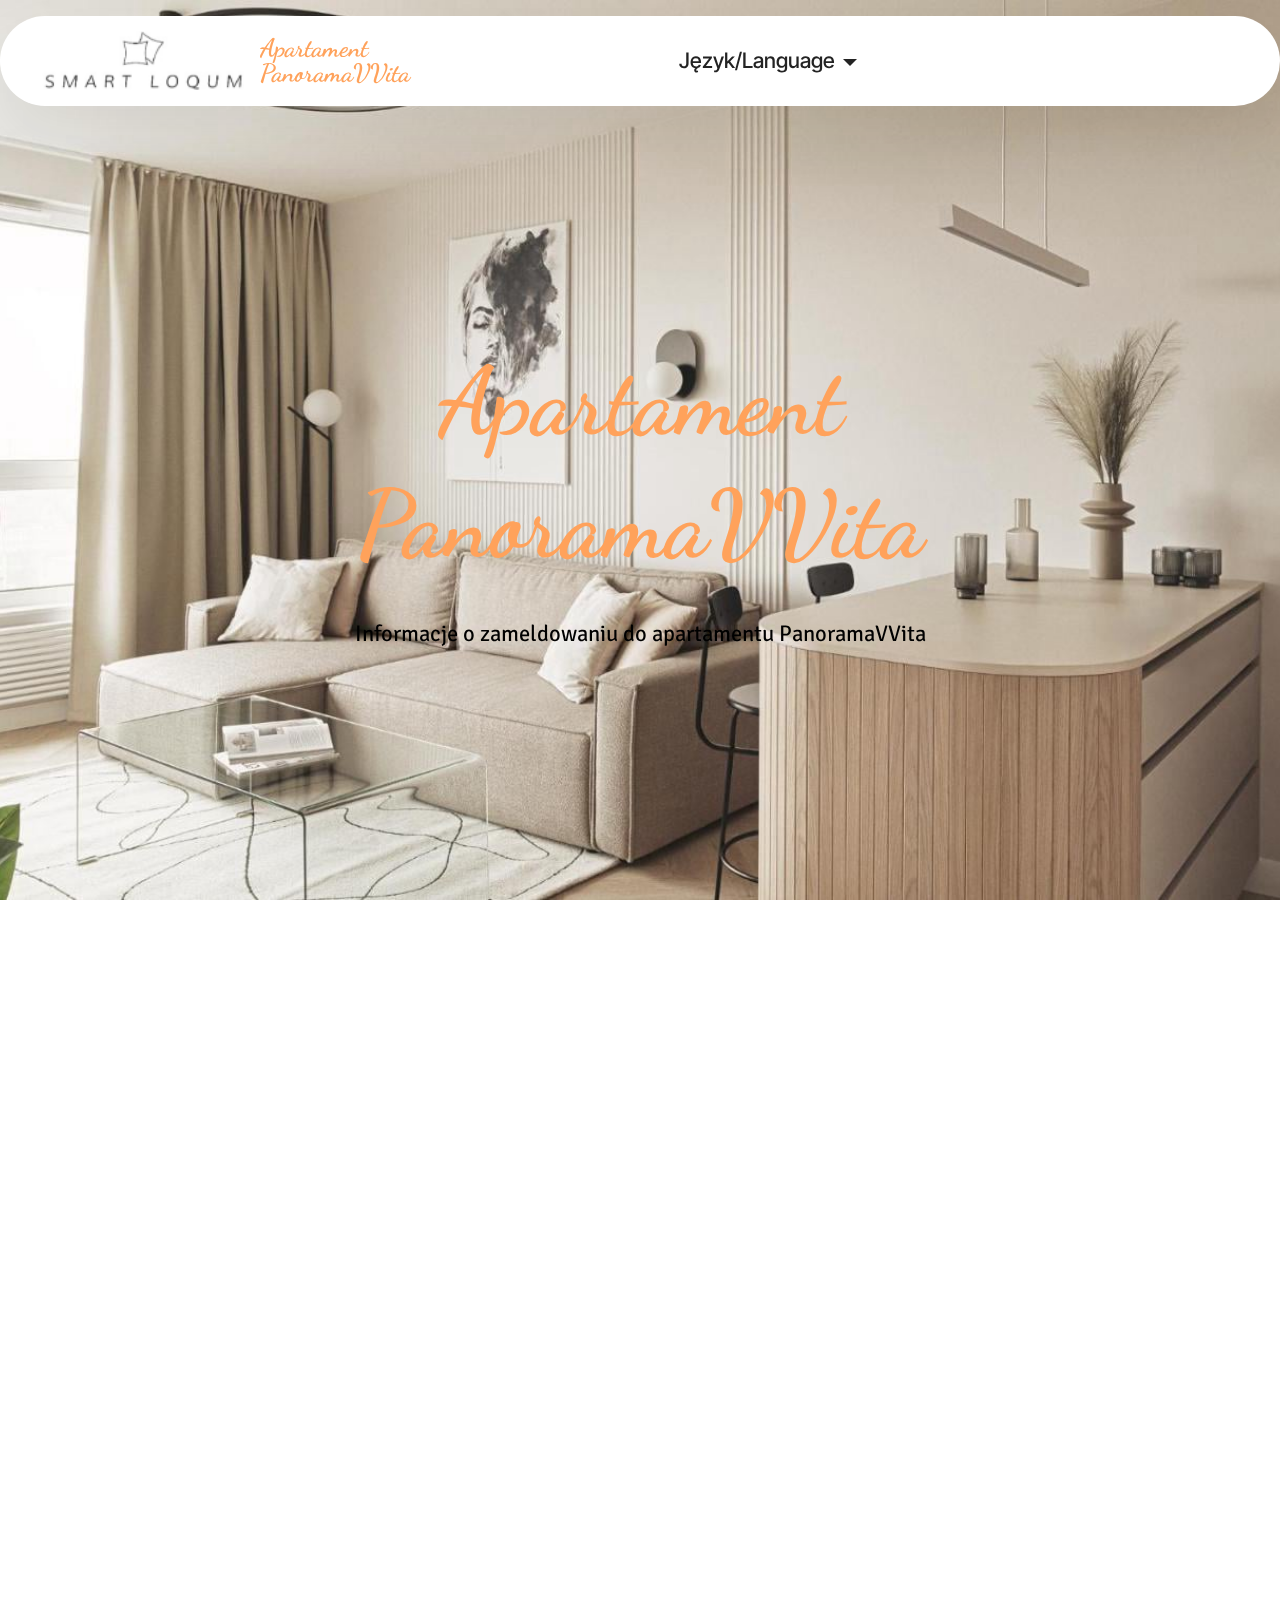
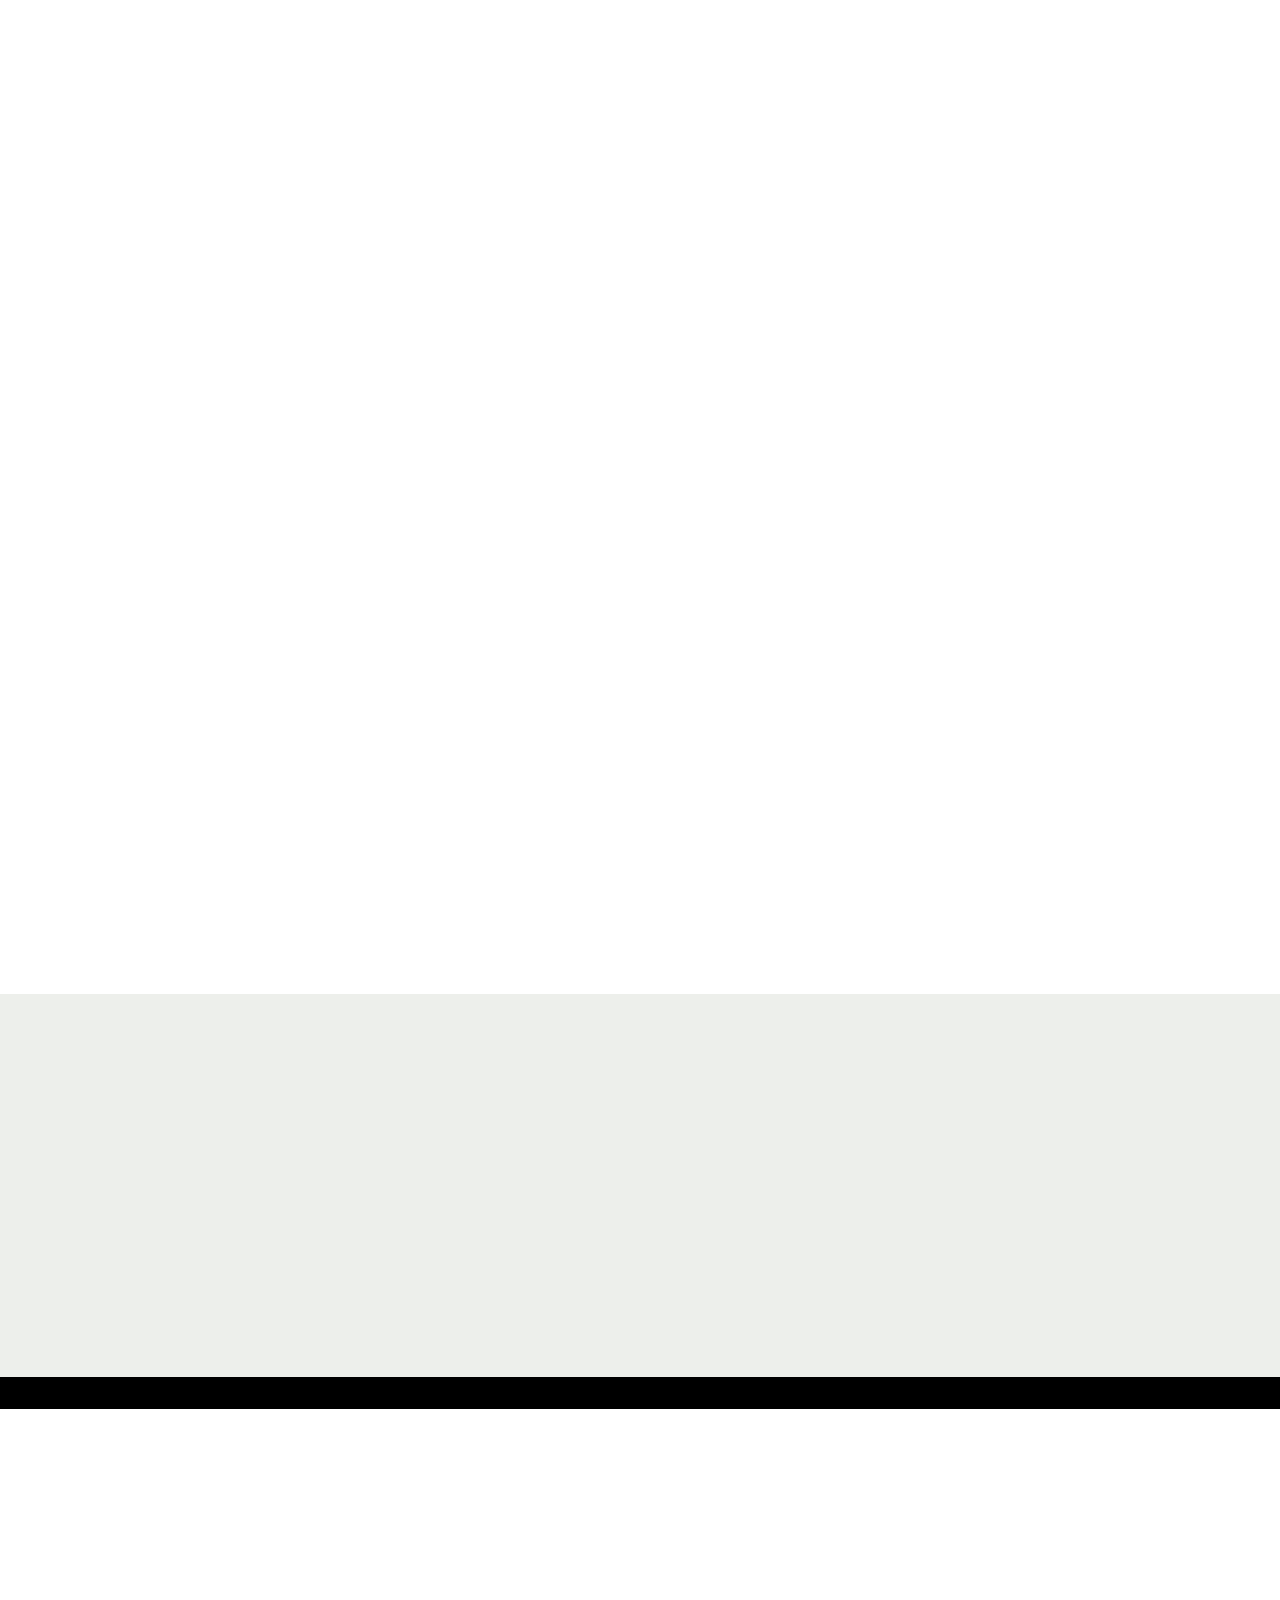
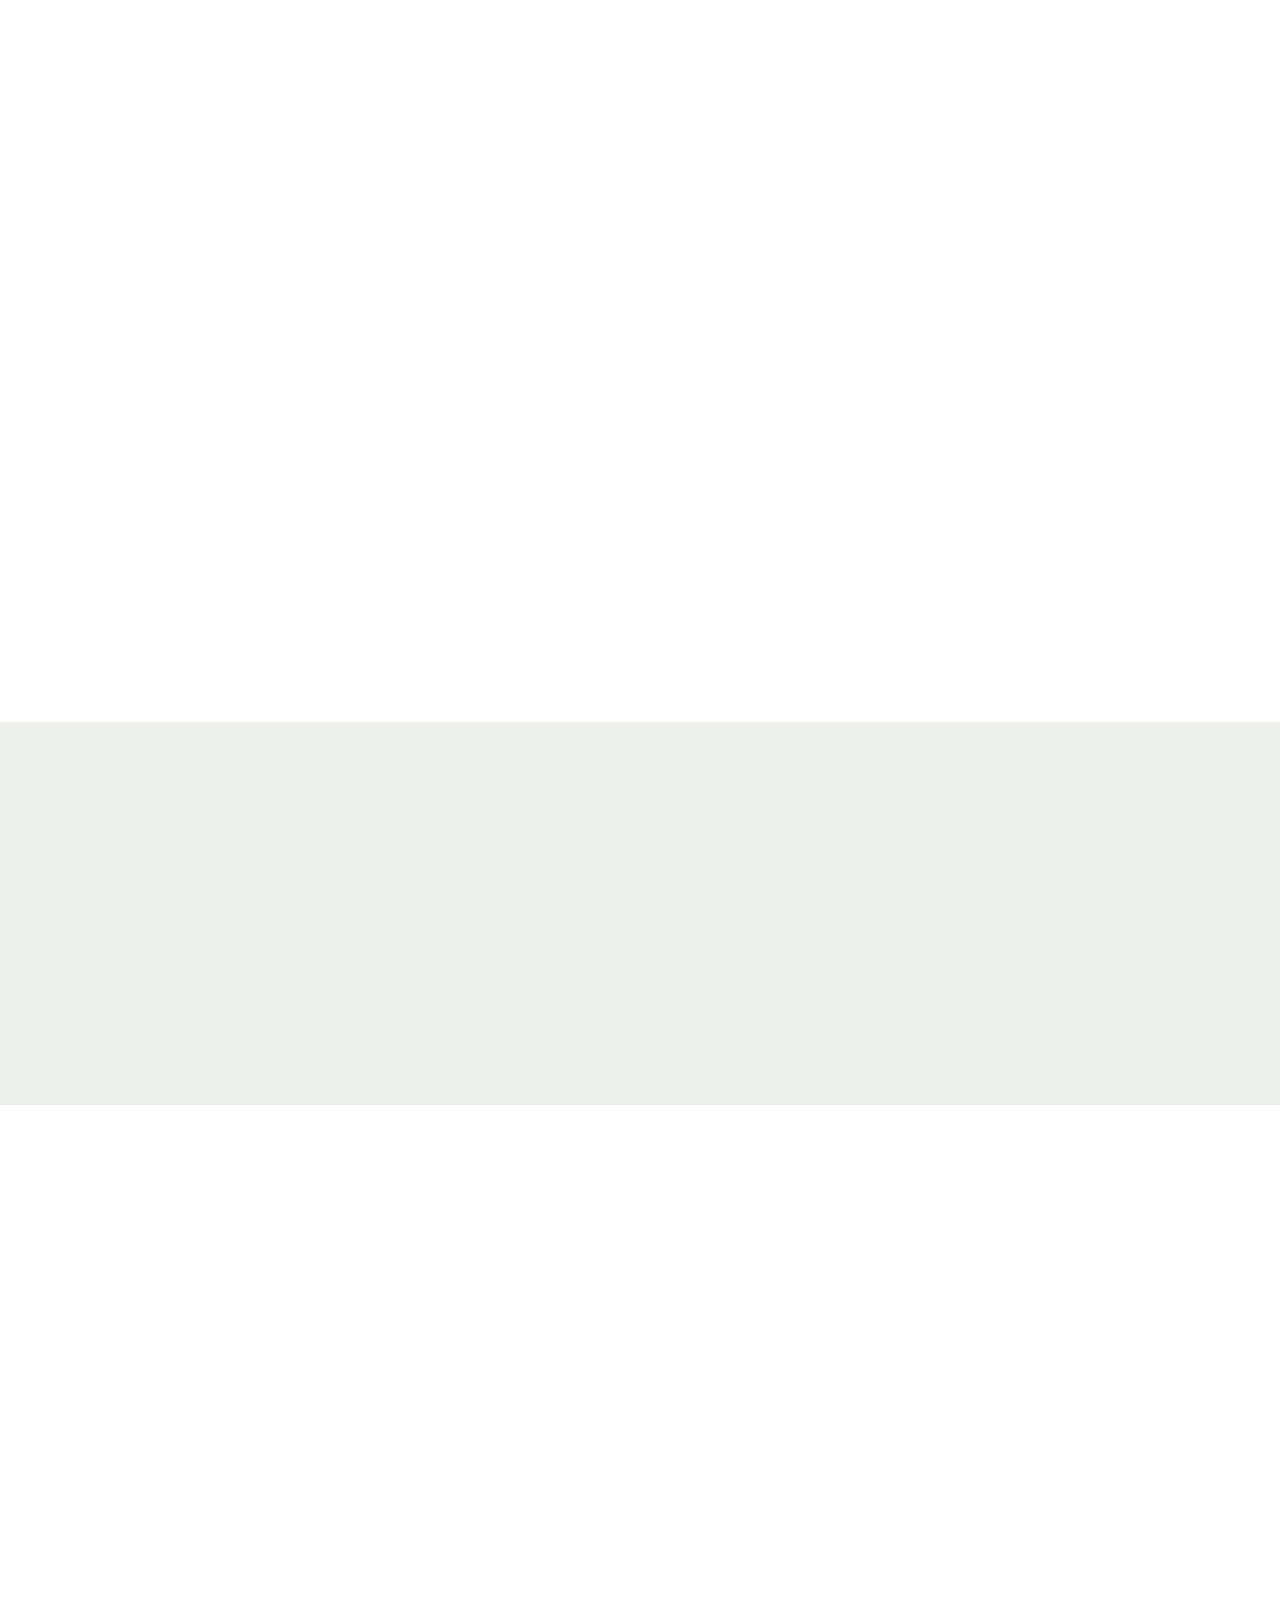
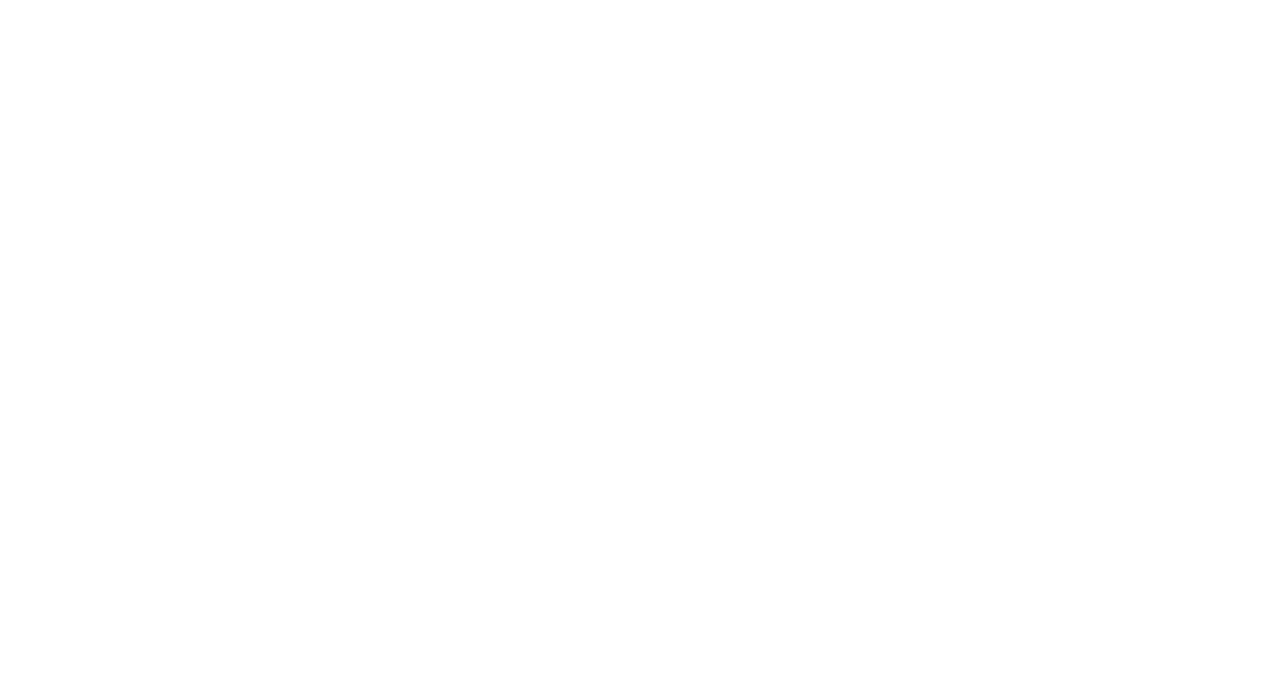
<file: index.html>
<!DOCTYPE html>
<html  >
<head>
  <!-- Site made with Mobirise Website Builder v6.0.1, https://mobirise.com -->
  <meta charset="UTF-8">
  <meta http-equiv="X-UA-Compatible" content="IE=edge">
  <meta name="generator" content="Mobirise v6.0.1, mobirise.com">
  <meta name="viewport" content="width=device-width, initial-scale=1, minimum-scale=1">
  <link rel="shortcut icon" href="assets/images/karta-powitalna-dawna-poczta.png-62x51.png" type="image/x-icon">
  <meta name="description" content="">
  
  
  <title>PanoramaVVita - PL</title>
  <link rel="stylesheet" href="assets/web/assets/mobirise-icons2/mobirise2.css">
  <link rel="stylesheet" href="assets/bootstrap/css/bootstrap.min.css">
  <link rel="stylesheet" href="assets/bootstrap/css/bootstrap-grid.min.css">
  <link rel="stylesheet" href="assets/bootstrap/css/bootstrap-reboot.min.css">
  <link rel="stylesheet" href="assets/parallax/jarallax.css">
  <link rel="stylesheet" href="assets/animatecss/animate.css">
  <link rel="stylesheet" href="assets/dropdown/css/style.css">
  <link rel="stylesheet" href="assets/theme/css/style.css">
  <link rel="preload" href="https://fonts.googleapis.com/css?family=Dancing+Script:400,500,600,700&display=swap" as="style" onload="this.onload=null;this.rel='stylesheet'">
  <noscript><link rel="stylesheet" href="https://fonts.googleapis.com/css?family=Dancing+Script:400,500,600,700&display=swap"></noscript>
  <link rel="preload" href="https://fonts.googleapis.com/css?family=Signika+Negative:300,400,500,600,700&display=swap" as="style" onload="this.onload=null;this.rel='stylesheet'">
  <noscript><link rel="stylesheet" href="https://fonts.googleapis.com/css?family=Signika+Negative:300,400,500,600,700&display=swap"></noscript>
  <link rel="preload" href="https://fonts.googleapis.com/css?family=Inter+Tight:100,200,300,400,500,600,700,800,900,100i,200i,300i,400i,500i,600i,700i,800i,900i&display=swap" as="style" onload="this.onload=null;this.rel='stylesheet'">
  <noscript><link rel="stylesheet" href="https://fonts.googleapis.com/css?family=Inter+Tight:100,200,300,400,500,600,700,800,900,100i,200i,300i,400i,500i,600i,700i,800i,900i&display=swap"></noscript>
  <link rel="preload" as="style" href="assets/mobirise/css/mbr-additional.css?v=6vsNPe"><link rel="stylesheet" href="assets/mobirise/css/mbr-additional.css?v=6vsNPe" type="text/css">

  
  
  
</head>
<body>
  
  <section data-bs-version="5.1" class="menu menu1 cid-uIyO9cqWc0" once="menu" id="menu01-2v">
	

	<nav class="navbar navbar-dropdown navbar-fixed-top navbar-expand-lg">
		<div class="container">
			<div class="navbar-brand">
				<span class="navbar-logo">
					<a href="index.html">
						<img src="assets/images/karta-powitalna-dawna-poczta-153x46.png" alt="Mobirise Website Builder" style="height: 3.8rem;">
					</a>
				</span>
				<span class="navbar-caption-wrap"><a class="navbar-caption text-danger display-1" href="index.html">Apartament<br>PanoramaVVita</a></span>
			</div>
			<button class="navbar-toggler" type="button" data-toggle="collapse" data-bs-toggle="collapse" data-target="#navbarSupportedContent" data-bs-target="#navbarSupportedContent" aria-controls="navbarNavAltMarkup" aria-expanded="false" aria-label="Toggle navigation">
				<div class="hamburger">
					<span></span>
					<span></span>
					<span></span>
					<span></span>
				</div>
			</button>
			<div class="collapse navbar-collapse" id="navbarSupportedContent">
				<ul class="navbar-nav nav-dropdown nav-right" data-app-modern-menu="true"><li class="nav-item dropdown">
						<a class="nav-link link text-black dropdown-toggle display-4" href="https://mobiri.se" data-toggle="dropdown-submenu" data-bs-toggle="dropdown" data-bs-auto-close="outside" aria-expanded="false">Język/Language</a><div class="dropdown-menu" aria-labelledby="dropdown-813"><a class="text-black dropdown-item text-primary display-4" href="index.html">Polski/Polish</a><a class="text-black dropdown-item text-primary display-4" href="page1.html">Angielski/English</a></div>
					</li></ul>
				<div class="icons-menu">
					<a class="iconfont-wrapper" href="https://mobiri.se">
						<span class="p-2 mbr-iconfont mobi-mbri-phone mobi-mbri"></span>
					</a>
					<a class="iconfont-wrapper" href="https://mobiri.se">
						<span class="p-2 mbr-iconfont mobi-mbri-letter mobi-mbri"></span>
					</a>
					<a class="iconfont-wrapper" href="https://mobiri.se">
						<span class="p-2 mbr-iconfont mobi-mbri-map-pin mobi-mbri"></span>
					</a>
					
				</div>
				
			</div>
		</div>
	</nav>
</section>

<section data-bs-version="5.1" class="header16 cid-uHS2tRETBK mbr-fullscreen mbr-parallax-background" id="header17-1o">
  
  
  <div class="container-fluid">
    <div class="row">
      <div class="content-wrap col-12 col-md-12">
        <h1 class="mbr-section-title mbr-fonts-style mbr-white mb-4 display-2">
          <strong><br>Apartament</strong><br><strong>PanoramaVVita</strong></h1>
        
        <p class="mbr-fonts-style mbr-text mbr-white mb-4 display-5">Informacje o zameldowaniu do apartamentu PanoramaVVita</p>
        
      </div>
    </div>
  </div>
</section>

<section data-bs-version="5.1" class="features15 cid-uHS779Rycr" id="features015-1r">
	

	
	
	<div class="container">
		<div class="row justify-content-center">
			<div class="col-12 content-head">
				<div class="mbr-section-head mb-5">
					<h4 class="mbr-section-title mbr-fonts-style align-center mb-0 display-2"><strong>Podstawowe informacje</strong></h4>
					
				</div>
			</div>
		</div>
		<div class="row">
			
			
			
			
			
			

			
			
			<div class="item features-without-image col-12 col-lg-4 active">
				<div class="item-wrapper">
					<div class="img-wrapper">
						<img src="assets/images/logo-adresu.png-192x192.png" alt="Mobirise Website Builder" data-bs-slide-to="1" data-slide-to="1">
					</div>
					<div class="card-box">
						<h4 class="card-title mbr-fonts-style mb-0 display-7">
							<strong>Adres apartamentu</strong></h4>
						<h5 class="card-text mbr-fonts-style mt-3 display-7">Gdańsk, ul. Hynka 18, mieszkanie 116, piętro 14.&nbsp;</h5>
					</div>
				</div>
			</div><div class="item features-without-image col-12 col-lg-4">
				<div class="item-wrapper">
					<div class="img-wrapper">
						<img src="assets/images/logo-zameldowania.jpg-3-192x155.jpeg" alt="Mobirise Website Builder" data-slide-to="1" data-bs-slide-to="1">
					</div>
					<div class="card-box">
						<h4 class="card-title mbr-fonts-style mb-0 display-7">
							<strong>Pory zameldowania/ wymeldowania</strong></h4>
						<h5 class="card-text mbr-fonts-style mt-3 display-7">Zameldowanie jest od godziny 15:00, natomiast wymeldowanie do godziny 11:00.</h5>
					</div>
				</div>
			</div><div class="item features-without-image col-12 col-lg-4">
				<div class="item-wrapper">
					<div class="img-wrapper">
						<img src="assets/images/logo-klatki.jpg-192x192.jpeg" alt="Mobirise Website Builder" data-bs-slide-to="2" data-slide-to="2">
					</div>
					<div class="card-box">
						<h4 class="card-title mbr-fonts-style mb-0 display-7">
							<strong>Kod do drzwi wejściowych do budynku&nbsp;</strong></h4>
						<h5 class="card-text mbr-fonts-style mt-3 display-5"><p><img src="[data-uri]" data-filename="🗝.png" style="width: 24.875px; float: left; height: 24.875px;" data-slide-to="2" data-bs-slide-to="2">&nbsp;7994 "OK"</p></h5>
					</div>
				</div>
			</div><div class="item features-without-image col-12 col-lg-4">
				<div class="item-wrapper">
					<div class="img-wrapper">
						<img src="assets/images/chatgpt-image-10-kwi-2025-08-45-59.png-1-192x192.png" alt="Mobirise Website Builder" data-bs-slide-to="3" data-slide-to="3">
					</div>
					<div class="card-box">
						<h4 class="card-title mbr-fonts-style mb-0 display-7">
							<strong>Kod do apartamentu</strong></h4>
						<h5 class="card-text mbr-fonts-style mt-3 display-7">Skrytka, w której znajduje się klucz jest przy drzwiach wejściowych do apartamentu. Kod do skrytki wyślemy w dniu przyjazdu do godziny 15:00.<br></h5>
					</div>
				</div>
			</div><div class="item features-without-image col-12 col-lg-4">
				<div class="item-wrapper">
					<div class="img-wrapper">
						<img src="assets/images/logo-wifi.webp" alt="Mobirise Website Builder" data-slide-to="4" data-bs-slide-to="4">
					</div>
					<div class="card-box">
						<h4 class="card-title mbr-fonts-style mb-0 display-7">
							<strong>Wifi</strong></h4>
						<h5 class="card-text mbr-fonts-style mt-3 display-7">
							Nazwa: TP-Link_E036_5G<br>Hasło: 47228092</h5>
					</div>
				</div>
			</div><div class="item features-without-image col-12 col-lg-4">
				<div class="item-wrapper">
					<div class="img-wrapper">
						<img src="assets/images/monet.png-192x192.png" alt="Mobirise Website Builder" data-bs-slide-to="5" data-slide-to="5">
					</div>
					<div class="card-box">
						<h4 class="card-title mbr-fonts-style mb-0 display-7"><strong>Dodatkowe opłaty&nbsp;</strong></h4>
						<h5 class="card-text mbr-fonts-style mt-3 display-7">◼️ Zwierzę domowe - 70 zł/pobyt<br>◼️ Darmowy parking podziemny (wymagana wcześniejsza rezerwacja)<br></h5>
					</div>
				</div>
			</div><div class="item features-without-image col-12 col-lg-4">
				<div class="item-wrapper">
					<div class="img-wrapper">
						<img src="assets/images/logo-banku.jpg-192x192.jpg" alt="Mobirise Website Builder" data-slide-to="6" data-bs-slide-to="6">
					</div>
					<div class="card-box">
						<h4 class="card-title mbr-fonts-style mb-0 display-7">
							<strong>Nr rachunku bankowego</strong></h4>
						<h5 class="card-text mbr-fonts-style mt-3 display-7">34 1050 1979 1000 0092 8611 9608&nbsp;<br>Katarzyna Jobska Biuro Handlowe K&amp;J</h5>
					</div>
				</div>
			</div><div class="item features-without-image col-12 col-lg-4">
				<div class="item-wrapper">
					<div class="img-wrapper">
						<img src="assets/images/black-and-white-vector-smaller.png-192x192.png" alt="Mobirise Website Builder" data-slide-to="7" data-bs-slide-to="7">
					</div>
					<div class="card-box">
						<h4 class="card-title mbr-fonts-style mb-0 display-7"><strong>Dane kontaktowe</strong></h4>
						<h5 class="card-text mbr-fonts-style mt-3 display-7">
							<div>E-mail: kontakt@smartloqum.com</div><div>Tel: +48 783 88 40 40</div>
						</h5>
					</div>
				</div>
			</div>
		</div>
	</div>
</section>

<section data-bs-version="5.1" class="features12 cid-uIy1kzOORX" id="features012-2l">
	
	
	<div class="container">
		<div class="row justify-content-center">
			<div class="col-12 content-head">
				<div class="mbr-section-head mb-5">
					<h4 class="mbr-section-title mbr-fonts-style align-center mb-0 display-5"><strong>Wejście do budynku, skrytka na klucz do apartamentu oraz śmietnik zewnętrzny - gdzie się znajdują?</strong></h4>
					
				</div>
			</div>
		</div>
		<div class="row mb-4">
			<div class="item features-image col-12 col-md-6 col-lg-8">
				<div class="item-wrapper">
					<div class="item-img mb-3 img-big">
						<img src="assets/images/1wejcie-i-mietnik-zewntrzny-zaspa.png-1112x866.png" alt="Mobirise Website Builder" title="">
					</div>
					
				</div>
			</div>
			<div class="item features-image col-12 col-md-6 col-lg-4">
				<div class="item-wrapper">
					<div class="item-img mb-3">
						<img src="assets/images/skrytka.jpeg-815x1087.jpg" alt="Mobirise Website Builder" title="">
					</div>
					
				</div>
			</div>
		</div>
	</div>
</section>

<section data-bs-version="5.1" class="video02 cid-uIxX7RaNwH" id="video02-2i">
  

  
  

  <div class="container">
    <div class="row justify-content-center">
      <div class="mbr-figure col-12 mb-5 col-md-4"><iframe class="mbr-embedded-video" src="https://youtube.com/embed/bqULMqe7RmY" width="800" height="600" frameborder="0" allowfullscreen></iframe></div>
    </div>
    <div class="row justify-content-center">
      <div class="col-12 content-text">
        <h4 class="mbr-description mbr-fonts-style mb-3 align-center display-5">
          <strong>Wejście do budynku - jak znaleźć? ⭡</strong></h4>
        
      </div>
    </div>
  </div>
</section>

<section data-bs-version="5.1" class="footer4 cid-uIyCRg0dQ0" once="footers" id="footer04-2u">

    

    

    <div class="container">
        <div class="media-container-row align-center mbr-white">
            <div class="col-12">
                <p class="mbr-text mb-0 mbr-fonts-style display-5">.</p>
            </div>
        </div>
    </div>
</section>

<section data-bs-version="5.1" class="features12 cid-uINgE9nylz" id="features012-2w">
	
	
	<div class="container">
		<div class="row justify-content-center">
			<div class="col-12 content-head">
				<div class="mbr-section-head mb-5">
					<h4 class="mbr-section-title mbr-fonts-style align-center mb-0 display-5"><strong>Jak znaleźć miejsce postojowe w garażu podziemnym?&nbsp;</strong></h4>
					<h5 class="mbr-section-subtitle mbr-fonts-style align-center mb-0 mt-4 display-7">Poniższe grafiki i wideo przedstawiają drogę wjazdową do garażu podziemnego i wskazują miejsce postojowe (platformę) przypisane do apartamentu oraz instrukcję korzystania z platformy. Pilot do bramy garażowej i kluczyk do platformy czekają na Państwa w mieszkaniu, miejsce postojowe nr 246 - dolna platforma.<br><br><div>WAŻNE!</div><div>Prosimy porównać wymiary swojego pojazdu z wymiarami platformy (informacje podane w instrukcji poniżej), ponieważ ma ona ograniczenia gabarytowe i duże auta mogą nie zmieścić się na nią lub przekraczać próg maksymalnego obciążenia platformy.</div></h5>
				</div>
			</div>
		</div>
		<div class="row mb-4">
			<div class="item features-image col-12 col-md-6 col-lg-8">
				<div class="item-wrapper">
					<div class="item-img mb-3 img-big">
						<img src="assets/images/parking-zaspa.png-1695x854.png" alt="Mobirise Website Builder" title="">
					</div>
					
				</div>
			</div>
			<div class="item features-image col-12 col-md-6 col-lg-4">
				<div class="item-wrapper">
					<div class="item-img mb-3">
						<img src="assets/images/platforma-parkingowa.png-815x1083.png" alt="Mobirise Website Builder" title="">
					</div>
					
				</div>
			</div>
		</div>
	</div>
</section>

<section data-bs-version="5.1" class="video02 cid-uIxX94fLmM" id="video02-2j">
  

  
  

  <div class="container">
    <div class="row justify-content-center">
      <div class="mbr-figure col-12 mb-5 col-md-4"><iframe class="mbr-embedded-video" src="https://youtube.com/embed/-XrGtaYoELI" width="800" height="600" frameborder="0" allowfullscreen></iframe></div>
    </div>
    <div class="row justify-content-center">
      <div class="col-12 content-text">
        <h4 class="mbr-description mbr-fonts-style mb-3 align-center display-5">
          <strong>Wjazd do garażu - jak znaleźć? ⭡</strong></h4>
        
      </div>
    </div>
  </div>
</section>

<section data-bs-version="5.1" class="features10 cid-uHYJnZap8I mbr-parallax-background" id="features010-1x">
  

  
  <div class="mbr-overlay" style="opacity: 0.5; background-color: rgb(255, 255, 255);"></div>
  <div class="container">
    <div class="row justify-content-center mb-5">
      <div class="col-12 mb-0 content-head">
        <h3 class="mbr-section-title mbr-fonts-style align-center display-4">
          <strong><br></strong><br><strong>Polecane punkty gastronomiczne</strong></h3>
        
      </div>
    </div>
    <div class="row">
      <div class="item features-without-image col-12 col-md-6 col-lg-4">
        <div class="item-wrapper">
          <div class="card-box align-left">
            
            <h5 class="card-title mbr-fonts-style display-5">
              <strong>Stacja Food Hall</strong></h5>
            <p class="card-text mbr-fonts-style mb-3 display-7">
              Kulinarno - rozrywkowa przestrzeń w galerii handlowej Metropolia, w której oprócz kuchni z całego świata znajduje się 6 różnych stref, w tym 5 unikatowych barów, stanowiących idealne miejsce do jedzenia i zabawy z przyjaciółmi i rodziną.</p>
            
          </div>
        </div>
      </div>
      <div class="item features-without-image col-12 col-md-6 col-lg-4">
        <div class="item-wrapper">
          <div class="card-box align-left">
            
            <h5 class="card-title mbr-fonts-style display-5">
              <strong>Ulica Wajdeloty</strong></h5>
            <p class="card-text mbr-fonts-style mb-3 display-7">
              Zabytkowa uliczka, na której można znaleźć wiele restauracji (również wegańskie), kawiarni, lodziarni oraz barów. Jest tu również sklep spożywczy - Biedronka.</p>
            
          </div>
        </div>
      </div>
      <div class="item features-without-image col-12 col-md-6 col-lg-4">
        <div class="item-wrapper">
          <div class="card-box align-left">
            
            <h5 class="card-title mbr-fonts-style display-5"><strong>Pizzeria "Forno Rossa"</strong></h5>
            <p class="card-text mbr-fonts-style mb-3 display-7">Restauracja z świetną włoską pizzą.</p>
            
          </div>
        </div>
      </div>
    </div>
  </div>
</section>

<section data-bs-version="5.1" class="features10 cid-uHYR5JQq96 mbr-parallax-background" id="features010-1y">
  

  
  <div class="mbr-overlay" style="opacity: 0.5; background-color: rgb(255, 255, 255);"></div>
  <div class="container">
    <div class="row justify-content-center mb-5">
      <div class="col-12 mb-0 content-head">
        <h3 class="mbr-section-title mbr-fonts-style align-center display-4">
          <strong><br></strong><br><br><strong>Sklepy spożywcze w pobliżu</strong><strong><br></strong></h3>
        
      </div>
    </div>
    <div class="row">
      <div class="item features-without-image col-12 col-md-6 col-lg-6 active">
        <div class="item-wrapper">
          <div class="card-box align-left">
            
            <h5 class="card-title mbr-fonts-style display-5"><strong>Żabka</strong></h5>
            <p class="card-text mbr-fonts-style mb-3 display-7">
              Mały, osiedlowy sklep sieci "Żabka", znajduje się w budynku obok.&nbsp;</p>
            
          </div>
        </div>
      </div><div class="item features-without-image col-12 col-md-6 col-lg-6">
        <div class="item-wrapper">
          <div class="card-box align-left">
            
            <h5 class="card-title mbr-fonts-style display-5"><strong>Lidl</strong></h5>
            <p class="card-text mbr-fonts-style mb-3 display-7">Sklep spożywczy - Lidl przy ulicy Hynka, obok stacji SKM Zaspa.</p>
            
          </div>
        </div>
      </div>
      
      
    </div>
  </div>
</section>

<section data-bs-version="5.1" class="features10 cid-uHYTxfcYRI mbr-parallax-background" id="features010-1z">
  

  
  <div class="mbr-overlay" style="opacity: 0.5; background-color: rgb(255, 255, 255);"></div>
  <div class="container">
    <div class="row justify-content-center mb-5">
      <div class="col-12 mb-0 content-head">
        <h3 class="mbr-section-title mbr-fonts-style align-center display-4">
          <strong><br></strong><br><br><strong>Komunikacja miejska</strong><strong><br></strong></h3>
        
      </div>
    </div>
    <div class="row">
      <div class="item features-without-image col-12 col-md-6 col-lg-3 active">
        <div class="item-wrapper">
          <div class="card-box align-left">
            
            <h5 class="card-title mbr-fonts-style display-5"><strong>SKM - Szybka Kolej Miejska</strong></h5>
            <p class="card-text mbr-fonts-style mb-3 display-7">
              Bez trudu dostać się nią można na Stare Miasto w Gdańsku, a także pozostałych miast Trójmiasta - Sopotu oraz Gdyni. Najbliższa stacja to SKM Zaspa - 5 minut pieszo od apartamentu.</p>
            
          </div>
        </div>
      </div>
      <div class="item features-without-image col-12 col-md-6 col-lg-3">
        <div class="item-wrapper">
          <div class="card-box align-left">
            
            <h5 class="card-title mbr-fonts-style display-5"><strong>PKM - Pomorska Kolej Metropolitalna</strong></h5>
            <p class="card-text mbr-fonts-style mb-3 display-7">
              Można nią bezproblemowo dotrzeć na lotnisko lub nawet do odleglejszych pomorskich miejscowości takich jak: Kartuzy czy Kościerzyna. Najbliższa stacja PKM to PKM Wrzeszcz - 20 minut pieszo od apartamentu.</p>
            
          </div>
        </div>
      </div>
      <div class="item features-without-image col-12 col-md-6 col-lg-3">
        <div class="item-wrapper">
          <div class="card-box align-left">
            
            <h5 class="card-title mbr-fonts-style display-5"><strong>Komunikacja tramwajowa</strong></h5>
            <p class="card-text mbr-fonts-style mb-3 display-7">Świetnie rozłożone linie tramwajowe w Gdańsku pozwalają na wygodny transport po całym mieście. Spod apartamentu bez trudu można dotrzeć do plaży w Brzeźnie linią 5, która odjeżdża z przystanku Wojska Polskiego oddalonego od apartamentu o 15 minut pieszo.</p>
            
          </div>
        </div>
      </div><div class="item features-without-image col-12 col-md-6 col-lg-3">
        <div class="item-wrapper">
          <div class="card-box align-left">
            
            <h5 class="card-title mbr-fonts-style display-5"><strong>Komunikacja autobusowa</strong></h5>
            <p class="card-text mbr-fonts-style mb-3 display-7">Przystanek autobusowy znajduje się tuż obok budynku Hynka 18, odjeżdżają z niego linie 127, 158, 227 oraz 258. Linią 227 można bezpośrednio dostać się na plażę Jelitkowo.</p>
            
          </div>
        </div>
      </div>
    </div>
  </div>
</section><section class="display-7" style="padding: 0;align-items: center;justify-content: center;flex-wrap: wrap;    align-content: center;display: flex;position: relative;height: 4rem;"><a href="https://mobiri.se/" style="flex: 1 1;height: 4rem;position: absolute;width: 100%;z-index: 1;"><img alt="" style="height: 4rem;" src="[data-uri]"></a><p style="margin: 0;text-align: center;" class="display-7">&#8204;</p><a style="z-index:1" href="https://mobirise.com/offline-website-builder.html">Offline Website Software</a></section><script src="assets/bootstrap/js/bootstrap.bundle.min.js"></script>  <script src="assets/parallax/jarallax.js"></script>  <script src="assets/smoothscroll/smooth-scroll.js"></script>  <script src="assets/ytplayer/index.js"></script>  <script src="assets/dropdown/js/navbar-dropdown.js"></script>  <script src="assets/playervimeo/vimeo_player.js"></script>  <script src="assets/theme/js/script.js"></script>  
  
  
  <input name="animation" type="hidden">
  </body>
</html>
</file>
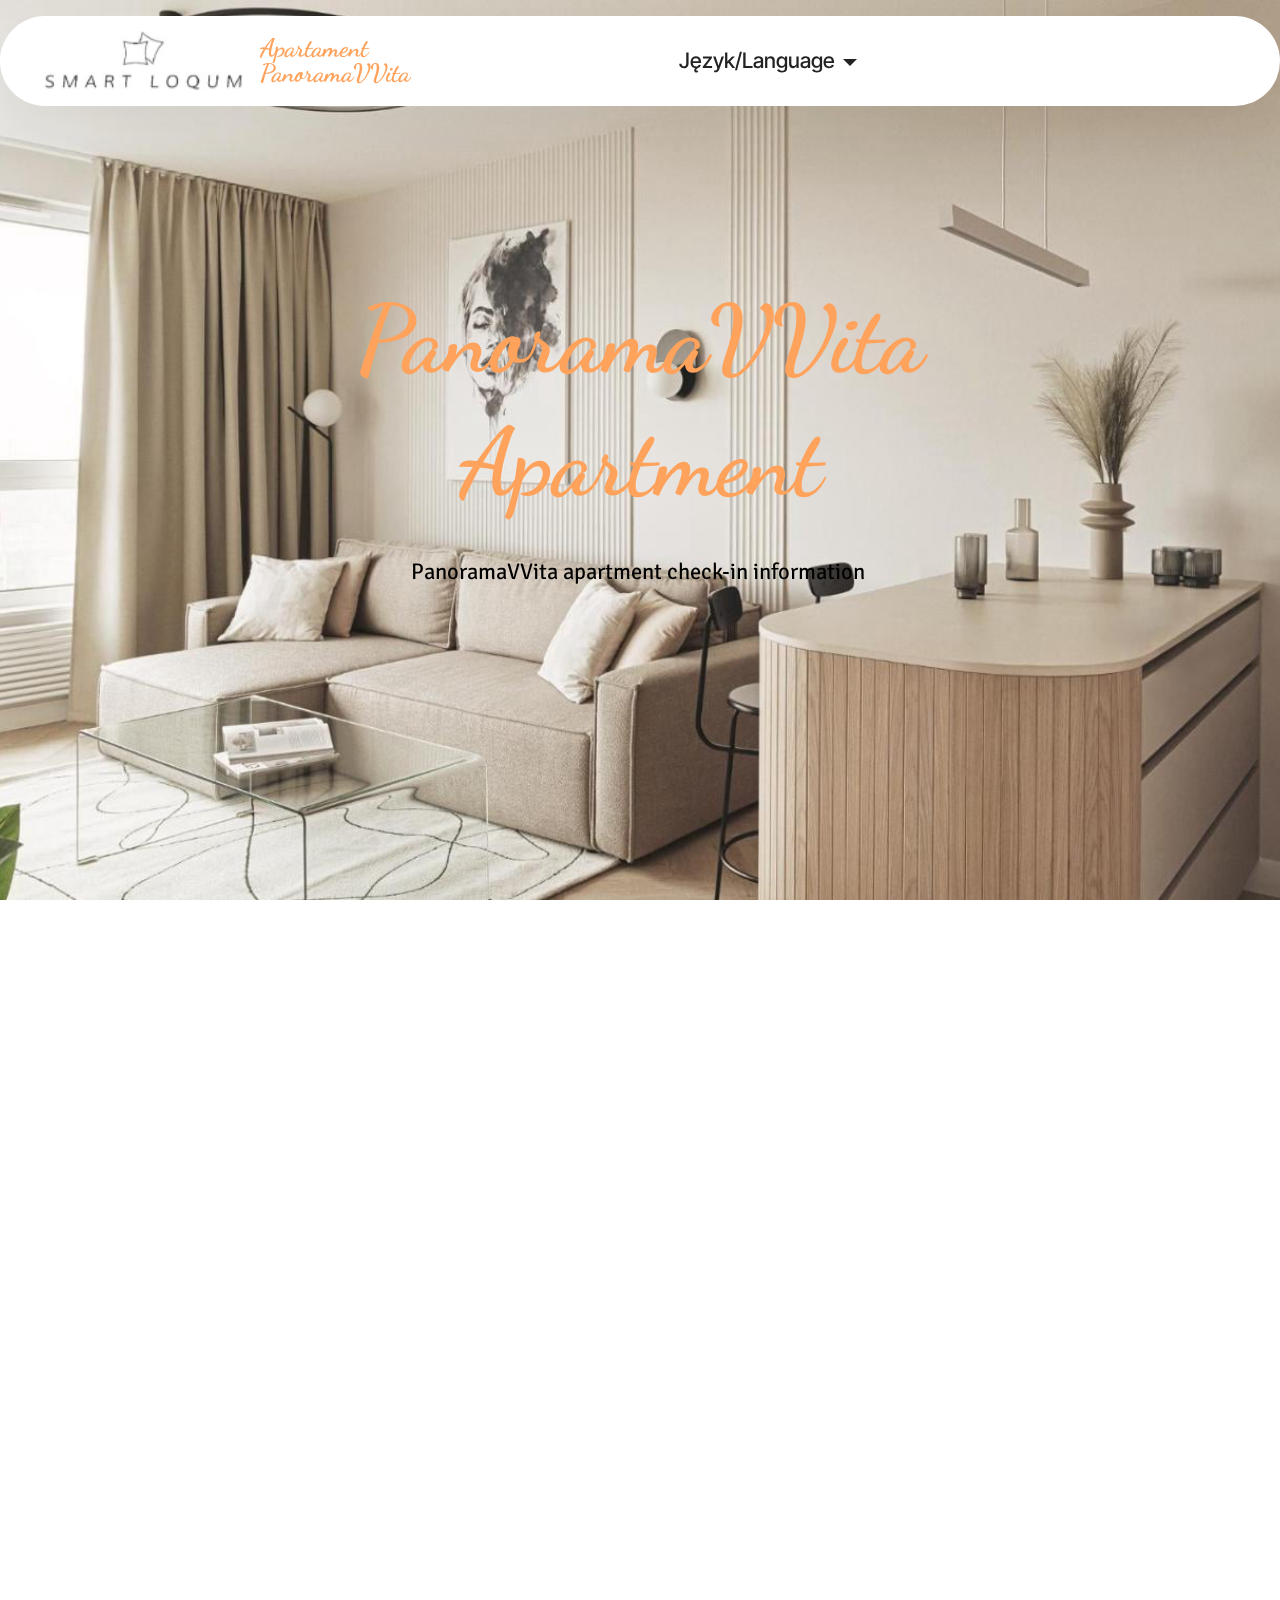
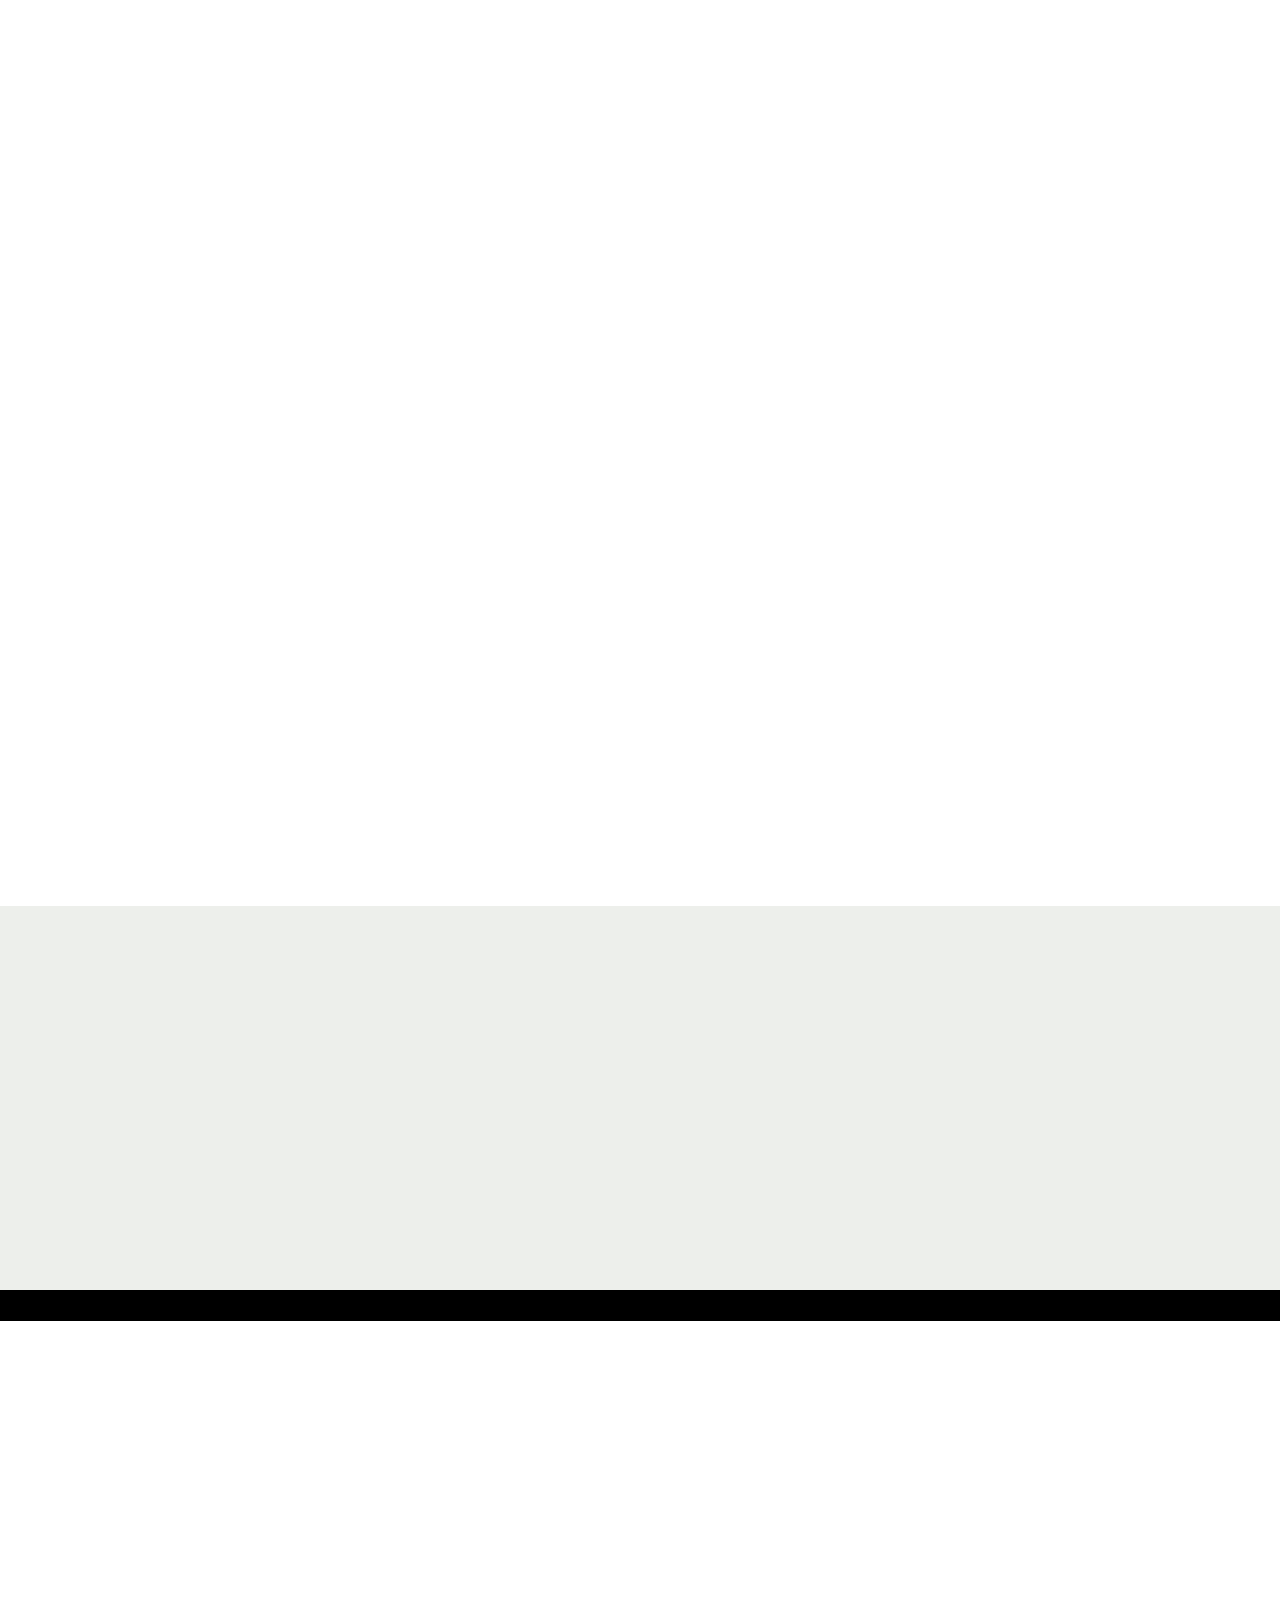
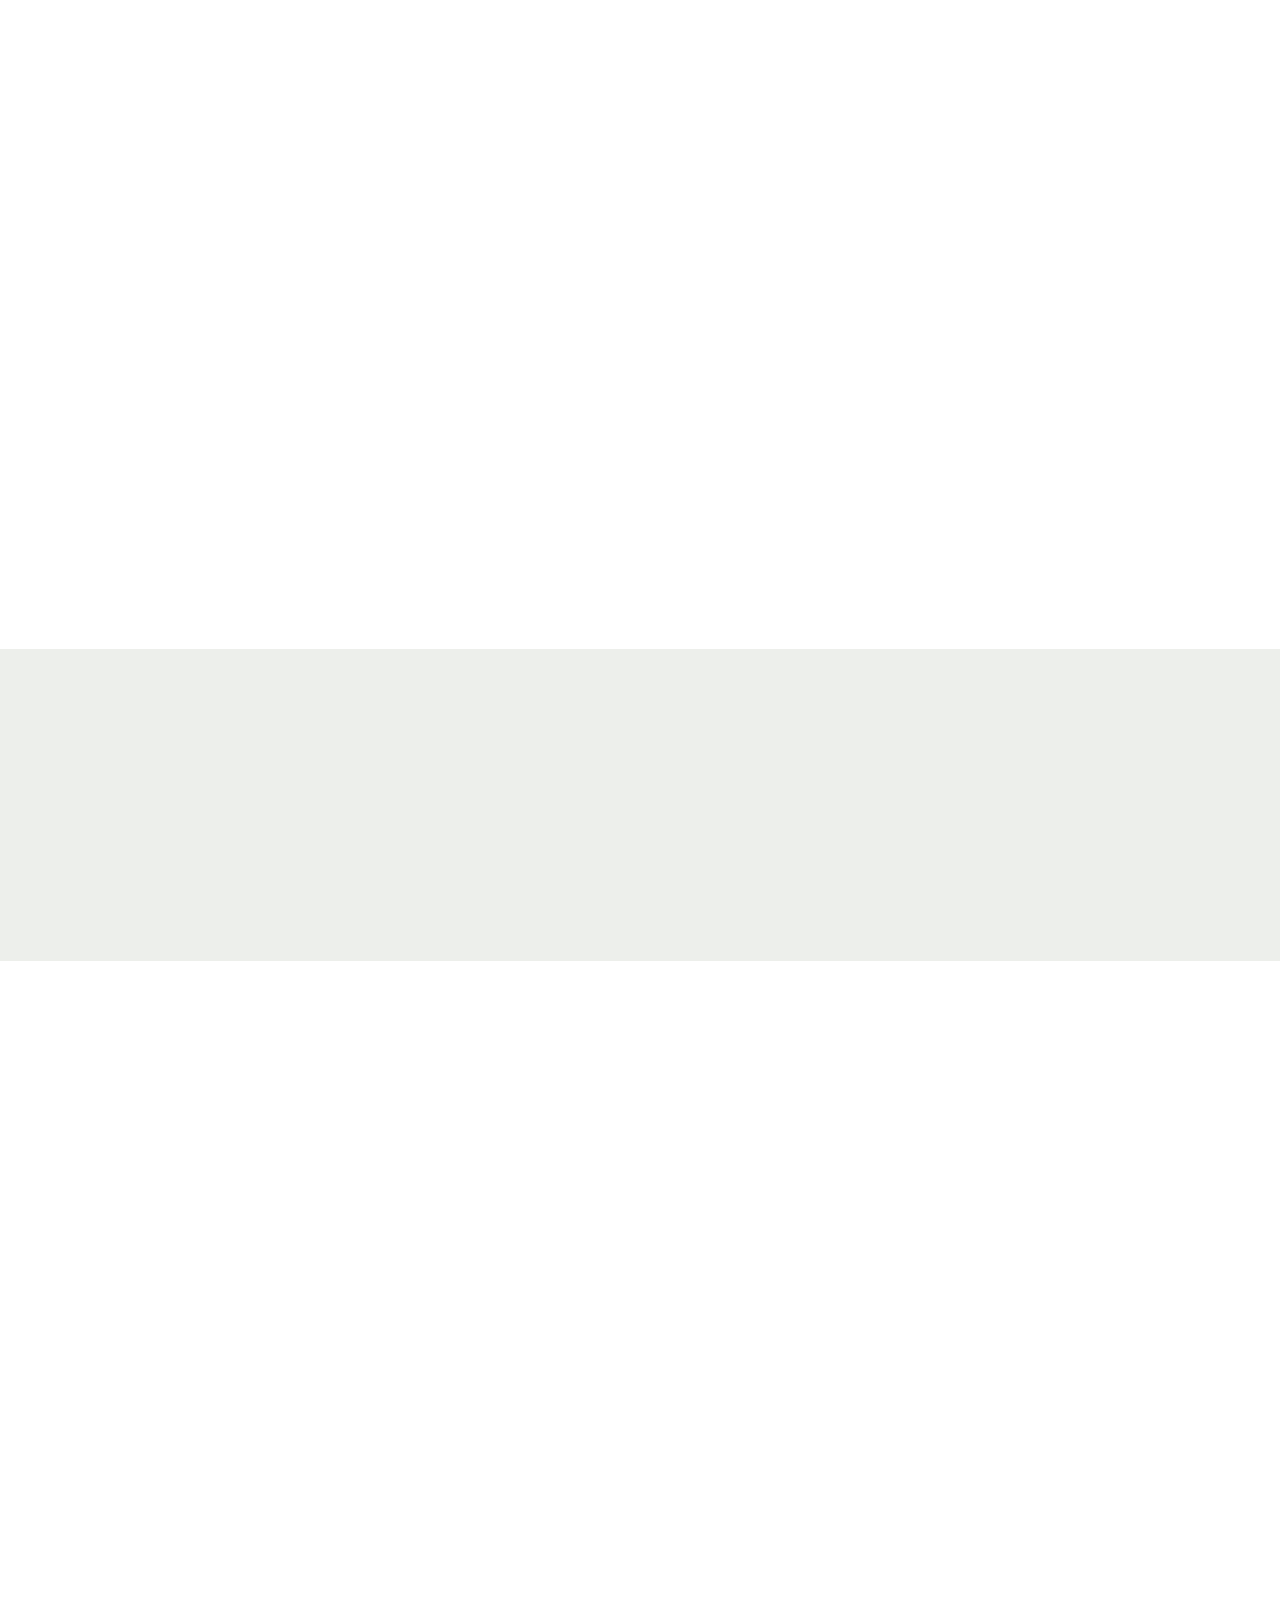
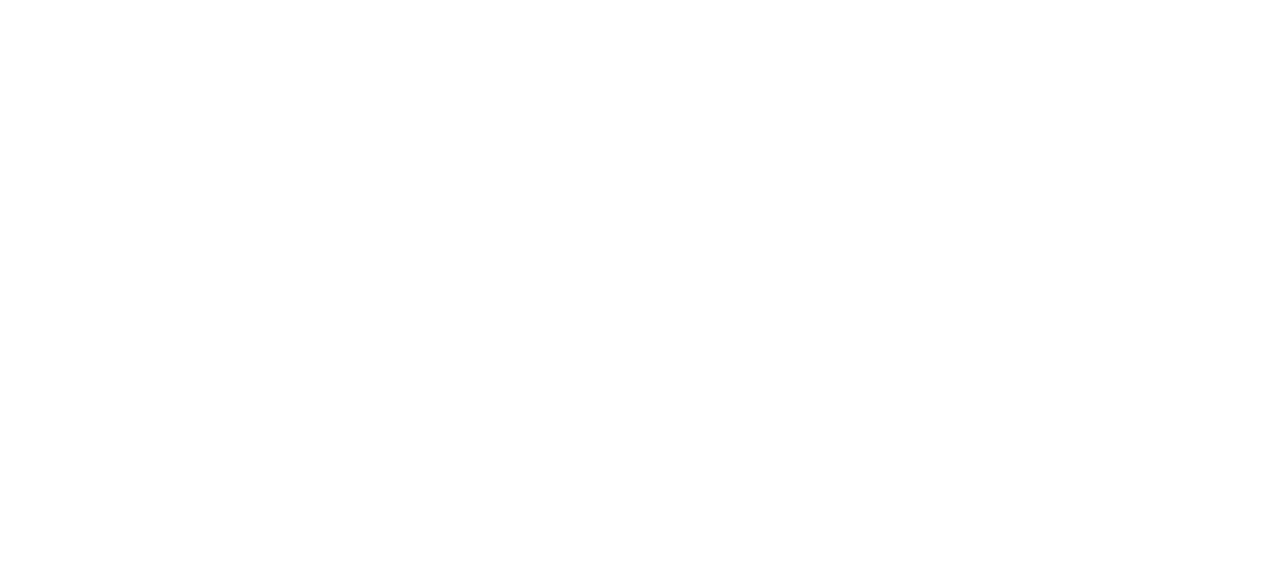
<file: page1.html>
<!DOCTYPE html>
<html  >
<head>
  <!-- Site made with Mobirise Website Builder v6.0.1, https://mobirise.com -->
  <meta charset="UTF-8">
  <meta http-equiv="X-UA-Compatible" content="IE=edge">
  <meta name="generator" content="Mobirise v6.0.1, mobirise.com">
  <meta name="viewport" content="width=device-width, initial-scale=1, minimum-scale=1">
  <link rel="shortcut icon" href="assets/images/karta-powitalna-dawna-poczta.png-62x51.png" type="image/x-icon">
  <meta name="description" content="">
  
  
  <title>PanoramaVVita - EN</title>
  <link rel="stylesheet" href="assets/web/assets/mobirise-icons2/mobirise2.css">
  <link rel="stylesheet" href="assets/bootstrap/css/bootstrap.min.css">
  <link rel="stylesheet" href="assets/bootstrap/css/bootstrap-grid.min.css">
  <link rel="stylesheet" href="assets/bootstrap/css/bootstrap-reboot.min.css">
  <link rel="stylesheet" href="assets/parallax/jarallax.css">
  <link rel="stylesheet" href="assets/animatecss/animate.css">
  <link rel="stylesheet" href="assets/dropdown/css/style.css">
  <link rel="stylesheet" href="assets/theme/css/style.css">
  <link rel="preload" href="https://fonts.googleapis.com/css?family=Dancing+Script:400,500,600,700&display=swap" as="style" onload="this.onload=null;this.rel='stylesheet'">
  <noscript><link rel="stylesheet" href="https://fonts.googleapis.com/css?family=Dancing+Script:400,500,600,700&display=swap"></noscript>
  <link rel="preload" href="https://fonts.googleapis.com/css?family=Signika+Negative:300,400,500,600,700&display=swap" as="style" onload="this.onload=null;this.rel='stylesheet'">
  <noscript><link rel="stylesheet" href="https://fonts.googleapis.com/css?family=Signika+Negative:300,400,500,600,700&display=swap"></noscript>
  <link rel="preload" href="https://fonts.googleapis.com/css?family=Inter+Tight:100,200,300,400,500,600,700,800,900,100i,200i,300i,400i,500i,600i,700i,800i,900i&display=swap" as="style" onload="this.onload=null;this.rel='stylesheet'">
  <noscript><link rel="stylesheet" href="https://fonts.googleapis.com/css?family=Inter+Tight:100,200,300,400,500,600,700,800,900,100i,200i,300i,400i,500i,600i,700i,800i,900i&display=swap"></noscript>
  <link rel="preload" as="style" href="assets/mobirise/css/mbr-additional.css?v=hq6IBq"><link rel="stylesheet" href="assets/mobirise/css/mbr-additional.css?v=hq6IBq" type="text/css">

  
  
  
</head>
<body>
  
  <section data-bs-version="5.1" class="menu menu1 cid-uIyO9cqWc0" once="menu" id="menu01-2v">
	

	<nav class="navbar navbar-dropdown navbar-fixed-top navbar-expand-lg">
		<div class="container">
			<div class="navbar-brand">
				<span class="navbar-logo">
					<a href="index.html">
						<img src="assets/images/karta-powitalna-dawna-poczta-153x46.png" alt="Mobirise Website Builder" style="height: 3.8rem;">
					</a>
				</span>
				<span class="navbar-caption-wrap"><a class="navbar-caption text-danger display-1" href="index.html">Apartament<br>PanoramaVVita</a></span>
			</div>
			<button class="navbar-toggler" type="button" data-toggle="collapse" data-bs-toggle="collapse" data-target="#navbarSupportedContent" data-bs-target="#navbarSupportedContent" aria-controls="navbarNavAltMarkup" aria-expanded="false" aria-label="Toggle navigation">
				<div class="hamburger">
					<span></span>
					<span></span>
					<span></span>
					<span></span>
				</div>
			</button>
			<div class="collapse navbar-collapse" id="navbarSupportedContent">
				<ul class="navbar-nav nav-dropdown nav-right" data-app-modern-menu="true"><li class="nav-item dropdown">
						<a class="nav-link link text-black dropdown-toggle display-4" href="https://mobiri.se" data-toggle="dropdown-submenu" data-bs-toggle="dropdown" data-bs-auto-close="outside" aria-expanded="false">Język/Language</a><div class="dropdown-menu" aria-labelledby="dropdown-813"><a class="text-black dropdown-item text-primary display-4" href="index.html">Polski/Polish</a><a class="text-black dropdown-item text-primary display-4" href="page1.html">Angielski/English</a></div>
					</li></ul>
				<div class="icons-menu">
					<a class="iconfont-wrapper" href="https://mobiri.se">
						<span class="p-2 mbr-iconfont mobi-mbri-phone mobi-mbri"></span>
					</a>
					<a class="iconfont-wrapper" href="https://mobiri.se">
						<span class="p-2 mbr-iconfont mobi-mbri-letter mobi-mbri"></span>
					</a>
					<a class="iconfont-wrapper" href="https://mobiri.se">
						<span class="p-2 mbr-iconfont mobi-mbri-map-pin mobi-mbri"></span>
					</a>
					
				</div>
				
			</div>
		</div>
	</nav>
</section>

<section data-bs-version="5.1" class="header16 cid-uI2sWKKuIr mbr-fullscreen mbr-parallax-background" id="header17-21">
  
  
  <div class="container-fluid">
    <div class="row">
      <div class="content-wrap col-12 col-md-12">
        <h1 class="mbr-section-title mbr-fonts-style mbr-white mb-4 display-2"><strong>PanoramaVVita</strong><br><strong>Apartment</strong></h1>
        
        <p class="mbr-fonts-style mbr-text mbr-white mb-4 display-5">PanoramaVVita apartment check-in information&nbsp;</p>
        
      </div>
    </div>
  </div>
</section>

<section data-bs-version="5.1" class="features15 cid-uI2sWLn1xe" id="features015-22">
	

	
	
	<div class="container">
		<div class="row justify-content-center">
			<div class="col-12 content-head">
				<div class="mbr-section-head mb-5">
					<h4 class="mbr-section-title mbr-fonts-style align-center mb-0 display-2"><strong>Main information</strong><strong><br></strong></h4>
					
				</div>
			</div>
		</div>
		<div class="row">
			
			
			
			
			
			

			
			
			<div class="item features-without-image col-12 col-lg-4 active">
				<div class="item-wrapper">
					<div class="img-wrapper">
						<img src="assets/images/logo-adresu.png-192x192.png" alt="Mobirise Website Builder" data-bs-slide-to="1" data-slide-to="1">
					</div>
					<div class="card-box">
						<h4 class="card-title mbr-fonts-style mb-0 display-7">
							<strong>Address</strong></h4>
						<h5 class="card-text mbr-fonts-style mt-3 display-7">Gdańsk, Hynka street 18, apartment 116, 14th floor.</h5>
					</div>
				</div>
			</div><div class="item features-without-image col-12 col-lg-4">
				<div class="item-wrapper">
					<div class="img-wrapper">
						<img src="assets/images/logo-zameldowania.jpg-3-192x155.jpeg" alt="Mobirise Website Builder" data-slide-to="1" data-bs-slide-to="1">
					</div>
					<div class="card-box">
						<h4 class="card-title mbr-fonts-style mb-0 display-7">
							<strong>Check-in and check-out times</strong></h4>
						<h5 class="card-text mbr-fonts-style mt-3 display-7">Check-in is from 3 p.m. and check-out is until 11 a.m.</h5>
					</div>
				</div>
			</div><div class="item features-without-image col-12 col-lg-4">
				<div class="item-wrapper">
					<div class="img-wrapper">
						<img src="assets/images/logo-klatki.jpg-192x192.jpeg" alt="Mobirise Website Builder" data-bs-slide-to="2" data-slide-to="2">
					</div>
					<div class="card-box">
						<h4 class="card-title mbr-fonts-style mb-0 display-7"><strong>Staircase code</strong></h4>
						<h5 class="card-text mbr-fonts-style mt-3 display-5"><p><img src="[data-uri]" data-filename="🗝.png" style="width: 24.875px; float: left; height: 24.875px;" data-slide-to="2" data-bs-slide-to="2">&nbsp;7994 "OK"</p></h5>
					</div>
				</div>
			</div><div class="item features-without-image col-12 col-lg-4">
				<div class="item-wrapper">
					<div class="img-wrapper">
						<img src="assets/images/chatgpt-image-10-kwi-2025-08-45-59.png-1-192x192.png" alt="Mobirise Website Builder" data-bs-slide-to="3" data-slide-to="3">
					</div>
					<div class="card-box">
						<h4 class="card-title mbr-fonts-style mb-0 display-7">
							<strong>Apartment code</strong></h4>
						<h5 class="card-text mbr-fonts-style mt-3 display-7">The key box is located next to the entrance door to the apartment. The code to the box will be sent on the day of arrival by 3:00 p.m.</h5>
					</div>
				</div>
			</div><div class="item features-without-image col-12 col-lg-4">
				<div class="item-wrapper">
					<div class="img-wrapper">
						<img src="assets/images/logo-wifi.webp" alt="Mobirise Website Builder" data-slide-to="4" data-bs-slide-to="4">
					</div>
					<div class="card-box">
						<h4 class="card-title mbr-fonts-style mb-0 display-7">
							<strong>Wifi</strong></h4>
						<h5 class="card-text mbr-fonts-style mt-3 display-7">Wifi name: TP-Link_E036_5G<br>Password: 47228092</h5>
					</div>
				</div>
			</div><div class="item features-without-image col-12 col-lg-4">
				<div class="item-wrapper">
					<div class="img-wrapper">
						<img src="assets/images/monet.png-192x192.png" alt="Mobirise Website Builder" data-bs-slide-to="5" data-slide-to="5">
					</div>
					<div class="card-box">
						<h4 class="card-title mbr-fonts-style mb-0 display-7"><strong>Addicional fees&nbsp;</strong></h4>
						<h5 class="card-text mbr-fonts-style mt-3 display-7">◼️ Pet - 70 PLN/stay<br>◼️ Undergroung parking - free <br>(earlier reservation needed)<br></h5>
					</div>
				</div>
			</div><div class="item features-without-image col-12 col-lg-4">
				<div class="item-wrapper">
					<div class="img-wrapper">
						<img src="assets/images/logo-banku.jpg-192x192.jpg" alt="Mobirise Website Builder" data-slide-to="6" data-bs-slide-to="6">
					</div>
					<div class="card-box">
						<h4 class="card-title mbr-fonts-style mb-0 display-7">
							<strong>Bank account number</strong></h4>
						<h5 class="card-text mbr-fonts-style mt-3 display-7">IBAN: <br>PL 34 1050 1979 1000 0092 8611 9608<div>Kod BIC SWIFT:&nbsp;<span style="font-size: 1rem;">INGBPLPW</span></div><div>Name: Katarzyna Jobska
</div><div>Address: ul. Kwiatowa 31, 87-630 Skępe</div><div>
</div><div>
</div><div>
</div><div>
</div></h5>
					</div>
				</div>
			</div><div class="item features-without-image col-12 col-lg-4">
				<div class="item-wrapper">
					<div class="img-wrapper">
						<img src="assets/images/black-and-white-vector-smaller.png-192x192.png" alt="Mobirise Website Builder" data-slide-to="7" data-bs-slide-to="7">
					</div>
					<div class="card-box">
						<h4 class="card-title mbr-fonts-style mb-0 display-7"><strong>Contact</strong></h4>
						<h5 class="card-text mbr-fonts-style mt-3 display-7">
							<div>E-mail: kontakt@smartloqum.com</div><div>Phone number: +48 783 88 40 40</div>
						</h5>
					</div>
				</div>
			</div>
		</div>
	</div>
</section>

<section data-bs-version="5.1" class="features12 cid-uIy3UKF7Ho" id="features012-2q">
	
	
	<div class="container">
		<div class="row justify-content-center">
			<div class="col-12 content-head">
				<div class="mbr-section-head mb-5">
					<h4 class="mbr-section-title mbr-fonts-style align-center mb-0 display-5"><strong>Entrance to the building, apartment key box&nbsp; and trash bin - how to find?</strong></h4>
					
				</div>
			</div>
		</div>
		<div class="row mb-4">
			<div class="item features-image col-12 col-md-6 col-lg-8">
				<div class="item-wrapper">
					<div class="item-img mb-3 img-big">
						<img src="assets/images/1wejcie-i-mietnik-zewntrzny-zaspa.png-1112x866.png" alt="Mobirise Website Builder" title="">
					</div>
					
				</div>
			</div>
			<div class="item features-image col-12 col-md-6 col-lg-4">
				<div class="item-wrapper">
					<div class="item-img mb-3">
						<img src="assets/images/skrytka.jpeg-815x1087.jpg" alt="Mobirise Website Builder" title="">
					</div>
					
				</div>
			</div>
		</div>
	</div>
</section>

<section data-bs-version="5.1" class="video02 cid-uI3JTlKEu2" id="video02-2c">
  

  
  

  <div class="container">
    <div class="row justify-content-center">
      <div class="mbr-figure col-12 mb-5 col-md-4"><iframe class="mbr-embedded-video" src="https://youtube.com/embed/35VjFPb5Xs4" width="800" height="600" frameborder="0" allowfullscreen></iframe></div>
    </div>
    <div class="row justify-content-center">
      <div class="col-12 content-text">
        <h4 class="mbr-description mbr-fonts-style mb-3 align-center display-5">
          <strong>Entrance to the building - how to find? ⭡</strong></h4>
        
      </div>
    </div>
  </div>
</section>

<section data-bs-version="5.1" class="footer4 cid-uIyBSiJaFY" once="footers" id="footer04-2r">

    

    

    <div class="container">
        <div class="media-container-row align-center mbr-white">
            <div class="col-12">
                <p class="mbr-text mb-0 mbr-fonts-style display-5">.</p>
            </div>
        </div>
    </div>
</section>

<section data-bs-version="5.1" class="features12 cid-uINIDhfUo9" id="features012-2x">
	
	
	<div class="container">
		<div class="row justify-content-center">
			<div class="col-12 content-head">
				<div class="mbr-section-head mb-5">
					<h4 class="mbr-section-title mbr-fonts-style align-center mb-0 display-5"><strong>How to get to the underground parking space?&nbsp;</strong></h4>
					<h5 class="mbr-section-subtitle mbr-fonts-style align-center mb-0 mt-4 display-7"><div>The graphics and video below shows the entrance road to the underground garage and indicates the parking space (platform) assigned to the apartment and the information about using mobile parking platform. The remote control for the garage door is waiting for you in the apartment, parking space No. 246 - lower platform.</div><br><div>IMPORTANT!</div><div>Please compare the dimensions of your vehicle with the dimensions of the platform (information provided in the instructions below), as it has size restrictions and large cars may not fit into it or may exceed the maximum load threshold of the platform.</div></h5>
				</div>
			</div>
		</div>
		<div class="row mb-4">
			<div class="item features-image col-12 col-md-6 col-lg-8">
				<div class="item-wrapper">
					<div class="item-img mb-3 img-big">
						<img src="assets/images/parking-zaspa.png-1695x854.png" alt="Mobirise Website Builder" title="">
					</div>
					
				</div>
			</div>
			<div class="item features-image col-12 col-md-6 col-lg-4">
				<div class="item-wrapper">
					<div class="item-img mb-3">
						<img src="assets/images/platforma-parkingowa-ang.png-815x1114.png" alt="Mobirise Website Builder" title="">
					</div>
					
				</div>
			</div>
		</div>
	</div>
</section>

<section data-bs-version="5.1" class="video02 cid-uI3WMxScGk" id="video02-2d">
  

  
  

  <div class="container">
    <div class="row justify-content-center">
      <div class="mbr-figure col-12 mb-5 col-md-4"><iframe class="mbr-embedded-video" src="https://youtube.com/embed/M2Nc30jHL44?loop=1&amp;autoplay=1" width="1280" height="720" frameborder="0" allowfullscreen></iframe></div>
    </div>
    <div class="row justify-content-center">
      <div class="col-12 content-text">
        <h4 class="mbr-description mbr-fonts-style mb-3 align-center display-5">
          <strong>Entrance to the garage - how to find? ⭡</strong></h4>
        
      </div>
    </div>
  </div>
</section>

<section data-bs-version="5.1" class="features10 cid-uI2sWNmWxd mbr-parallax-background" id="features010-25">
  

  
  <div class="mbr-overlay" style="opacity: 0.5; background-color: rgb(255, 255, 255);"></div>
  <div class="container">
    <div class="row justify-content-center mb-5">
      <div class="col-12 mb-0 content-head">
        <h3 class="mbr-section-title mbr-fonts-style align-center display-4">
          <strong><br></strong><br><strong>Recommended restaurants in the area</strong></h3>
        
      </div>
    </div>
    <div class="row">
      <div class="item features-without-image col-12 col-md-6 col-lg-4">
        <div class="item-wrapper">
          <div class="card-box align-left">
            
            <h5 class="card-title mbr-fonts-style display-5">
              <strong>Stacja Food Hall</strong></h5>
            <p class="card-text mbr-fonts-style mb-3 display-7">
              A culinary and entertainment space in the Metropolia Shopping Centre, where, in addition to cuisines from around the world, you will find 6 different zones, including 5 unique bars, which are the perfect place to eat and have fun with friends and family.</p>
            
          </div>
        </div>
      </div>
      <div class="item features-without-image col-12 col-md-6 col-lg-4">
        <div class="item-wrapper">
          <div class="card-box align-left">
            
            <h5 class="card-title mbr-fonts-style display-5"><strong>&nbsp;Wajdeloty Street</strong></h5>
            <p class="card-text mbr-fonts-style mb-3 display-7"><br>A historic street with many restaurants (including vegan ones), cafes, ice cream parlors and bars, as well as the "Biedronka" grocery discount store.</p>
            
          </div>
        </div>
      </div>
      <div class="item features-without-image col-12 col-md-6 col-lg-4">
        <div class="item-wrapper">
          <div class="card-box align-left">
            
            <h5 class="card-title mbr-fonts-style display-5"><strong>"Forno Rossa" restaurant</strong></h5>
            <p class="card-text mbr-fonts-style mb-3 display-7"><br>The restaurant with great Italian pizza.</p>
            
          </div>
        </div>
      </div>
    </div>
  </div>
</section>

<section data-bs-version="5.1" class="features10 cid-uI2sWOIRIl mbr-parallax-background" id="features010-26">
  

  
  <div class="mbr-overlay" style="opacity: 0.5; background-color: rgb(255, 255, 255);"></div>
  <div class="container">
    <div class="row justify-content-center mb-5">
      <div class="col-12 mb-0 content-head">
        <h3 class="mbr-section-title mbr-fonts-style align-center display-4">
          <strong><br></strong><br><br><strong>Grocery stores nearby</strong></h3>
        
      </div>
    </div>
    <div class="row">
      <div class="item features-without-image col-12 col-md-6 col-lg-6 active">
        <div class="item-wrapper">
          <div class="card-box align-left">
            
            <h5 class="card-title mbr-fonts-style display-5"><strong>Żabka</strong></h5>
            <p class="card-text mbr-fonts-style mb-3 display-7">A small shop "Żabka" is located in the building next to the apartment.</p>
            
          </div>
        </div>
      </div><div class="item features-without-image col-12 col-md-6 col-lg-6">
        <div class="item-wrapper">
          <div class="card-box align-left">
            
            <h5 class="card-title mbr-fonts-style display-5"><strong>Lidl</strong></h5>
            <p class="card-text mbr-fonts-style mb-3 display-7">Lidl grocery discount store on Hynka Street, next to SKM Zaspa.</p>
            
          </div>
        </div>
      </div>
      
      
    </div>
  </div>
</section>

<section data-bs-version="5.1" class="features10 cid-uI2sWPCQ0j mbr-parallax-background" id="features010-27">
  

  
  <div class="mbr-overlay" style="opacity: 0.5; background-color: rgb(255, 255, 255);"></div>
  <div class="container">
    <div class="row justify-content-center mb-5">
      <div class="col-12 mb-0 content-head">
        <h3 class="mbr-section-title mbr-fonts-style align-center display-4">
          <strong><br></strong><br><br><strong>Public transport</strong></h3>
        
      </div>
    </div>
    <div class="row">
      <div class="item features-without-image col-12 col-md-6 col-lg-3">
        <div class="item-wrapper">
          <div class="card-box align-left">
            
            <h5 class="card-title mbr-fonts-style display-5"><strong>SKM - Szybka Kolej Miejska</strong><br><strong>(Rapid Urban Railway)</strong></h5>
            <p class="card-text mbr-fonts-style mb-3 display-7">You can easily get to the Old Town in Gdańsk, as well as other cities in the Tri-City - Sopot and Gdynia, the nearest station is SKM Zaspa - 5 minutes walk from the apartment.</p>
            
          </div>
        </div>
      </div>
      <div class="item features-without-image col-12 col-md-6 col-lg-3">
        <div class="item-wrapper">
          <div class="card-box align-left">
            
            <h5 class="card-title mbr-fonts-style display-5"><strong>PKM - Pomorska Kolej Metropolitalna</strong><br><strong>(Pomeranian Metropolitan Railway)</strong></h5>
            <p class="card-text mbr-fonts-style mb-3 display-7">
              It can easily reach the AIRPORT or even more distant Pomeranian towns such as Kartuzy or Kościerzyna. The nearest PKM station is PKM Wrzeszcz - 20 minutes walk from the apartment.</p>
            
          </div>
        </div>
      </div>
      <div class="item features-without-image col-12 col-md-6 col-lg-3">
        <div class="item-wrapper">
          <div class="card-box align-left">
            
            <h5 class="card-title mbr-fonts-style display-5"><strong>Tram transport</strong></h5>
            <p class="card-text mbr-fonts-style mb-3 display-7">The well-distributed tram lines in Gdańsk allow for convenient transport around the city, from the apartment you can easily reach the beach in Brzeźno with line 5, which depart from the Wojska Polskiego stop, which is only a 15-minute walk from the apartment.</p>
            
          </div>
        </div>
      </div><div class="item features-without-image col-12 col-md-6 col-lg-3">
        <div class="item-wrapper">
          <div class="card-box align-left">
            
            <h5 class="card-title mbr-fonts-style display-5"><strong>Bus transport</strong></h5>
            <p class="card-text mbr-fonts-style mb-3 display-7">The bus stop is located right next to the Hynka 18 building, and lines 127, 158, 227 and 258 depart from there. For example, line 227 takes you directly to Jelitkowo beach.</p>
            
          </div>
        </div>
      </div>
    </div>
  </div>
</section><section class="display-7" style="padding: 0;align-items: center;justify-content: center;flex-wrap: wrap;    align-content: center;display: flex;position: relative;height: 4rem;"><a href="https://mobiri.se/" style="flex: 1 1;height: 4rem;position: absolute;width: 100%;z-index: 1;"><img alt="" style="height: 4rem;" src="[data-uri]"></a><p style="margin: 0;text-align: center;" class="display-7">&#8204;</p><a style="z-index:1" href="https://mobirise.com">Mobirise.com </a></section><script src="assets/bootstrap/js/bootstrap.bundle.min.js"></script>  <script src="assets/parallax/jarallax.js"></script>  <script src="assets/smoothscroll/smooth-scroll.js"></script>  <script src="assets/ytplayer/index.js"></script>  <script src="assets/dropdown/js/navbar-dropdown.js"></script>  <script src="assets/playervimeo/vimeo_player.js"></script>  <script src="assets/theme/js/script.js"></script>  
  
  
  <input name="animation" type="hidden">
  </body>
</html>
</file>
<file: assets/web/assets/mobirise-icons2/mobirise2.css>
@font-face {
  font-family: 'Moririse2';
  font-display: swap;
  src:  url('mobirise2.eot?f2bix4');
  src:  url('mobirise2.eot?f2bix4#iefix') format('embedded-opentype'),
    url('mobirise2.ttf?f2bix4') format('truetype'),
    url('mobirise2.woff?f2bix4') format('woff'),
    url('mobirise2.svg?f2bix4#mobirise2') format('svg');
  font-weight: normal;
  font-style: normal;
}

[class^="mobi-"], [class*=" mobi-"] {
  /* use !important to prevent issues with browser extensions that change fonts */
  font-family: 'Moririse2' !important;
  speak: none;
  font-style: normal;
  font-weight: normal;
  font-variant: normal;
  text-transform: none;
  line-height: 1;

  /* Better Font Rendering =========== */
  -webkit-font-smoothing: antialiased;
  -moz-osx-font-smoothing: grayscale;
}

.mobi-mbri-add-submenu:before {
  content: "\e900";
}
.mobi-mbri-alert:before {
  content: "\e901";
}
.mobi-mbri-align-center:before {
  content: "\e902";
}
.mobi-mbri-align-justify:before {
  content: "\e903";
}
.mobi-mbri-align-left:before {
  content: "\e904";
}
.mobi-mbri-align-right:before {
  content: "\e905";
}
.mobi-mbri-android:before {
  content: "\e906";
}
.mobi-mbri-apple:before {
  content: "\e907";
}
.mobi-mbri-arrow-down:before {
  content: "\e908";
}
.mobi-mbri-arrow-next:before {
  content: "\e909";
}
.mobi-mbri-arrow-prev:before {
  content: "\e90a";
}
.mobi-mbri-arrow-up:before {
  content: "\e90b";
}
.mobi-mbri-bold:before {
  content: "\e90c";
}
.mobi-mbri-bookmark:before {
  content: "\e90d";
}
.mobi-mbri-bootstrap:before {
  content: "\e90e";
}
.mobi-mbri-briefcase:before {
  content: "\e90f";
}
.mobi-mbri-browse:before {
  content: "\e910";
}
.mobi-mbri-bulleted-list:before {
  content: "\e911";
}
.mobi-mbri-calendar:before {
  content: "\e912";
}
.mobi-mbri-camera:before {
  content: "\e913";
}
.mobi-mbri-cart-add:before {
  content: "\e914";
}
.mobi-mbri-cart-full:before {
  content: "\e915";
}
.mobi-mbri-cash:before {
  content: "\e916";
}
.mobi-mbri-change-style:before {
  content: "\e917";
}
.mobi-mbri-chat:before {
  content: "\e918";
}
.mobi-mbri-clock:before {
  content: "\e919";
}
.mobi-mbri-close:before {
  content: "\e91a";
}
.mobi-mbri-cloud:before {
  content: "\e91b";
}
.mobi-mbri-code:before {
  content: "\e91c";
}
.mobi-mbri-contact-form:before {
  content: "\e91d";
}
.mobi-mbri-credit-card:before {
  content: "\e91e";
}
.mobi-mbri-cursor-click:before {
  content: "\e91f";
}
.mobi-mbri-cust-feedback:before {
  content: "\e920";
}
.mobi-mbri-database:before {
  content: "\e921";
}
.mobi-mbri-delivery:before {
  content: "\e922";
}
.mobi-mbri-desktop:before {
  content: "\e923";
}
.mobi-mbri-devices:before {
  content: "\e924";
}
.mobi-mbri-down:before {
  content: "\e925";
}
.mobi-mbri-download-2:before {
  content: "\e926";
}
.mobi-mbri-download:before {
  content: "\e927";
}
.mobi-mbri-drag-n-drop-2:before {
  content: "\e928";
}
.mobi-mbri-drag-n-drop:before {
  content: "\e929";
}
.mobi-mbri-edit-2:before {
  content: "\e92a";
}
.mobi-mbri-edit:before {
  content: "\e92b";
}
.mobi-mbri-error:before {
  content: "\e92c";
}
.mobi-mbri-extension:before {
  content: "\e92d";
}
.mobi-mbri-features:before {
  content: "\e92e";
}
.mobi-mbri-file:before {
  content: "\e92f";
}
.mobi-mbri-flag:before {
  content: "\e930";
}
.mobi-mbri-folder:before {
  content: "\e931";
}
.mobi-mbri-gift:before {
  content: "\e932";
}
.mobi-mbri-github:before {
  content: "\e933";
}
.mobi-mbri-globe-2:before {
  content: "\e934";
}
.mobi-mbri-globe:before {
  content: "\e935";
}
.mobi-mbri-growing-chart:before {
  content: "\e936";
}
.mobi-mbri-hearth:before {
  content: "\e937";
}
.mobi-mbri-help:before {
  content: "\e938";
}
.mobi-mbri-home:before {
  content: "\e939";
}
.mobi-mbri-hot-cup:before {
  content: "\e93a";
}
.mobi-mbri-idea:before {
  content: "\e93b";
}
.mobi-mbri-image-gallery:before {
  content: "\e93c";
}
.mobi-mbri-image-slider:before {
  content: "\e93d";
}
.mobi-mbri-info:before {
  content: "\e93e";
}
.mobi-mbri-italic:before {
  content: "\e93f";
}
.mobi-mbri-key:before {
  content: "\e940";
}
.mobi-mbri-laptop:before {
  content: "\e941";
}
.mobi-mbri-layers:before {
  content: "\e942";
}
.mobi-mbri-left-right:before {
  content: "\e943";
}
.mobi-mbri-left:before {
  content: "\e944";
}
.mobi-mbri-letter:before {
  content: "\e945";
}
.mobi-mbri-like:before {
  content: "\e946";
}
.mobi-mbri-link:before {
  content: "\e947";
}
.mobi-mbri-lock:before {
  content: "\e948";
}
.mobi-mbri-login:before {
  content: "\e949";
}
.mobi-mbri-logout:before {
  content: "\e94a";
}
.mobi-mbri-magic-stick:before {
  content: "\e94b";
}
.mobi-mbri-map-pin:before {
  content: "\e94c";
}
.mobi-mbri-menu:before {
  content: "\e94d";
}
.mobi-mbri-mobile-2:before {
  content: "\e94e";
}
.mobi-mbri-mobile-horizontal:before {
  content: "\e94f";
}
.mobi-mbri-mobile:before {
  content: "\e950";
}
.mobi-mbri-mobirise:before {
  content: "\e951";
}
.mobi-mbri-more-horizontal:before {
  content: "\e952";
}
.mobi-mbri-more-vertical:before {
  content: "\e953";
}
.mobi-mbri-music:before {
  content: "\e954";
}
.mobi-mbri-new-file:before {
  content: "\e955";
}
.mobi-mbri-numbered-list:before {
  content: "\e956";
}
.mobi-mbri-opened-folder:before {
  content: "\e957";
}
.mobi-mbri-pages:before {
  content: "\e958";
}
.mobi-mbri-paper-plane:before {
  content: "\e959";
}
.mobi-mbri-paperclip:before {
  content: "\e95a";
}
.mobi-mbri-phone:before {
  content: "\e95b";
}
.mobi-mbri-photo:before {
  content: "\e95c";
}
.mobi-mbri-photos:before {
  content: "\e95d";
}
.mobi-mbri-pin:before {
  content: "\e95e";
}
.mobi-mbri-play:before {
  content: "\e95f";
}
.mobi-mbri-plus:before {
  content: "\e960";
}
.mobi-mbri-preview:before {
  content: "\e961";
}
.mobi-mbri-print:before {
  content: "\e962";
}
.mobi-mbri-protect:before {
  content: "\e963";
}
.mobi-mbri-question:before {
  content: "\e964";
}
.mobi-mbri-quote-left:before {
  content: "\e965";
}
.mobi-mbri-quote-right:before {
  content: "\e966";
}
.mobi-mbri-redo:before {
  content: "\e967";
}
.mobi-mbri-refresh:before {
  content: "\e968";
}
.mobi-mbri-responsive-2:before {
  content: "\e969";
}
.mobi-mbri-responsive:before {
  content: "\e96a";
}
.mobi-mbri-right:before {
  content: "\e96b";
}
.mobi-mbri-rocket:before {
  content: "\e96c";
}
.mobi-mbri-sad-face:before {
  content: "\e96d";
}
.mobi-mbri-sale:before {
  content: "\e96e";
}
.mobi-mbri-save:before {
  content: "\e96f";
}
.mobi-mbri-search:before {
  content: "\e970";
}
.mobi-mbri-setting-2:before {
  content: "\e971";
}
.mobi-mbri-setting-3:before {
  content: "\e972";
}
.mobi-mbri-setting:before {
  content: "\e973";
}
.mobi-mbri-share:before {
  content: "\e974";
}
.mobi-mbri-shopping-bag:before {
  content: "\e975";
}
.mobi-mbri-shopping-basket:before {
  content: "\e976";
}
.mobi-mbri-shopping-cart:before {
  content: "\e977";
}
.mobi-mbri-sites:before {
  content: "\e978";
}
.mobi-mbri-smile-face:before {
  content: "\e979";
}
.mobi-mbri-speed:before {
  content: "\e97a";
}
.mobi-mbri-star:before {
  content: "\e97b";
}
.mobi-mbri-success:before {
  content: "\e97c";
}
.mobi-mbri-sun:before {
  content: "\e97d";
}
.mobi-mbri-sun2:before {
  content: "\e97e";
}
.mobi-mbri-tablet-vertical:before {
  content: "\e97f";
}
.mobi-mbri-tablet:before {
  content: "\e980";
}
.mobi-mbri-target:before {
  content: "\e981";
}
.mobi-mbri-timer:before {
  content: "\e982";
}
.mobi-mbri-to-ftp:before {
  content: "\e983";
}
.mobi-mbri-to-local-drive:before {
  content: "\e984";
}
.mobi-mbri-touch-swipe:before {
  content: "\e985";
}
.mobi-mbri-touch:before {
  content: "\e986";
}
.mobi-mbri-trash:before {
  content: "\e987";
}
.mobi-mbri-underline:before {
  content: "\e988";
}
.mobi-mbri-undo:before {
  content: "\e989";
}
.mobi-mbri-unlink:before {
  content: "\e98a";
}
.mobi-mbri-unlock:before {
  content: "\e98b";
}
.mobi-mbri-up-down:before {
  content: "\e98c";
}
.mobi-mbri-up:before {
  content: "\e98d";
}
.mobi-mbri-update:before {
  content: "\e98e";
}
.mobi-mbri-upload-2:before {
  content: "\e98f";
}
.mobi-mbri-upload:before {
  content: "\e990";
}
.mobi-mbri-user-2:before {
  content: "\e991";
}
.mobi-mbri-user:before {
  content: "\e992";
}
.mobi-mbri-users:before {
  content: "\e993";
}
.mobi-mbri-video-play:before {
  content: "\e994";
}
.mobi-mbri-video:before {
  content: "\e995";
}
.mobi-mbri-watch:before {
  content: "\e996";
}
.mobi-mbri-website-theme-2:before {
  content: "\e997";
}
.mobi-mbri-website-theme:before {
  content: "\e998";
}
.mobi-mbri-wifi:before {
  content: "\e999";
}
.mobi-mbri-windows:before {
  content: "\e99a";
}
.mobi-mbri-zoom-in:before {
  content: "\e99b";
}
.mobi-mbri-zoom-out:before {
  content: "\e99c";
}
</file>
<file: assets/parallax/jarallax.css>
.jarallax {
    position: relative;
    z-index: 0;
}
.jarallax > .jarallax-img {
    position: absolute;
    object-fit: cover;
    /* support for plugin https://github.com/bfred-it/object-fit-images */
    font-family: 'object-fit: cover;';
    top: 0;
    left: 0;
    width: 100%;
    height: 100%;
    z-index: -1;
}
</file>
<file: assets/dropdown/css/style.css>
.navbar-dropdown {
  left: 0;
  padding: 0;
  position: absolute;
  right: 0;
  top: 0;
  transition: all 0.45s ease;
  z-index: 1030;
  background: #282828; }
  .navbar-dropdown .navbar-logo {
    margin-right: 0.8rem;
    transition: margin 0.3s ease-in-out;
    vertical-align: middle; }
    .navbar-dropdown .navbar-logo img {
      height: 3.125rem;
      transition: all 0.3s ease-in-out; }
    .navbar-dropdown .navbar-logo.mbr-iconfont {
      font-size: 3.125rem;
      line-height: 3.125rem; }
  .navbar-dropdown .navbar-caption {
    font-weight: 700;
    white-space: normal;
    vertical-align: -4px;
    line-height: 3.125rem !important; }
    .navbar-dropdown .navbar-caption, .navbar-dropdown .navbar-caption:hover {
      color: inherit;
      text-decoration: none; }
  .navbar-dropdown .mbr-iconfont + .navbar-caption {
    vertical-align: -1px; }
  .navbar-dropdown.navbar-fixed-top {
    position: fixed; }
  .navbar-dropdown .navbar-brand span {
    vertical-align: -4px; }
  .navbar-dropdown.bg-color.transparent {
    background: none; }
  .navbar-dropdown.navbar-short .navbar-brand {
    padding: 0.625rem 0; }
    .navbar-dropdown.navbar-short .navbar-brand span {
      vertical-align: -1px; }
  .navbar-dropdown.navbar-short .navbar-caption {
    line-height: 2.375rem !important;
    vertical-align: -2px; }
  .navbar-dropdown.navbar-short .navbar-logo {
    margin-right: 0.5rem; }
    .navbar-dropdown.navbar-short .navbar-logo img {
      height: 2.375rem; }
    .navbar-dropdown.navbar-short .navbar-logo.mbr-iconfont {
      font-size: 2.375rem;
      line-height: 2.375rem; }
  .navbar-dropdown.navbar-short .mbr-table-cell {
    height: 3.625rem; }
  .navbar-dropdown .navbar-close {
    left: 0.6875rem;
    position: fixed;
    top: 0.75rem;
    z-index: 1000; }
  .navbar-dropdown .hamburger-icon {
    content: "";
    display: inline-block;
    vertical-align: middle;
    width: 16px;
    -webkit-box-shadow: 0 -6px 0 1px #282828,0 0 0 1px #282828,0 6px 0 1px #282828;
    -moz-box-shadow: 0 -6px 0 1px #282828,0 0 0 1px #282828,0 6px 0 1px #282828;
    box-shadow: 0 -6px 0 1px #282828,0 0 0 1px #282828,0 6px 0 1px #282828; }

.dropdown-menu .dropdown-toggle[data-toggle="dropdown-submenu"]::after {
  border-bottom: 0.35em solid transparent;
  border-left: 0.35em solid;
  border-right: 0;
  border-top: 0.35em solid transparent;
  margin-left: 0.3rem; }

.dropdown-menu .dropdown-item:focus {
  outline: 0; }

.nav-dropdown {
  font-size: 0.75rem;
  font-weight: 500;
  height: auto !important; }
  .nav-dropdown .nav-btn {
    padding-left: 1rem; }
  .nav-dropdown .link {
    margin: .667em 1.667em;
    font-weight: 500;
    padding: 0;
    transition: color .2s ease-in-out; }
    .nav-dropdown .link.dropdown-toggle {
      margin-right: 2.583em; }
      .nav-dropdown .link.dropdown-toggle::after {
        margin-left: .25rem;
        border-top: 0.35em solid;
        border-right: 0.35em solid transparent;
        border-left: 0.35em solid transparent;
        border-bottom: 0; }
      .nav-dropdown .link.dropdown-toggle[aria-expanded="true"] {
        margin: 0;
        padding: 0.667em 3.263em  0.667em 1.667em; }
  .nav-dropdown .link::after,
  .nav-dropdown .dropdown-item::after {
    color: inherit; }
  .nav-dropdown .btn {
    font-size: 0.75rem;
    font-weight: 700;
    letter-spacing: 0;
    margin-bottom: 0;
    padding-left: 1.25rem;
    padding-right: 1.25rem; }
  .nav-dropdown .dropdown-menu {
    border-radius: 0;
    border: 0;
    left: 0;
    margin: 0;
    padding-bottom: 1.25rem;
    padding-top: 1.25rem;
    position: relative; }
  .nav-dropdown .dropdown-submenu {
    margin-left: 0.125rem;
    top: 0; }
  .nav-dropdown .dropdown-item {
    font-weight: 500;
    line-height: 2;
    padding: 0.3846em 4.615em 0.3846em 1.5385em;
    position: relative;
    transition: color .2s ease-in-out, background-color .2s ease-in-out; }
    .nav-dropdown .dropdown-item::after {
      margin-top: -0.3077em;
      position: absolute;
      right: 1.1538em;
      top: 50%; }
    .nav-dropdown .dropdown-item:focus, .nav-dropdown .dropdown-item:hover {
      background: none; }

@media (max-width: 767px) {
  .nav-dropdown.navbar-toggleable-sm {
    bottom: 0;
    display: none;
    left: 0;
    overflow-x: hidden;
    position: fixed;
    top: 0;
    transform: translateX(-100%);
    -ms-transform: translateX(-100%);
    -webkit-transform: translateX(-100%);
    width: 18.75rem;
    z-index: 999; } }
.nav-dropdown.navbar-toggleable-xl {
  bottom: 0;
  display: none;
  left: 0;
  overflow-x: hidden;
  position: fixed;
  top: 0;
  transform: translateX(-100%);
  -ms-transform: translateX(-100%);
  -webkit-transform: translateX(-100%);
  width: 18.75rem;
  z-index: 999; }

.nav-dropdown-sm {
  display: block !important;
  overflow-x: hidden;
  overflow: auto;
  padding-top: 3.875rem; }
  .nav-dropdown-sm::after {
    content: "";
    display: block;
    height: 3rem;
    width: 100%; }
  .nav-dropdown-sm.collapse.in ~ .navbar-close {
    display: block !important; }
  .nav-dropdown-sm.collapsing, .nav-dropdown-sm.collapse.in {
    transform: translateX(0);
    -ms-transform: translateX(0);
    -webkit-transform: translateX(0);
    transition: all 0.25s ease-out;
    -webkit-transition: all 0.25s ease-out;
    background: #282828; }
  .nav-dropdown-sm.collapsing[aria-expanded="false"] {
    transform: translateX(-100%);
    -ms-transform: translateX(-100%);
    -webkit-transform: translateX(-100%); }
  .nav-dropdown-sm .nav-item {
    display: block;
    margin-left: 0 !important;
    padding-left: 0; }
  .nav-dropdown-sm .link,
  .nav-dropdown-sm .dropdown-item {
    border-top: 1px dotted rgba(255, 255, 255, 0.1);
    font-size: 0.8125rem;
    line-height: 1.6;
    margin: 0 !important;
    padding: 0.875rem 2.4rem 0.875rem 1.5625rem !important;
    position: relative;
    white-space: normal; }
    .nav-dropdown-sm .link:focus, .nav-dropdown-sm .link:hover,
    .nav-dropdown-sm .dropdown-item:focus,
    .nav-dropdown-sm .dropdown-item:hover {
      background: rgba(0, 0, 0, 0.2) !important;
      color: #c0a375; }
  .nav-dropdown-sm .nav-btn {
    position: relative;
    padding: 1.5625rem 1.5625rem 0 1.5625rem; }
    .nav-dropdown-sm .nav-btn::before {
      border-top: 1px dotted rgba(255, 255, 255, 0.1);
      content: "";
      left: 0;
      position: absolute;
      top: 0;
      width: 100%; }
    .nav-dropdown-sm .nav-btn + .nav-btn {
      padding-top: 0.625rem; }
      .nav-dropdown-sm .nav-btn + .nav-btn::before {
        display: none; }
  .nav-dropdown-sm .btn {
    padding: 0.625rem 0; }
  .nav-dropdown-sm .dropdown-toggle[data-toggle="dropdown-submenu"]::after {
    margin-left: .25rem;
    border-top: 0.35em solid;
    border-right: 0.35em solid transparent;
    border-left: 0.35em solid transparent;
    border-bottom: 0; }
  .nav-dropdown-sm .dropdown-toggle[data-toggle="dropdown-submenu"][aria-expanded="true"]::after {
    border-top: 0;
    border-right: 0.35em solid transparent;
    border-left: 0.35em solid transparent;
    border-bottom: 0.35em solid; }
  .nav-dropdown-sm .dropdown-menu {
    margin: 0;
    padding: 0;
    position: relative;
    top: 0;
    left: 0;
    width: 100%;
    border: 0;
    float: none;
    border-radius: 0;
    background: none; }
  .nav-dropdown-sm .dropdown-submenu {
    left: 100%;
    margin-left: 0.125rem;
    margin-top: -1.25rem;
    top: 0; }

.navbar-toggleable-sm .nav-dropdown .dropdown-menu {
  position: absolute; }

.navbar-toggleable-sm .nav-dropdown .dropdown-submenu {
  left: 100%;
  margin-left: 0.125rem;
  margin-top: -1.25rem;
  top: 0; }

.navbar-toggleable-sm.opened .nav-dropdown .dropdown-menu {
  position: relative; }

.navbar-toggleable-sm.opened .nav-dropdown .dropdown-submenu {
  left: 0;
  margin-left: 00rem;
  margin-top: 0rem;
  top: 0; }

.is-builder .nav-dropdown.collapsing {
  transition: none !important; }
</file>
<file: assets/theme/css/style.css>
@charset "UTF-8";
section {
  background-color: #ffffff;
}

body {
  font-style: normal;
  line-height: 1.5;
  font-weight: 400;
  color: #232323;
  position: relative;
}

button {
  background-color: transparent;
  border-color: transparent;
}

.embla__button,
.carousel-control {
  background-color: #edefea !important;
  opacity: 0.8 !important;
  color: #464845 !important;
  border-color: #edefea !important;
}

.carousel .close,
.modalWindow .close {
  background-color: #edefea !important;
  color: #464845 !important;
  border-color: #edefea !important;
  opacity: 0.8 !important;
}

.carousel .close:hover,
.modalWindow .close:hover {
  opacity: 1 !important;
}

.carousel-indicators li {
  background-color: #edefea !important;
  border: 2px solid #464845 !important;
}

.carousel-indicators li:hover,
.carousel-indicators li:active {
  opacity: 0.8 !important;
}

.embla__button:hover,
.carousel-control:hover {
  background-color: #edefea !important;
  opacity: 1 !important;
}

.modalWindow-video-container {
  height: 80%;
}

section,
.container,
.container-fluid {
  position: relative;
  word-wrap: break-word;
}

a.mbr-iconfont:hover {
  text-decoration: none;
}

.article .lead p,
.article .lead ul,
.article .lead ol,
.article .lead pre,
.article .lead blockquote {
  margin-bottom: 0;
}

a {
  font-style: normal;
  font-weight: 400;
  cursor: pointer;
}
a, a:hover {
  text-decoration: none;
}

.mbr-section-title {
  font-style: normal;
  line-height: 1.3;
}

.mbr-section-subtitle {
  line-height: 1.3;
}

.mbr-text {
  font-style: normal;
  line-height: 1.7;
}

h1,
h2,
h3,
h4,
h5,
h6,
.display-1,
.display-2,
.display-4,
.display-5,
.display-7,
span,
p,
a {
  line-height: 1;
  word-break: break-word;
  word-wrap: break-word;
  font-weight: 400;
}

b,
strong {
  font-weight: bold;
}

input:-webkit-autofill, input:-webkit-autofill:hover, input:-webkit-autofill:focus, input:-webkit-autofill:active {
  transition-delay: 9999s;
  -webkit-transition-property: background-color, color;
  transition-property: background-color, color;
}

textarea[type=hidden] {
  display: none;
}

section {
  background-position: 50% 50%;
  background-repeat: no-repeat;
  background-size: cover;
}
section .mbr-background-video,
section .mbr-background-video-preview {
  position: absolute;
  bottom: 0;
  left: 0;
  right: 0;
  top: 0;
}

.hidden {
  visibility: hidden;
}

.mbr-z-index20 {
  z-index: 20;
}

/*! Base colors */
.mbr-white {
  color: #ffffff;
}

.mbr-black {
  color: #111111;
}

.mbr-bg-white {
  background-color: #ffffff;
}

.mbr-bg-black {
  background-color: #000000;
}

/*! Text-aligns */
.align-left {
  text-align: left;
}

.align-center {
  text-align: center;
}

.align-right {
  text-align: right;
}

/*! Font-weight  */
.mbr-light {
  font-weight: 300;
}

.mbr-regular {
  font-weight: 400;
}

.mbr-semibold {
  font-weight: 500;
}

.mbr-bold {
  font-weight: 700;
}

/*! Media  */
.media-content {
  flex-basis: 100%;
}

.media-container-row {
  display: flex;
  flex-direction: row;
  flex-wrap: wrap;
  justify-content: center;
  align-content: center;
  align-items: start;
}
.media-container-row .media-size-item {
  width: 400px;
}

.media-container-column {
  display: flex;
  flex-direction: column;
  flex-wrap: wrap;
  justify-content: center;
  align-content: center;
  align-items: stretch;
}
.media-container-column > * {
  width: 100%;
}

@media (min-width: 992px) {
  .media-container-row {
    flex-wrap: nowrap;
  }
}
figure {
  margin-bottom: 0;
  overflow: hidden;
}

figure[mbr-media-size] {
  transition: width 0.1s;
}

img,
iframe {
  display: block;
  width: 100%;
}

.card {
  background-color: transparent;
  border: none;
}

.card-box {
  width: 100%;
}

.card-img {
  text-align: center;
  flex-shrink: 0;
  -webkit-flex-shrink: 0;
}

.media {
  max-width: 100%;
  margin: 0 auto;
}

.mbr-figure {
  align-self: center;
}

.media-container > div {
  max-width: 100%;
}

.mbr-figure img,
.card-img img {
  width: 100%;
}

@media (max-width: 991px) {
  .media-size-item {
    width: auto !important;
  }
  .media {
    width: auto;
  }
  .mbr-figure {
    width: 100% !important;
  }
}
/*! Buttons */
.mbr-section-btn {
  margin-left: -0.6rem;
  margin-right: -0.6rem;
  font-size: 0;
}

.btn {
  font-weight: 600;
  border-width: 1px;
  font-style: normal;
  margin: 0.6rem 0.6rem;
  white-space: normal;
  transition: all 0.2s ease-in-out;
  display: inline-flex;
  align-items: center;
  justify-content: center;
  word-break: break-word;
}

.btn-sm {
  font-weight: 600;
  letter-spacing: 0px;
  transition: all 0.3s ease-in-out;
}

.btn-md {
  font-weight: 600;
  letter-spacing: 0px;
  transition: all 0.3s ease-in-out;
}

.btn-lg {
  font-weight: 600;
  letter-spacing: 0px;
  transition: all 0.3s ease-in-out;
}

.btn-form {
  margin: 0;
}
.btn-form:hover {
  cursor: pointer;
}

nav .mbr-section-btn {
  margin-left: 0rem;
  margin-right: 0rem;
}

/*! Btn icon margin */
.btn .mbr-iconfont,
.btn.btn-sm .mbr-iconfont {
  order: 1;
  cursor: pointer;
  margin-left: 0.5rem;
  vertical-align: sub;
}

.btn.btn-md .mbr-iconfont,
.btn.btn-md .mbr-iconfont {
  margin-left: 0.8rem;
}

.mbr-regular {
  font-weight: 400;
}

.mbr-semibold {
  font-weight: 500;
}

.mbr-bold {
  font-weight: 700;
}

[type=submit] {
  -webkit-appearance: none;
}

/*! Full-screen */
.mbr-fullscreen .mbr-overlay {
  min-height: 100vh;
}

.mbr-fullscreen {
  display: flex;
  display: -moz-flex;
  display: -ms-flex;
  display: -o-flex;
  align-items: center;
  min-height: 100vh;
  padding-top: 3rem;
  padding-bottom: 3rem;
}

/*! Map */
.map {
  height: 25rem;
  position: relative;
}
.map iframe {
  width: 100%;
  height: 100%;
}

/*! Scroll to top arrow */
.mbr-arrow-up {
  bottom: 25px;
  right: 90px;
  position: fixed;
  text-align: right;
  z-index: 5000;
  color: #ffffff;
  font-size: 22px;
}

.mbr-arrow-up a {
  background: rgba(0, 0, 0, 0.2);
  border-radius: 50%;
  color: #fff;
  display: inline-block;
  height: 60px;
  width: 60px;
  border: 2px solid #fff;
  outline-style: none !important;
  position: relative;
  text-decoration: none;
  transition: all 0.3s ease-in-out;
  cursor: pointer;
  text-align: center;
}
.mbr-arrow-up a:hover {
  background-color: rgba(0, 0, 0, 0.4);
}
.mbr-arrow-up a i {
  line-height: 60px;
}

.mbr-arrow-up-icon {
  display: block;
  color: #fff;
}

.mbr-arrow-up-icon::before {
  content: "›";
  display: inline-block;
  font-family: serif;
  font-size: 22px;
  line-height: 1;
  font-style: normal;
  position: relative;
  top: 6px;
  left: -4px;
  transform: rotate(-90deg);
}

/*! Arrow Down */
.mbr-arrow {
  position: absolute;
  bottom: 45px;
  left: 50%;
  width: 60px;
  height: 60px;
  cursor: pointer;
  background-color: rgba(80, 80, 80, 0.5);
  border-radius: 50%;
  transform: translateX(-50%);
}
@media (max-width: 767px) {
  .mbr-arrow {
    display: none;
  }
}
.mbr-arrow > a {
  display: inline-block;
  text-decoration: none;
  outline-style: none;
  animation: arrowdown 1.7s ease-in-out infinite;
  color: #ffffff;
}
.mbr-arrow > a > i {
  position: absolute;
  top: -2px;
  left: 15px;
  font-size: 2rem;
}

#scrollToTop a i::before {
  content: "";
  position: absolute;
  display: block;
  border-bottom: 2.5px solid #fff;
  border-left: 2.5px solid #fff;
  width: 27.8%;
  height: 27.8%;
  left: 50%;
  top: 51%;
  transform: translateY(-30%) translateX(-50%) rotate(135deg);
}

@keyframes arrowdown {
  0% {
    transform: translateY(0px);
  }
  50% {
    transform: translateY(-5px);
  }
  100% {
    transform: translateY(0px);
  }
}
@media (max-width: 500px) {
  .mbr-arrow-up {
    left: 0;
    right: 0;
    text-align: center;
  }
}
/*Gradients animation*/
@keyframes gradient-animation {
  from {
    background-position: 0% 100%;
    animation-timing-function: ease-in-out;
  }
  to {
    background-position: 100% 0%;
    animation-timing-function: ease-in-out;
  }
}
.bg-gradient {
  background-size: 200% 200%;
  animation: gradient-animation 5s infinite alternate;
  -webkit-animation: gradient-animation 5s infinite alternate;
}

.menu .navbar-brand {
  display: -webkit-flex;
}
.menu .navbar-brand span {
  display: flex;
  display: -webkit-flex;
}
.menu .navbar-brand .navbar-caption-wrap {
  display: -webkit-flex;
}
.menu .navbar-brand .navbar-logo img {
  display: -webkit-flex;
  width: auto;
}
@media (min-width: 768px) and (max-width: 991px) {
  .menu .navbar-toggleable-sm .navbar-nav {
    display: -ms-flexbox;
  }
}
@media (max-width: 991px) {
  .menu .navbar-collapse {
    max-height: 93.5vh;
  }
  .menu .navbar-collapse.show {
    overflow: auto;
  }
}
@media (min-width: 992px) {
  .menu .navbar-nav.nav-dropdown {
    display: -webkit-flex;
  }
  .menu .navbar-toggleable-sm .navbar-collapse {
    display: -webkit-flex !important;
  }
  .menu .collapsed .navbar-collapse {
    max-height: 93.5vh;
  }
  .menu .collapsed .navbar-collapse.show {
    overflow: auto;
  }
}
@media (max-width: 767px) {
  .menu .navbar-collapse {
    max-height: 80vh;
  }
}

.nav-link .mbr-iconfont {
  margin-right: 0.5rem;
}

.navbar {
  display: -webkit-flex;
  -webkit-flex-wrap: wrap;
  -webkit-align-items: center;
  -webkit-justify-content: space-between;
}

.navbar-collapse {
  -webkit-flex-basis: 100%;
  -webkit-flex-grow: 1;
  -webkit-align-items: center;
}

.nav-dropdown .link {
  padding: 0.667em 1.667em !important;
  margin: 0 !important;
}

.nav {
  display: -webkit-flex;
  -webkit-flex-wrap: wrap;
}

.row {
  display: -webkit-flex;
  -webkit-flex-wrap: wrap;
}

.justify-content-center {
  -webkit-justify-content: center;
}

.form-inline {
  display: -webkit-flex;
}

.card-wrapper {
  -webkit-flex: 1;
}

.carousel-control {
  z-index: 10;
  display: -webkit-flex;
}

.carousel-controls {
  display: -webkit-flex;
}

.media {
  display: -webkit-flex;
}

.form-group:focus {
  outline: none;
}

.jq-selectbox__select {
  padding: 7px 0;
  position: relative;
}

.jq-selectbox__dropdown {
  overflow: hidden;
  border-radius: 10px;
  position: absolute;
  top: 100%;
  left: 0 !important;
  width: 100% !important;
}

.jq-selectbox__trigger-arrow {
  right: 0;
  transform: translateY(-50%);
}

.jq-selectbox li {
  padding: 1.07em 0.5em;
}

input[type=range] {
  padding-left: 0 !important;
  padding-right: 0 !important;
}

.modal-dialog,
.modal-content {
  height: 100%;
}

.modal-dialog .carousel-inner {
  height: calc(100vh - 1.75rem);
}
@media (max-width: 575px) {
  .modal-dialog .carousel-inner {
    height: calc(100vh - 1rem);
  }
}

.carousel-item {
  text-align: center;
}

.carousel-item img {
  margin: auto;
}

.navbar-toggler {
  align-self: flex-start;
  padding: 0.25rem 0.75rem;
  font-size: 1.25rem;
  line-height: 1;
  background: transparent;
  border: 1px solid transparent;
  border-radius: 0.25rem;
}

.navbar-toggler:focus,
.navbar-toggler:hover {
  text-decoration: none;
  box-shadow: none;
}

.navbar-toggler-icon {
  display: inline-block;
  width: 1.5em;
  height: 1.5em;
  vertical-align: middle;
  content: "";
  background: no-repeat center center;
  background-size: 100% 100%;
}

.navbar-toggler-left {
  position: absolute;
  left: 1rem;
}

.navbar-toggler-right {
  position: absolute;
  right: 1rem;
}

.card-img {
  width: auto;
}

.menu .navbar.collapsed:not(.beta-menu) {
  flex-direction: column;
}

.carousel-item.active,
.carousel-item-next,
.carousel-item-prev {
  display: flex;
}

.note-air-layout .dropup .dropdown-menu,
.note-air-layout .navbar-fixed-bottom .dropdown .dropdown-menu {
  bottom: initial !important;
}

html,
body {
  height: auto;
  min-height: 100vh;
}

.dropup .dropdown-toggle::after {
  display: none;
}

.form-asterisk {
  font-family: initial;
  position: absolute;
  top: -2px;
  font-weight: normal;
}

.form-control-label {
  position: relative;
  cursor: pointer;
  margin-bottom: 0.357em;
  padding: 0;
}

.alert {
  color: #ffffff;
  border-radius: 0;
  border: 0;
  font-size: 1.1rem;
  line-height: 1.5;
  margin-bottom: 1.875rem;
  padding: 1.25rem;
  position: relative;
  text-align: center;
}
.alert.alert-form::after {
  background-color: inherit;
  bottom: -7px;
  content: "";
  display: block;
  height: 14px;
  left: 50%;
  margin-left: -7px;
  position: absolute;
  transform: rotate(45deg);
  width: 14px;
}

.form-control {
  background-color: #ffffff;
  background-clip: border-box;
  color: #232323;
  line-height: 1rem !important;
  height: auto;
  padding: 1.2rem 2rem;
  transition: border-color 0.25s ease 0s;
  border: 1px solid transparent !important;
  border-radius: 4px;
  box-shadow: rgba(0, 0, 0, 0.07) 0px 1px 1px 0px, rgba(0, 0, 0, 0.07) 0px 1px 3px 0px, rgba(0, 0, 0, 0.03) 0px 0px 0px 1px;
}
.form-active .form-control:invalid {
  border-color: red;
}

.row > * {
  padding-right: 1rem;
  padding-left: 1rem;
}

form .row {
  margin-left: -0.6rem;
  margin-right: -0.6rem;
}
form .row [class*=col] {
  padding-left: 0.6rem;
  padding-right: 0.6rem;
}

form .mbr-section-btn {
  padding-left: 0.6rem;
  padding-right: 0.6rem;
}

form .form-check-input {
  margin-top: 0.5;
}

textarea.form-control {
  line-height: 1.5rem !important;
}

.form-group {
  margin-bottom: 1.2rem;
}

.form-control,
form .btn {
  min-height: 48px;
}

.gdpr-block label span.textGDPR input[name=gdpr] {
  top: 7px;
}

.form-control:focus {
  box-shadow: none;
}

:focus {
  outline: none;
}

.mbr-overlay {
  background-color: #000;
  bottom: 0;
  left: 0;
  opacity: 0.5;
  position: absolute;
  right: 0;
  top: 0;
  z-index: 0;
  pointer-events: none;
}

blockquote {
  font-style: italic;
  padding: 3rem;
  font-size: 1.09rem;
  position: relative;
  border-left: 3px solid;
}

ul,
ol,
pre,
blockquote {
  margin-bottom: 2.3125rem;
}

.mt-4 {
  margin-top: 2rem !important;
}

.mb-4 {
  margin-bottom: 2rem !important;
}

.container,
.container-fluid {
  padding-left: 16px;
  padding-right: 16px;
}

.row {
  margin-left: -16px;
  margin-right: -16px;
}
.row > [class*=col] {
  padding-left: 16px;
  padding-right: 16px;
}

@media (min-width: 992px) {
  .container-fluid {
    padding-left: 32px;
    padding-right: 32px;
  }
}
@media (max-width: 991px) {
  .mbr-container {
    padding-left: 16px;
    padding-right: 16px;
  }
}
.app-video-wrapper > img {
  opacity: 1;
}

.app-video-wrapper {
  background: transparent;
}

.item {
  position: relative;
}

.dropdown-menu .dropdown-menu {
  left: 100%;
}

.dropdown-item + .dropdown-menu {
  display: none;
}

.dropdown-item:hover + .dropdown-menu,
.dropdown-menu:hover {
  display: block;
}

@media (min-aspect-ratio: 16/9) {
  .mbr-video-foreground {
    height: 300% !important;
    top: -100% !important;
  }
}
@media (max-aspect-ratio: 16/9) {
  .mbr-video-foreground {
    width: 300% !important;
    left: -100% !important;
  }
}.engine {
	position: absolute;
	text-indent: -2400px;
	text-align: center;
	padding: 0;
	top: 0;
	left: -2400px;
}
</file>
<file: assets/mobirise/css/mbr-additional.css>
.btn {
  border-width: 2px;
}
img,
.card-wrap,
.card-wrapper,
.video-wrapper,
.mbr-figure iframe,
.google-map iframe,
.slide-content,
.plan,
.card,
.item-wrapper {
  border-radius: 2rem !important;
}
.video-wrapper {
  overflow: hidden;
}
body {
  font-family: Inter Tight;
}
.display-1 {
  font-family: 'Dancing Script', handwriting;
  font-size: 1.7rem;
  line-height: 1;
}
.display-1 > .mbr-iconfont {
  font-size: 2.125rem;
}
.display-2 {
  font-family: 'Dancing Script', handwriting;
  font-size: 7rem;
  line-height: 1;
}
.display-2 > .mbr-iconfont {
  font-size: 8.75rem;
}
.display-4 {
  font-family: 'Inter Tight', sans-serif;
  font-size: 1.4rem;
  line-height: 1.5;
}
.display-4 > .mbr-iconfont {
  font-size: 1.75rem;
}
.display-5 {
  font-family: 'Signika Negative', sans-serif;
  font-size: 1.5rem;
  line-height: 1.5;
}
.display-5 > .mbr-iconfont {
  font-size: 1.875rem;
}
.display-7 {
  font-family: 'Inter Tight', sans-serif;
  font-size: 1rem;
  line-height: 1.3;
}
.display-7 > .mbr-iconfont {
  font-size: 1.25rem;
}
/* ---- Fluid typography for mobile devices ---- */
/* 1.4 - font scale ratio ( bootstrap == 1.42857 ) */
/* 100vw - current viewport width */
/* (48 - 20)  48 == 48rem == 768px, 20 == 20rem == 320px(minimal supported viewport) */
/* 0.65 - min scale variable, may vary */
@media (max-width: 992px) {
  .display-1 {
    font-size: 1.36rem;
  }
}
@media (max-width: 768px) {
  .display-1 {
    font-size: 1.19rem;
    font-size: calc( 1.245rem + (1.7 - 1.245) * ((100vw - 20rem) / (48 - 20)));
    line-height: calc( 1.1 * (1.245rem + (1.7 - 1.245) * ((100vw - 20rem) / (48 - 20))));
  }
  .display-2 {
    font-size: 5.6rem;
    font-size: calc( 3.0999999999999996rem + (7 - 3.0999999999999996) * ((100vw - 20rem) / (48 - 20)));
    line-height: calc( 1.3 * (3.0999999999999996rem + (7 - 3.0999999999999996) * ((100vw - 20rem) / (48 - 20))));
  }
  .display-4 {
    font-size: 1.12rem;
    font-size: calc( 1.14rem + (1.4 - 1.14) * ((100vw - 20rem) / (48 - 20)));
    line-height: calc( 1.4 * (1.14rem + (1.4 - 1.14) * ((100vw - 20rem) / (48 - 20))));
  }
  .display-5 {
    font-size: 1.2rem;
    font-size: calc( 1.175rem + (1.5 - 1.175) * ((100vw - 20rem) / (48 - 20)));
    line-height: calc( 1.4 * (1.175rem + (1.5 - 1.175) * ((100vw - 20rem) / (48 - 20))));
  }
  .display-7 {
    font-size: 0.8rem;
    font-size: calc( 1rem + (1 - 1) * ((100vw - 20rem) / (48 - 20)));
    line-height: calc( 1.4 * (1rem + (1 - 1) * ((100vw - 20rem) / (48 - 20))));
  }
}
@media (min-width: 992px) and (max-width: 1400px) {
  .display-1 {
    font-size: 1.19rem;
    font-size: calc( 1.245rem + (1.7 - 1.245) * ((100vw - 62rem) / (87 - 62)));
    line-height: calc( 1.1 * (1.245rem + (1.7 - 1.245) * ((100vw - 62rem) / (87 - 62))));
  }
  .display-2 {
    font-size: 5.6rem;
    font-size: calc( 3.0999999999999996rem + (7 - 3.0999999999999996) * ((100vw - 62rem) / (87 - 62)));
    line-height: calc( 1.3 * (3.0999999999999996rem + (7 - 3.0999999999999996) * ((100vw - 62rem) / (87 - 62))));
  }
  .display-4 {
    font-size: 1.12rem;
    font-size: calc( 1.14rem + (1.4 - 1.14) * ((100vw - 62rem) / (87 - 62)));
    line-height: calc( 1.4 * (1.14rem + (1.4 - 1.14) * ((100vw - 62rem) / (87 - 62))));
  }
  .display-5 {
    font-size: 1.2rem;
    font-size: calc( 1.175rem + (1.5 - 1.175) * ((100vw - 62rem) / (87 - 62)));
    line-height: calc( 1.4 * (1.175rem + (1.5 - 1.175) * ((100vw - 62rem) / (87 - 62))));
  }
  .display-7 {
    font-size: 0.8rem;
    font-size: calc( 1rem + (1 - 1) * ((100vw - 62rem) / (87 - 62)));
    line-height: calc( 1.4 * (1rem + (1 - 1) * ((100vw - 62rem) / (87 - 62))));
  }
}
/* Buttons */
.btn {
  padding: 1.25rem 2rem;
  border-radius: 4px;
}
@media (max-width: 767px) {
  .btn {
    padding: 0.75rem 1.5rem;
  }
}
.btn-sm {
  padding: 0.6rem 1.2rem;
  border-radius: 4px;
}
.btn-md {
  padding: 0.6rem 1.2rem;
  border-radius: 4px;
}
.btn-lg {
  padding: 1.25rem 2rem;
  border-radius: 4px;
}
.bg-primary {
  background-color: #2b7a69 !important;
}
.bg-success {
  background-color: #3a341c !important;
}
.bg-info {
  background-color: #ff7d19 !important;
}
.bg-warning {
  background-color: #a0e2e1 !important;
}
.bg-danger {
  background-color: #ffa25b !important;
}
.btn-primary,
.btn-primary:active {
  background-color: #2b7a69 !important;
  border-color: #2b7a69 !important;
  color: #ffffff !important;
  box-shadow: none;
}
.btn-primary:hover,
.btn-primary:focus,
.btn-primary.focus,
.btn-primary.active {
  color: inherit;
  background-color: #38a089 !important;
  border-color: #38a089 !important;
  box-shadow: none;
}
.btn-primary.disabled,
.btn-primary:disabled {
  color: #ffffff !important;
  background-color: #38a089 !important;
  border-color: #38a089 !important;
}
.btn-secondary,
.btn-secondary:active {
  background-color: #ffd7ef !important;
  border-color: #ffd7ef !important;
  color: #d70081 !important;
  box-shadow: none;
}
.btn-secondary:hover,
.btn-secondary:focus,
.btn-secondary.focus,
.btn-secondary.active {
  color: inherit;
  background-color: #ffffff !important;
  border-color: #ffffff !important;
  box-shadow: none;
}
.btn-secondary.disabled,
.btn-secondary:disabled {
  color: #d70081 !important;
  background-color: #ffffff !important;
  border-color: #ffffff !important;
}
.btn-info,
.btn-info:active {
  background-color: #ff7d19 !important;
  border-color: #ff7d19 !important;
  color: #ffffff !important;
  box-shadow: none;
}
.btn-info:hover,
.btn-info:focus,
.btn-info.focus,
.btn-info.active {
  color: inherit;
  background-color: #ff9a4c !important;
  border-color: #ff9a4c !important;
  box-shadow: none;
}
.btn-info.disabled,
.btn-info:disabled {
  color: #ffffff !important;
  background-color: #ff9a4c !important;
  border-color: #ff9a4c !important;
}
.btn-success,
.btn-success:active {
  background-color: #3a341c !important;
  border-color: #3a341c !important;
  color: #ffffff !important;
  box-shadow: none;
}
.btn-success:hover,
.btn-success:focus,
.btn-success.focus,
.btn-success.active {
  color: inherit;
  background-color: #5c532d !important;
  border-color: #5c532d !important;
  box-shadow: none;
}
.btn-success.disabled,
.btn-success:disabled {
  color: #ffffff !important;
  background-color: #5c532d !important;
  border-color: #5c532d !important;
}
.btn-warning,
.btn-warning:active {
  background-color: #a0e2e1 !important;
  border-color: #a0e2e1 !important;
  color: #1f6463 !important;
  box-shadow: none;
}
.btn-warning:hover,
.btn-warning:focus,
.btn-warning.focus,
.btn-warning.active {
  color: inherit;
  background-color: #c7eeed !important;
  border-color: #c7eeed !important;
  box-shadow: none;
}
.btn-warning.disabled,
.btn-warning:disabled {
  color: #1f6463 !important;
  background-color: #c7eeed !important;
  border-color: #c7eeed !important;
}
.btn-danger,
.btn-danger:active {
  background-color: #ffa25b !important;
  border-color: #ffa25b !important;
  color: #ffffff !important;
  box-shadow: none;
}
.btn-danger:hover,
.btn-danger:focus,
.btn-danger.focus,
.btn-danger.active {
  color: inherit;
  background-color: #ffbf8e !important;
  border-color: #ffbf8e !important;
  box-shadow: none;
}
.btn-danger.disabled,
.btn-danger:disabled {
  color: #ffffff !important;
  background-color: #ffbf8e !important;
  border-color: #ffbf8e !important;
}
.btn-white,
.btn-white:active {
  background-color: #eff0ec !important;
  border-color: #eff0ec !important;
  color: #757b62 !important;
  box-shadow: none;
}
.btn-white:hover,
.btn-white:focus,
.btn-white.focus,
.btn-white.active {
  color: inherit;
  background-color: #ffffff !important;
  border-color: #ffffff !important;
  box-shadow: none;
}
.btn-white.disabled,
.btn-white:disabled {
  color: #757b62 !important;
  background-color: #ffffff !important;
  border-color: #ffffff !important;
}
.btn-black,
.btn-black:active {
  background-color: #232323 !important;
  border-color: #232323 !important;
  color: #ffffff !important;
  box-shadow: none;
}
.btn-black:hover,
.btn-black:focus,
.btn-black.focus,
.btn-black.active {
  color: inherit;
  background-color: #3d3d3d !important;
  border-color: #3d3d3d !important;
  box-shadow: none;
}
.btn-black.disabled,
.btn-black:disabled {
  color: #ffffff !important;
  background-color: #3d3d3d !important;
  border-color: #3d3d3d !important;
}
.btn-primary-outline,
.btn-primary-outline:active {
  background-color: transparent !important;
  border-color: #2b7a69;
  color: #2b7a69;
}
.btn-primary-outline:hover,
.btn-primary-outline:focus,
.btn-primary-outline.focus,
.btn-primary-outline.active {
  color: #143a32 !important;
  background-color: transparent !important;
  border-color: #143a32 !important;
  box-shadow: none !important;
}
.btn-primary-outline.disabled,
.btn-primary-outline:disabled {
  color: #ffffff !important;
  background-color: #2b7a69 !important;
  border-color: #2b7a69 !important;
}
.btn-secondary-outline,
.btn-secondary-outline:active {
  background-color: transparent !important;
  border-color: #ffd7ef;
  color: #ffd7ef;
}
.btn-secondary-outline:hover,
.btn-secondary-outline:focus,
.btn-secondary-outline.focus,
.btn-secondary-outline.active {
  color: #ff80cc !important;
  background-color: transparent !important;
  border-color: #ff80cc !important;
  box-shadow: none !important;
}
.btn-secondary-outline.disabled,
.btn-secondary-outline:disabled {
  color: #d70081 !important;
  background-color: #ffd7ef !important;
  border-color: #ffd7ef !important;
}
.btn-info-outline,
.btn-info-outline:active {
  background-color: transparent !important;
  border-color: #ff7d19;
  color: #ff7d19;
}
.btn-info-outline:hover,
.btn-info-outline:focus,
.btn-info-outline.focus,
.btn-info-outline.active {
  color: #c15400 !important;
  background-color: transparent !important;
  border-color: #c15400 !important;
  box-shadow: none !important;
}
.btn-info-outline.disabled,
.btn-info-outline:disabled {
  color: #ffffff !important;
  background-color: #ff7d19 !important;
  border-color: #ff7d19 !important;
}
.btn-success-outline,
.btn-success-outline:active {
  background-color: transparent !important;
  border-color: #3a341c;
  color: #3a341c;
}
.btn-success-outline:hover,
.btn-success-outline:focus,
.btn-success-outline.focus,
.btn-success-outline.active {
  color: #000000 !important;
  background-color: transparent !important;
  border-color: #000000 !important;
  box-shadow: none !important;
}
.btn-success-outline.disabled,
.btn-success-outline:disabled {
  color: #ffffff !important;
  background-color: #3a341c !important;
  border-color: #3a341c !important;
}
.btn-warning-outline,
.btn-warning-outline:active {
  background-color: transparent !important;
  border-color: #a0e2e1;
  color: #a0e2e1;
}
.btn-warning-outline:hover,
.btn-warning-outline:focus,
.btn-warning-outline.focus,
.btn-warning-outline.active {
  color: #5ececc !important;
  background-color: transparent !important;
  border-color: #5ececc !important;
  box-shadow: none !important;
}
.btn-warning-outline.disabled,
.btn-warning-outline:disabled {
  color: #1f6463 !important;
  background-color: #a0e2e1 !important;
  border-color: #a0e2e1 !important;
}
.btn-danger-outline,
.btn-danger-outline:active {
  background-color: transparent !important;
  border-color: #ffa25b;
  color: #ffa25b;
}
.btn-danger-outline:hover,
.btn-danger-outline:focus,
.btn-danger-outline.focus,
.btn-danger-outline.active {
  color: #ff7104 !important;
  background-color: transparent !important;
  border-color: #ff7104 !important;
  box-shadow: none !important;
}
.btn-danger-outline.disabled,
.btn-danger-outline:disabled {
  color: #ffffff !important;
  background-color: #ffa25b !important;
  border-color: #ffa25b !important;
}
.btn-black-outline,
.btn-black-outline:active {
  background-color: transparent !important;
  border-color: #232323;
  color: #232323;
}
.btn-black-outline:hover,
.btn-black-outline:focus,
.btn-black-outline.focus,
.btn-black-outline.active {
  color: #000000 !important;
  background-color: transparent !important;
  border-color: #000000 !important;
  box-shadow: none !important;
}
.btn-black-outline.disabled,
.btn-black-outline:disabled {
  color: #ffffff !important;
  background-color: #232323 !important;
  border-color: #232323 !important;
}
.btn-white-outline,
.btn-white-outline:active {
  background-color: transparent !important;
  border-color: #fafafa;
  color: #fafafa;
}
.btn-white-outline:hover,
.btn-white-outline:focus,
.btn-white-outline.focus,
.btn-white-outline.active {
  color: #cfcfcf !important;
  background-color: transparent !important;
  border-color: #cfcfcf !important;
  box-shadow: none !important;
}
.btn-white-outline.disabled,
.btn-white-outline:disabled {
  color: #7a7a7a !important;
  background-color: #fafafa !important;
  border-color: #fafafa !important;
}
.text-primary {
  color: #2b7a69 !important;
}
.text-secondary {
  color: #ffd7ef !important;
}
.text-success {
  color: #3a341c !important;
}
.text-info {
  color: #ff7d19 !important;
}
.text-warning {
  color: #a0e2e1 !important;
}
.text-danger {
  color: #ffa25b !important;
}
.text-white {
  color: #fafafa !important;
}
.text-black {
  color: #232323 !important;
}
a.text-primary:hover,
a.text-primary:focus,
a.text-primary.active {
  color: #102f28 !important;
}
a.text-secondary:hover,
a.text-secondary:focus,
a.text-secondary.active {
  color: #ff71c6 !important;
}
a.text-success:hover,
a.text-success:focus,
a.text-success.active {
  color: #000000 !important;
}
a.text-info:hover,
a.text-info:focus,
a.text-info.active {
  color: #b24d00 !important;
}
a.text-warning:hover,
a.text-warning:focus,
a.text-warning.active {
  color: #52cac8 !important;
}
a.text-danger:hover,
a.text-danger:focus,
a.text-danger.active {
  color: #f46a00 !important;
}
a.text-white:hover,
a.text-white:focus,
a.text-white.active {
  color: #c7c7c7 !important;
}
a.text-black:hover,
a.text-black:focus,
a.text-black.active {
  color: #000000 !important;
}
a[class*="text-"]:not(.nav-link):not(.dropdown-item):not([role]):not(.navbar-caption) {
  transition: 0.2s;
  position: relative;
  background-image: linear-gradient(currentColor 50%, currentColor 50%);
  background-size: 10000px 2px;
  background-repeat: no-repeat;
  background-position: 0 1.2em;
}
.nav-tabs .nav-link.active {
  color: #2b7a69;
}
.nav-tabs .nav-link:not(.active) {
  color: #232323;
}
.alert-success {
  background-color: #70c770;
}
.alert-info {
  background-color: #ff7d19;
}
.alert-warning {
  background-color: #a0e2e1;
}
.alert-danger {
  background-color: #ffa25b;
}
.mbr-section-btn .btn:not(.btn-form) {
  border-radius: 100px;
}
.mbr-gallery-filter li a {
  border-radius: 100px !important;
}
.mbr-gallery-filter li.active .btn {
  background-color: #2b7a69;
  border-color: #2b7a69;
  color: #ffffff;
}
.mbr-gallery-filter li.active .btn:focus {
  box-shadow: none;
}
.nav-tabs .nav-link {
  border-radius: 100px !important;
}
a,
a:hover {
  color: #2b7a69;
}
.mbr-plan-header.bg-primary .mbr-plan-subtitle,
.mbr-plan-header.bg-primary .mbr-plan-price-desc {
  color: #5ec6b0;
}
.mbr-plan-header.bg-success .mbr-plan-subtitle,
.mbr-plan-header.bg-success .mbr-plan-price-desc {
  color: #c0b27c;
}
.mbr-plan-header.bg-info .mbr-plan-subtitle,
.mbr-plan-header.bg-info .mbr-plan-price-desc {
  color: #fff0e5;
}
.mbr-plan-header.bg-warning .mbr-plan-subtitle,
.mbr-plan-header.bg-warning .mbr-plan-price-desc {
  color: #ffffff;
}
.mbr-plan-header.bg-danger .mbr-plan-subtitle,
.mbr-plan-header.bg-danger .mbr-plan-price-desc {
  color: #ffffff;
}
/* Scroll to top button*/
.scrollToTop_wraper {
  display: none;
}
.form-control {
  font-family: 'Inter Tight', sans-serif;
  font-size: 1rem;
  line-height: 1.3;
  font-weight: 400;
  border-radius: 40px !important;
}
.form-control > .mbr-iconfont {
  font-size: 1.25rem;
}
.form-control:hover,
.form-control:focus {
  box-shadow: rgba(0, 0, 0, 0.07) 0px 1px 1px 0px, rgba(0, 0, 0, 0.07) 0px 1px 3px 0px, rgba(0, 0, 0, 0.03) 0px 0px 0px 1px;
  border-color: #2b7a69 !important;
}
.form-control:-webkit-input-placeholder {
  font-family: 'Inter Tight', sans-serif;
  font-size: 1rem;
  line-height: 1.3;
  font-weight: 400;
}
.form-control:-webkit-input-placeholder > .mbr-iconfont {
  font-size: 1.25rem;
}
blockquote {
  border-color: #2b7a69;
}
/* Forms */
.mbr-form .input-group-btn .btn {
  border-radius: 100px !important;
}
.mbr-form .input-group-btn .btn:hover {
  box-shadow: 0 10px 40px 0 rgba(0, 0, 0, 0.2);
}
.mbr-form .input-group-btn button[type="submit"] {
  border-radius: 100px !important;
  padding: 1rem 3rem;
}
.mbr-form .input-group-btn button[type="submit"]:hover {
  box-shadow: 0 10px 40px 0 rgba(0, 0, 0, 0.2);
}
.jq-selectbox li:hover,
.jq-selectbox li.selected {
  background-color: #2b7a69;
  color: #ffffff;
}
.jq-number__spin {
  transition: 0.25s ease;
}
.jq-number__spin:hover {
  border-color: #2b7a69;
}
.jq-selectbox .jq-selectbox__trigger-arrow,
.jq-number__spin.minus:after,
.jq-number__spin.plus:after {
  transition: 0.4s;
  border-top-color: #232323;
  border-bottom-color: #232323;
}
.jq-selectbox:hover .jq-selectbox__trigger-arrow,
.jq-number__spin.minus:hover:after,
.jq-number__spin.plus:hover:after {
  border-top-color: #2b7a69;
  border-bottom-color: #2b7a69;
}
.xdsoft_datetimepicker .xdsoft_calendar td.xdsoft_default,
.xdsoft_datetimepicker .xdsoft_calendar td.xdsoft_current,
.xdsoft_datetimepicker .xdsoft_timepicker .xdsoft_time_box > div > div.xdsoft_current {
  color: #ffffff !important;
  background-color: #2b7a69 !important;
  box-shadow: none !important;
}
.xdsoft_datetimepicker .xdsoft_calendar td:hover,
.xdsoft_datetimepicker .xdsoft_timepicker .xdsoft_time_box > div > div:hover {
  color: #000000 !important;
  background: #ffd7ef !important;
  box-shadow: none !important;
}
.lazy-bg {
  background-image: none !important;
}
.lazy-placeholder:not(section),
.lazy-none {
  display: block;
  position: relative;
  padding-bottom: 56.25%;
  width: 100%;
  height: auto;
}
iframe.lazy-placeholder,
.lazy-placeholder:after {
  content: '';
  position: absolute;
  width: 200px;
  height: 200px;
  background: transparent no-repeat center;
  background-size: contain;
  top: 50%;
  left: 50%;
  transform: translateX(-50%) translateY(-50%);
  background-image: url("data:image/svg+xml;charset=UTF-8,%3csvg width='32' height='32' viewBox='0 0 64 64' xmlns='http://www.w3.org/2000/svg' stroke='%232b7a69' %3e%3cg fill='none' fill-rule='evenodd'%3e%3cg transform='translate(16 16)' stroke-width='2'%3e%3ccircle stroke-opacity='.5' cx='16' cy='16' r='16'/%3e%3cpath d='M32 16c0-9.94-8.06-16-16-16'%3e%3canimateTransform attributeName='transform' type='rotate' from='0 16 16' to='360 16 16' dur='1s' repeatCount='indefinite'/%3e%3c/path%3e%3c/g%3e%3c/g%3e%3c/svg%3e");
}
section.lazy-placeholder:after {
  opacity: 0.5;
}
body {
  overflow-x: hidden;
}
a {
  transition: color 0.6s;
}
@media (max-width: 1400px) {
  .container {
    max-width: 100%;
  }
}
@media (max-width: 1400px) and (min-width: 768px) {
  .container {
    padding-left: 32px;
    padding-right: 32px;
  }
}
@media (max-width: 1400px) and (min-width: 768px) {
  .container-fluid {
    padding-left: 32px;
    padding-right: 32px;
  }
}
@media (max-width: 767px) {
  .container-fluid {
    padding-left: 16px;
    padding-right: 16px;
  }
}
.cid-uIyO9cqWc0 {
  z-index: 1000;
  width: 100%;
  position: relative;
}
.cid-uIyO9cqWc0 .dropdown-item:before {
  font-family: Moririse2 !important;
  content: "\e966";
  display: inline-block;
  width: 0;
  position: absolute;
  left: 1rem;
  top: 0.5rem;
  margin-right: 0.5rem;
  line-height: 1;
  font-size: inherit;
  vertical-align: middle;
  text-align: center;
  overflow: hidden;
  transform: scale(0, 1);
  transition: all 0.25s ease-in-out;
}
@media (max-width: 767px) {
  .cid-uIyO9cqWc0 .navbar-toggler {
    transform: scale(0.8);
  }
}
.cid-uIyO9cqWc0 .navbar-brand {
  flex-shrink: 0;
  align-items: center;
  margin-right: 0;
  padding: 10px 0;
  transition: all 0.3s;
  word-break: break-word;
  z-index: 1;
}
.cid-uIyO9cqWc0 .navbar-brand img {
  max-width: 100%;
  max-height: 100%;
  border-radius: 0px !important;
}
.cid-uIyO9cqWc0 .navbar-brand .navbar-caption {
  line-height: inherit !important;
}
.cid-uIyO9cqWc0 .navbar-brand .navbar-logo a {
  outline: none;
}
.cid-uIyO9cqWc0 .navbar-nav {
  margin: auto;
  margin-left: 0;
  margin-left: auto;
}
.cid-uIyO9cqWc0 .navbar-nav .nav-item {
  padding: 0 !important;
  transition: .3s all !important;
}
.cid-uIyO9cqWc0 .navbar-nav .nav-item .nav-link {
  padding: 16px !important;
  margin: 0 !important;
  border-radius: 1rem !important;
  transition: .3s all !important;
}
.cid-uIyO9cqWc0 .navbar-nav .nav-item .nav-link:hover {
  background-color: rgba(27, 31, 10, 0.06);
}
.cid-uIyO9cqWc0 .navbar-nav .open .nav-link::after {
  transform: rotate(180deg);
}
@media (min-width: 992px) {
  .cid-uIyO9cqWc0 .navbar-nav .open .nav-link::before {
    content: "";
    width: 100%;
    height: 20px;
    top: 100%;
    background: transparent;
    position: absolute;
  }
}
.cid-uIyO9cqWc0 .navbar-nav .dropdown-item {
  padding: 12px !important;
  border-radius: 0.5rem !important;
  margin: 0 8px !important;
  transition: .3s all !important;
}
.cid-uIyO9cqWc0 .navbar-nav .dropdown-item:hover {
  background-color: rgba(27, 31, 10, 0.06);
}
@media (min-width: 992px) {
  .cid-uIyO9cqWc0 .navbar-nav {
    padding-left: 1.5rem;
  }
}
.cid-uIyO9cqWc0 .nav-link {
  width: fit-content;
  position: relative;
}
.cid-uIyO9cqWc0 .navbar-logo {
  padding-left: 2rem;
  margin: 0 !important;
}
@media (max-width: 767px) {
  .cid-uIyO9cqWc0 .navbar-logo {
    padding-left: 1rem;
  }
}
.cid-uIyO9cqWc0 .navbar-caption {
  padding-left: 1rem;
  padding-right: .5rem;
}
@media (max-width: 767px) {
  .cid-uIyO9cqWc0 .nav-dropdown {
    padding-bottom: 0.5rem;
  }
}
.cid-uIyO9cqWc0 .nav-dropdown .link.dropdown-toggle::after {
  margin-left: 0.5rem;
  margin-top: 0.2rem;
  transition: .3s all;
}
.cid-uIyO9cqWc0 .container {
  display: flex;
  height: 90px;
  padding: 0.5rem 0.6rem;
  flex-wrap: nowrap;
  background: #ffffff !important;
  left: 0;
  right: 0;
  -webkit-box-pack: justify;
  -ms-flex-pack: justify;
  justify-content: flex-end;
  -webkit-box-align: center;
  -webkit-align-items: center;
  -ms-flex-align: center;
  align-items: center;
  border-radius: 100vw;
  margin-top: 1rem;
  background-color: #ffffff;
  box-shadow: 0 30px 60px 0 rgba(27, 31, 10, 0.08);
}
@media (max-width: 992px) {
  .cid-uIyO9cqWc0 .container {
    padding-right: 2rem;
  }
}
@media (max-width: 767px) {
  .cid-uIyO9cqWc0 .container {
    width: 95%;
    height: 56px !important;
    padding-right: 1rem;
    margin-top: 0rem;
  }
}
.cid-uIyO9cqWc0 .iconfont-wrapper {
  color: #ffffff !important;
  font-size: 1.5rem;
  padding-right: 0.5rem;
}
.cid-uIyO9cqWc0 .dropdown-menu {
  flex-wrap: wrap;
  flex-direction: column;
  max-width: 100%;
  padding: 12px 4px !important;
  border-radius: 1.5rem;
  transition: .3s all !important;
  min-width: auto;
  background: #ffffff;
  background: #ffffff !important;
}
.cid-uIyO9cqWc0 .nav-item:focus,
.cid-uIyO9cqWc0 .nav-link:focus {
  outline: none;
}
.cid-uIyO9cqWc0 .dropdown .dropdown-menu .dropdown-item {
  width: auto;
  transition: all 0.25s ease-in-out;
}
.cid-uIyO9cqWc0 .dropdown .dropdown-menu .dropdown-item::after {
  right: 0.5rem;
}
.cid-uIyO9cqWc0 .dropdown .dropdown-menu .dropdown-item .mbr-iconfont {
  margin-right: 0.5rem;
  vertical-align: sub;
}
.cid-uIyO9cqWc0 .dropdown .dropdown-menu .dropdown-item .mbr-iconfont:before {
  display: inline-block;
  transform: scale(1, 1);
  transition: all 0.25s ease-in-out;
}
.cid-uIyO9cqWc0 .collapsed .dropdown-menu .dropdown-item:before {
  display: none;
}
.cid-uIyO9cqWc0 .collapsed .dropdown .dropdown-menu .dropdown-item {
  padding: 0.235em 1.5em 0.235em 1.5em !important;
  transition: none;
  margin: 0 !important;
}
.cid-uIyO9cqWc0 .navbar {
  min-height: 90px;
  transition: all 0.3s;
  border-bottom: 1px solid transparent;
  background: transparent !important;
  padding: 0 !important;
  border: none !important;
  box-shadow: none !important;
  border-radius: 0 !important;
}
.cid-uIyO9cqWc0 .navbar.opened {
  transition: all 0.3s;
}
.cid-uIyO9cqWc0 .navbar .dropdown-item {
  padding: 0.5rem 1.8rem;
}
.cid-uIyO9cqWc0 .navbar .navbar-logo img {
  width: auto;
}
.cid-uIyO9cqWc0 .navbar .navbar-collapse {
  z-index: 1;
  justify-content: flex-end;
}
.cid-uIyO9cqWc0 .navbar.collapsed {
  justify-content: center;
}
.cid-uIyO9cqWc0 .navbar.collapsed .nav-item .nav-link::before {
  display: none;
}
.cid-uIyO9cqWc0 .navbar.collapsed.opened .dropdown-menu {
  top: 0;
}
@media (min-width: 992px) {
  .cid-uIyO9cqWc0 .navbar.collapsed.opened:not(.navbar-short) .navbar-collapse {
    max-height: calc(98.5vh - 3.8rem);
  }
}
.cid-uIyO9cqWc0 .navbar.collapsed .dropdown-menu .dropdown-submenu {
  left: 0 !important;
}
.cid-uIyO9cqWc0 .navbar.collapsed .dropdown-menu .dropdown-item:after {
  right: auto;
}
.cid-uIyO9cqWc0 .navbar.collapsed .dropdown-menu .dropdown-toggle[data-toggle="dropdown-submenu"]:after {
  margin-left: 0.5rem;
  margin-top: 0.2rem;
  border-top: 0.35em solid;
  border-right: 0.35em solid transparent;
  border-left: 0.35em solid transparent;
  border-bottom: 0;
  top: 41%;
}
.cid-uIyO9cqWc0 .navbar.collapsed ul.navbar-nav li {
  margin: auto;
}
.cid-uIyO9cqWc0 .navbar.collapsed .dropdown-menu .dropdown-item {
  padding: 0.25rem 1.5rem;
  text-align: center;
}
.cid-uIyO9cqWc0 .navbar.collapsed .icons-menu {
  padding-left: 0;
  padding-right: 0;
  padding-top: 0.5rem;
  padding-bottom: 0.5rem;
}
@media (max-width: 767px) {
  .cid-uIyO9cqWc0 .navbar {
    min-height: 72px;
  }
  .cid-uIyO9cqWc0 .navbar .navbar-logo img {
    height: 2rem !important;
  }
}
@media (max-width: 991px) {
  .cid-uIyO9cqWc0 .navbar .nav-item .nav-link::before {
    display: none;
  }
  .cid-uIyO9cqWc0 .navbar.opened .dropdown-menu {
    top: 0;
  }
  .cid-uIyO9cqWc0 .navbar .dropdown-menu .dropdown-submenu {
    left: 0 !important;
  }
  .cid-uIyO9cqWc0 .navbar .dropdown-menu .dropdown-item:after {
    right: auto;
  }
  .cid-uIyO9cqWc0 .navbar .dropdown-menu .dropdown-toggle[data-toggle="dropdown-submenu"]:after {
    margin-left: 0.5rem;
    margin-top: 0.2rem;
    border-top: 0.35em solid;
    border-right: 0.35em solid transparent;
    border-left: 0.35em solid transparent;
    border-bottom: 0;
    top: 40%;
  }
  .cid-uIyO9cqWc0 .navbar .dropdown-menu .dropdown-item {
    padding: 0.25rem 1.5rem !important;
    text-align: center;
  }
  .cid-uIyO9cqWc0 .navbar .navbar-brand {
    flex-shrink: initial;
    flex-basis: auto;
    word-break: break-word;
    padding-right: 10px;
  }
  .cid-uIyO9cqWc0 .navbar .navbar-toggler {
    flex-basis: auto;
  }
  .cid-uIyO9cqWc0 .navbar .icons-menu {
    padding-left: 0;
    padding-top: 0.5rem;
    padding-bottom: 0.5rem;
  }
}
.cid-uIyO9cqWc0 .navbar.navbar-short .navbar-logo img {
  height: 2rem;
}
.cid-uIyO9cqWc0 .dropdown-item.active,
.cid-uIyO9cqWc0 .dropdown-item:active {
  background-color: transparent;
}
.cid-uIyO9cqWc0 .navbar-expand-lg .navbar-nav .nav-link {
  padding: 0;
}
.cid-uIyO9cqWc0 .nav-dropdown .link.dropdown-toggle {
  margin-right: 1.667em;
}
.cid-uIyO9cqWc0 .nav-dropdown .link.dropdown-toggle[aria-expanded="true"] {
  margin-right: 0;
  padding: 0.667em 1.667em;
}
.cid-uIyO9cqWc0 .navbar.navbar-expand-lg .dropdown .dropdown-menu {
  background: #ffffff;
}
.cid-uIyO9cqWc0 .navbar.navbar-expand-lg .dropdown .dropdown-menu .dropdown-submenu {
  margin: 0;
  left: 105%;
  transform: none;
  top: -12px;
}
.cid-uIyO9cqWc0 .navbar .dropdown.open > .dropdown-menu {
  display: flex;
}
.cid-uIyO9cqWc0 ul.navbar-nav {
  flex-wrap: wrap;
}
.cid-uIyO9cqWc0 .navbar-buttons {
  text-align: center;
  min-width: 140px;
}
@media (max-width: 992px) {
  .cid-uIyO9cqWc0 .navbar-buttons {
    text-align: left;
  }
}
.cid-uIyO9cqWc0 button.navbar-toggler {
  outline: none;
  width: 31px;
  height: 20px;
  cursor: pointer;
  transition: all 0.2s;
  position: relative;
  align-self: center;
}
.cid-uIyO9cqWc0 button.navbar-toggler .hamburger span {
  position: absolute;
  right: 0;
  width: 30px;
  height: 2px;
  border-right: 5px;
  background-color: #000000;
}
.cid-uIyO9cqWc0 button.navbar-toggler .hamburger span:nth-child(1) {
  top: 0;
  transition: all 0.2s;
}
.cid-uIyO9cqWc0 button.navbar-toggler .hamburger span:nth-child(2) {
  top: 8px;
  transition: all 0.15s;
}
.cid-uIyO9cqWc0 button.navbar-toggler .hamburger span:nth-child(3) {
  top: 8px;
  transition: all 0.15s;
}
.cid-uIyO9cqWc0 button.navbar-toggler .hamburger span:nth-child(4) {
  top: 16px;
  transition: all 0.2s;
}
.cid-uIyO9cqWc0 nav.opened .hamburger span:nth-child(1) {
  top: 8px;
  width: 0;
  opacity: 0;
  right: 50%;
  transition: all 0.2s;
}
.cid-uIyO9cqWc0 nav.opened .hamburger span:nth-child(2) {
  transform: rotate(45deg);
  transition: all 0.25s;
}
.cid-uIyO9cqWc0 nav.opened .hamburger span:nth-child(3) {
  transform: rotate(-45deg);
  transition: all 0.25s;
}
.cid-uIyO9cqWc0 nav.opened .hamburger span:nth-child(4) {
  top: 8px;
  width: 0;
  opacity: 0;
  right: 50%;
  transition: all 0.2s;
}
.cid-uIyO9cqWc0 .navbar-dropdown {
  padding: 0 1rem;
}
.cid-uIyO9cqWc0 a.nav-link {
  display: flex;
  align-items: center;
  justify-content: center;
}
.cid-uIyO9cqWc0 .icons-menu {
  flex-wrap: nowrap;
  display: flex;
  justify-content: center;
  padding-left: 1rem;
  padding-right: 1rem;
  padding-top: 0.3rem;
  text-align: center;
}
@media (max-width: 992px) {
  .cid-uIyO9cqWc0 .icons-menu {
    justify-content: flex-start;
    margin-bottom: .5rem;
  }
}
@media screen and (-ms-high-contrast: active), (-ms-high-contrast: none) {
  .cid-uIyO9cqWc0 .navbar {
    height: 70px;
  }
  .cid-uIyO9cqWc0 .navbar.opened {
    height: auto;
  }
  .cid-uIyO9cqWc0 .nav-item .nav-link:hover::before {
    width: 175%;
    max-width: calc(100% + 2rem);
    left: -1rem;
  }
}
.cid-uIyO9cqWc0 .navbar .dropdown > .dropdown-menu {
  display: none;
  width: max-content;
  max-width: 500px !important;
  transform: translateX(-50%);
  top: calc(100% + 20px);
  left: 50%;
}
.cid-uIyO9cqWc0 .navbar .dropdown > .dropdown-menu .dropdown-item {
  line-height: 1 !important;
}
.cid-uIyO9cqWc0 .navbar .dropdown > .dropdown-menu .dropdown .dropdown-item {
  align-items: center;
  display: flex;
  height: max-content !important;
  min-height: max-content !important;
}
.cid-uIyO9cqWc0 .navbar .dropdown > .dropdown-menu .dropdown .dropdown-item::after {
  display: inline-block;
  position: static;
  margin-left: 0.5rem;
  margin-top: 0;
  margin-right: 0;
  margin-bottom: 0;
  transition: .3s all;
  transform: rotate(-90deg);
}
.cid-uIyO9cqWc0 .navbar .dropdown > .dropdown-menu .dropdown.open .dropdown-item::after {
  transform: rotate(0deg);
}
.cid-uIyO9cqWc0 .mbr-section-btn {
  margin: -0.6rem -0.6rem;
}
.cid-uIyO9cqWc0 .navbar-toggler {
  margin-left: 12px;
  margin-right: 8px;
  order: 1000;
}
@media (max-width: 991px) {
  .cid-uIyO9cqWc0 .navbar-brand {
    margin-right: auto;
  }
  .cid-uIyO9cqWc0 .navbar-collapse {
    z-index: -1 !important;
    position: absolute;
    top: 110%;
    left: 0;
    width: 100%;
    padding: 1rem;
    border-radius: 1.5rem;
    background: #ffffff;
    opacity: 1;
    border-color: #ffffff !important;
    background: #ffffff !important;
    backdrop-filter: blur(8px);
  }
  .cid-uIyO9cqWc0 .navbar-nav .nav-item .nav-link::after {
    margin-left: 10px;
  }
  .cid-uIyO9cqWc0 .navbar-nav .dropdown-item:hover {
    background-color: rgba(27, 31, 10, 0.06);
  }
  .cid-uIyO9cqWc0 .navbar .dropdown > .dropdown-menu {
    max-width: 100% !important;
    transform: translateX(0);
    top: 10px;
    left: 0;
    padding: 8px !important;
    border-radius: 1rem;
    background-color: rgba(27, 31, 10, 0.04) !important;
  }
  .cid-uIyO9cqWc0 .navbar .dropdown > .dropdown-menu .dropdown-item {
    padding: 8px !important;
    line-height: 1 !important;
    margin-bottom: 4px !important;
  }
  .cid-uIyO9cqWc0 .navbar .dropdown > .dropdown-menu .dropdown .dropdown-item {
    align-items: center;
    display: flex;
    height: max-content !important;
    min-height: max-content !important;
  }
  .cid-uIyO9cqWc0 .navbar .dropdown > .dropdown-menu .dropdown .dropdown-item::after {
    display: inline-block;
    position: static;
    margin-left: 0.5rem;
    margin-top: 0;
    margin-right: 0;
    margin-bottom: 0;
    transition: .3s all;
    transform: rotate(0deg);
  }
  .cid-uIyO9cqWc0 .navbar .dropdown > .dropdown-menu .dropdown.open .dropdown-item::after {
    transform: rotate(180deg);
  }
  .cid-uIyO9cqWc0 .navbar .dropdown > .dropdown-menu .dropdown-submenu {
    position: static;
    width: 100%;
    max-width: 100% !important;
    transform: translateX(0) !important;
    top: 0;
    left: 0;
    padding: 8px !important;
    border-radius: 1rem;
    background-color: rgba(27, 31, 10, 0.04) !important;
  }
  .cid-uIyO9cqWc0 .navbar .dropdown.open > .dropdown-menu {
    display: flex !important;
    flex-direction: column;
    align-items: flex-start;
  }
}
@media (max-width: 575px) {
  .cid-uIyO9cqWc0 .navbar-collapse {
    padding: 1rem;
  }
}
.cid-uHS2tRETBK {
  display: flex;
  background-image: url("../../../assets/images/zaspa.jpg-1280x853.jpg");
}
.cid-uHS2tRETBK .mbr-overlay {
  background-color: #000000;
  opacity: 0.5;
}
@media (min-width: 768px) {
  .cid-uHS2tRETBK {
    align-items: center;
  }
  .cid-uHS2tRETBK .row {
    justify-content: center;
  }
  .cid-uHS2tRETBK .content-wrap {
    padding: 1rem 3rem;
  }
}
@media (max-width: 991px) and (min-width: 768px) {
  .cid-uHS2tRETBK .content-wrap {
    min-width: 50%;
  }
}
@media (max-width: 767px) {
  .cid-uHS2tRETBK {
    -webkit-align-items: center;
    align-items: center;
  }
  .cid-uHS2tRETBK .mbr-row {
    -webkit-justify-content: center;
    justify-content: center;
  }
  .cid-uHS2tRETBK .content-wrap {
    width: 100%;
  }
}
.cid-uHS2tRETBK .mbr-section-title,
.cid-uHS2tRETBK .mbr-section-subtitle {
  text-align: center;
}
.cid-uHS2tRETBK .mbr-text,
.cid-uHS2tRETBK .mbr-section-btn {
  text-align: center;
  color: #000000;
}
.cid-uHS2tRETBK .mbr-section-title {
  text-align: center;
  color: #ffa25b;
}
.cid-uHS779Rycr {
  padding-top: 6rem;
  padding-bottom: 0rem;
  background-color: #ffffff;
}
.cid-uHS779Rycr .mbr-fallback-image.disabled {
  display: none;
}
.cid-uHS779Rycr .mbr-fallback-image {
  display: block;
  background-size: cover;
  background-position: center center;
  width: 100%;
  height: 100%;
  position: absolute;
  top: 0;
}
.cid-uHS779Rycr .item-wrapper {
  display: flex;
  margin-bottom: 2rem;
}
@media (max-width: 767px) {
  .cid-uHS779Rycr .item-wrapper {
    margin-bottom: 1rem;
  }
}
.cid-uHS779Rycr .content-head {
  max-width: 800px;
}
.cid-uHS779Rycr .img-wrapper {
  padding-right: 1.5rem;
}
.cid-uHS779Rycr .img-wrapper img {
  width: 6rem;
}
.cid-uIy1kzOORX {
  padding-top: 2rem;
  padding-bottom: 0rem;
  background-color: #ffffff;
}
.cid-uIy1kzOORX .item-subtitle {
  line-height: 1.2;
  color: #000000;
}
.cid-uIy1kzOORX img,
.cid-uIy1kzOORX .item-img {
  width: 100%;
  height: 100%;
  object-fit: cover;
}
.cid-uIy1kzOORX .item:focus,
.cid-uIy1kzOORX span:focus {
  outline: none;
}
.cid-uIy1kzOORX .item {
  margin-bottom: 2rem;
}
@media (max-width: 767px) {
  .cid-uIy1kzOORX .item {
    margin-bottom: 1rem;
  }
}
.cid-uIy1kzOORX .item-wrapper {
  position: relative;
  border-radius: 4px;
  height: 100%;
  display: flex;
  flex-flow: column nowrap;
}
.cid-uIy1kzOORX .item-content {
  display: flex;
  flex-direction: column;
  height: 100%;
}
.cid-uIy1kzOORX .item-content .item-footer {
  margin-top: auto;
}
.cid-uIy1kzOORX .mbr-section-title {
  color: #000000;
}
.cid-uIy1kzOORX .mbr-text,
.cid-uIy1kzOORX .mbr-section-btn {
  color: #000000;
}
.cid-uIy1kzOORX .item-title {
  color: #000000;
}
.cid-uIy1kzOORX .content-head {
  max-width: 800px;
}
.cid-uIxX7RaNwH {
  padding-top: 0rem;
  padding-bottom: 0rem;
  background-color: #edefeb;
}
.cid-uIxX7RaNwH .mbr-fallback-image.disabled {
  display: none;
}
.cid-uIxX7RaNwH .mbr-fallback-image {
  display: block;
  background-size: cover;
  background-position: center center;
  width: 100%;
  height: 100%;
  position: absolute;
  top: 0;
}
.cid-uIxX7RaNwH .content-text {
  max-width: 800px;
}
.cid-uIyCRg0dQ0 {
  padding-top: 0rem;
  padding-bottom: 0rem;
  background-color: #000000;
  overflow: hidden;
}
.cid-uIyCRg0dQ0 .media-container-row .mbr-text {
  color: #000000;
}
.cid-uINgE9nylz {
  padding-top: 2rem;
  padding-bottom: 0rem;
  background-color: #ffffff;
}
.cid-uINgE9nylz .item-subtitle {
  line-height: 1.2;
  color: #000000;
}
.cid-uINgE9nylz img,
.cid-uINgE9nylz .item-img {
  width: 100%;
  height: 100%;
  object-fit: cover;
}
.cid-uINgE9nylz .item:focus,
.cid-uINgE9nylz span:focus {
  outline: none;
}
.cid-uINgE9nylz .item {
  margin-bottom: 2rem;
}
@media (max-width: 767px) {
  .cid-uINgE9nylz .item {
    margin-bottom: 1rem;
  }
}
.cid-uINgE9nylz .item-wrapper {
  position: relative;
  border-radius: 4px;
  height: 100%;
  display: flex;
  flex-flow: column nowrap;
}
.cid-uINgE9nylz .item-content {
  display: flex;
  flex-direction: column;
  height: 100%;
}
.cid-uINgE9nylz .item-content .item-footer {
  margin-top: auto;
}
.cid-uINgE9nylz .mbr-section-title {
  color: #000000;
}
.cid-uINgE9nylz .mbr-text,
.cid-uINgE9nylz .mbr-section-btn {
  color: #000000;
}
.cid-uINgE9nylz .item-title {
  color: #000000;
}
.cid-uINgE9nylz .content-head {
  max-width: 800px;
}
.cid-uIxX94fLmM {
  padding-top: 0rem;
  padding-bottom: 0rem;
  background-color: #edefeb;
}
.cid-uIxX94fLmM .mbr-fallback-image.disabled {
  display: none;
}
.cid-uIxX94fLmM .mbr-fallback-image {
  display: block;
  background-size: cover;
  background-position: center center;
  width: 100%;
  height: 100%;
  position: absolute;
  top: 0;
}
.cid-uIxX94fLmM .content-text {
  max-width: 800px;
}
.cid-uHYJnZap8I {
  padding-top: 0rem;
  padding-bottom: 0rem;
  background-image: url("../../../assets/images/top-view-table-full-food.jpg-2000x1333.jpg");
}
.cid-uHYJnZap8I .mbr-fallback-image.disabled {
  display: none;
}
.cid-uHYJnZap8I .item-wrapper {
  margin-bottom: 2rem;
  margin-top: 2rem;
}
@media (max-width: 767px) {
  .cid-uHYJnZap8I .item-wrapper {
    margin-bottom: 1rem;
  }
}
.cid-uHYJnZap8I .mbr-fallback-image {
  display: block;
  background-size: cover;
  background-position: center center;
  width: 100%;
  height: 100%;
  position: absolute;
  top: 0;
}
.cid-uHYJnZap8I .mbr-iconfont {
  display: inline-flex;
  font-size: 2rem;
  color: #d70081;
  width: 80px;
  justify-content: center;
  align-items: center;
  background: #ffd7ef;
  height: 80px;
  border-radius: 50%;
}
.cid-uHYJnZap8I .card-title,
.cid-uHYJnZap8I .iconfont-wrapper,
.cid-uHYJnZap8I .card-text {
  color: #000000;
  text-align: center;
}
.cid-uHYJnZap8I .content-head {
  max-width: 800px;
}
.cid-uHYJnZap8I .mbr-section-title {
  color: #000000;
}
.cid-uHYJnZap8I .mbr-section-btn {
  text-align: center;
}
.cid-uHYR5JQq96 {
  padding-top: 0rem;
  padding-bottom: 0rem;
  background-image: url("../../../assets/images/abstract-blur-supermarket-department-store.jpg-2000x1333.jpg");
}
.cid-uHYR5JQq96 .mbr-fallback-image.disabled {
  display: none;
}
.cid-uHYR5JQq96 .item-wrapper {
  margin-bottom: 2rem;
  margin-top: 2rem;
}
@media (max-width: 767px) {
  .cid-uHYR5JQq96 .item-wrapper {
    margin-bottom: 1rem;
  }
}
.cid-uHYR5JQq96 .mbr-fallback-image {
  display: block;
  background-size: cover;
  background-position: center center;
  width: 100%;
  height: 100%;
  position: absolute;
  top: 0;
}
.cid-uHYR5JQq96 .mbr-iconfont {
  display: inline-flex;
  font-size: 2rem;
  color: #d70081;
  width: 80px;
  justify-content: center;
  align-items: center;
  background: #ffd7ef;
  height: 80px;
  border-radius: 50%;
}
.cid-uHYR5JQq96 .card-title,
.cid-uHYR5JQq96 .iconfont-wrapper,
.cid-uHYR5JQq96 .card-text {
  color: #000000;
  text-align: center;
}
.cid-uHYR5JQq96 .content-head {
  max-width: 800px;
}
.cid-uHYR5JQq96 .mbr-section-title {
  color: #000000;
}
.cid-uHYR5JQq96 .mbr-section-btn {
  text-align: center;
}
.cid-uHYR5JQq96 .card-text,
.cid-uHYR5JQq96 .mbr-section-btn {
  text-align: center;
}
.cid-uHYTxfcYRI {
  padding-top: 0rem;
  padding-bottom: 0rem;
  background-image: url("../../../assets/images/timelapse-moving-subway-train-late-hour.jpg-2000x1331.jpg");
}
.cid-uHYTxfcYRI .mbr-fallback-image.disabled {
  display: none;
}
.cid-uHYTxfcYRI .item-wrapper {
  margin-bottom: 2rem;
  margin-top: 2rem;
}
@media (max-width: 767px) {
  .cid-uHYTxfcYRI .item-wrapper {
    margin-bottom: 1rem;
  }
}
.cid-uHYTxfcYRI .mbr-fallback-image {
  display: block;
  background-size: cover;
  background-position: center center;
  width: 100%;
  height: 100%;
  position: absolute;
  top: 0;
}
.cid-uHYTxfcYRI .mbr-iconfont {
  display: inline-flex;
  font-size: 2rem;
  color: #d70081;
  width: 80px;
  justify-content: center;
  align-items: center;
  background: #ffd7ef;
  height: 80px;
  border-radius: 50%;
}
.cid-uHYTxfcYRI .card-title,
.cid-uHYTxfcYRI .iconfont-wrapper,
.cid-uHYTxfcYRI .card-text {
  color: #000000;
  text-align: center;
}
.cid-uHYTxfcYRI .content-head {
  max-width: 800px;
}
.cid-uHYTxfcYRI .mbr-section-title {
  color: #000000;
}
.cid-uHYTxfcYRI .mbr-section-btn {
  text-align: center;
}
.cid-uHYTxfcYRI .card-text,
.cid-uHYTxfcYRI .mbr-section-btn {
  text-align: center;
}
.cid-uIyO9cqWc0 {
  z-index: 1000;
  width: 100%;
  position: relative;
}
.cid-uIyO9cqWc0 .dropdown-item:before {
  font-family: Moririse2 !important;
  content: "\e966";
  display: inline-block;
  width: 0;
  position: absolute;
  left: 1rem;
  top: 0.5rem;
  margin-right: 0.5rem;
  line-height: 1;
  font-size: inherit;
  vertical-align: middle;
  text-align: center;
  overflow: hidden;
  transform: scale(0, 1);
  transition: all 0.25s ease-in-out;
}
@media (max-width: 767px) {
  .cid-uIyO9cqWc0 .navbar-toggler {
    transform: scale(0.8);
  }
}
.cid-uIyO9cqWc0 .navbar-brand {
  flex-shrink: 0;
  align-items: center;
  margin-right: 0;
  padding: 10px 0;
  transition: all 0.3s;
  word-break: break-word;
  z-index: 1;
}
.cid-uIyO9cqWc0 .navbar-brand img {
  max-width: 100%;
  max-height: 100%;
  border-radius: 0px !important;
}
.cid-uIyO9cqWc0 .navbar-brand .navbar-caption {
  line-height: inherit !important;
}
.cid-uIyO9cqWc0 .navbar-brand .navbar-logo a {
  outline: none;
}
.cid-uIyO9cqWc0 .navbar-nav {
  margin: auto;
  margin-left: 0;
  margin-left: auto;
}
.cid-uIyO9cqWc0 .navbar-nav .nav-item {
  padding: 0 !important;
  transition: .3s all !important;
}
.cid-uIyO9cqWc0 .navbar-nav .nav-item .nav-link {
  padding: 16px !important;
  margin: 0 !important;
  border-radius: 1rem !important;
  transition: .3s all !important;
}
.cid-uIyO9cqWc0 .navbar-nav .nav-item .nav-link:hover {
  background-color: rgba(27, 31, 10, 0.06);
}
.cid-uIyO9cqWc0 .navbar-nav .open .nav-link::after {
  transform: rotate(180deg);
}
@media (min-width: 992px) {
  .cid-uIyO9cqWc0 .navbar-nav .open .nav-link::before {
    content: "";
    width: 100%;
    height: 20px;
    top: 100%;
    background: transparent;
    position: absolute;
  }
}
.cid-uIyO9cqWc0 .navbar-nav .dropdown-item {
  padding: 12px !important;
  border-radius: 0.5rem !important;
  margin: 0 8px !important;
  transition: .3s all !important;
}
.cid-uIyO9cqWc0 .navbar-nav .dropdown-item:hover {
  background-color: rgba(27, 31, 10, 0.06);
}
@media (min-width: 992px) {
  .cid-uIyO9cqWc0 .navbar-nav {
    padding-left: 1.5rem;
  }
}
.cid-uIyO9cqWc0 .nav-link {
  width: fit-content;
  position: relative;
}
.cid-uIyO9cqWc0 .navbar-logo {
  padding-left: 2rem;
  margin: 0 !important;
}
@media (max-width: 767px) {
  .cid-uIyO9cqWc0 .navbar-logo {
    padding-left: 1rem;
  }
}
.cid-uIyO9cqWc0 .navbar-caption {
  padding-left: 1rem;
  padding-right: .5rem;
}
@media (max-width: 767px) {
  .cid-uIyO9cqWc0 .nav-dropdown {
    padding-bottom: 0.5rem;
  }
}
.cid-uIyO9cqWc0 .nav-dropdown .link.dropdown-toggle::after {
  margin-left: 0.5rem;
  margin-top: 0.2rem;
  transition: .3s all;
}
.cid-uIyO9cqWc0 .container {
  display: flex;
  height: 90px;
  padding: 0.5rem 0.6rem;
  flex-wrap: nowrap;
  background: #ffffff !important;
  left: 0;
  right: 0;
  -webkit-box-pack: justify;
  -ms-flex-pack: justify;
  justify-content: flex-end;
  -webkit-box-align: center;
  -webkit-align-items: center;
  -ms-flex-align: center;
  align-items: center;
  border-radius: 100vw;
  margin-top: 1rem;
  background-color: #ffffff;
  box-shadow: 0 30px 60px 0 rgba(27, 31, 10, 0.08);
}
@media (max-width: 992px) {
  .cid-uIyO9cqWc0 .container {
    padding-right: 2rem;
  }
}
@media (max-width: 767px) {
  .cid-uIyO9cqWc0 .container {
    width: 95%;
    height: 56px !important;
    padding-right: 1rem;
    margin-top: 0rem;
  }
}
.cid-uIyO9cqWc0 .iconfont-wrapper {
  color: #ffffff !important;
  font-size: 1.5rem;
  padding-right: 0.5rem;
}
.cid-uIyO9cqWc0 .dropdown-menu {
  flex-wrap: wrap;
  flex-direction: column;
  max-width: 100%;
  padding: 12px 4px !important;
  border-radius: 1.5rem;
  transition: .3s all !important;
  min-width: auto;
  background: #ffffff;
  background: #ffffff !important;
}
.cid-uIyO9cqWc0 .nav-item:focus,
.cid-uIyO9cqWc0 .nav-link:focus {
  outline: none;
}
.cid-uIyO9cqWc0 .dropdown .dropdown-menu .dropdown-item {
  width: auto;
  transition: all 0.25s ease-in-out;
}
.cid-uIyO9cqWc0 .dropdown .dropdown-menu .dropdown-item::after {
  right: 0.5rem;
}
.cid-uIyO9cqWc0 .dropdown .dropdown-menu .dropdown-item .mbr-iconfont {
  margin-right: 0.5rem;
  vertical-align: sub;
}
.cid-uIyO9cqWc0 .dropdown .dropdown-menu .dropdown-item .mbr-iconfont:before {
  display: inline-block;
  transform: scale(1, 1);
  transition: all 0.25s ease-in-out;
}
.cid-uIyO9cqWc0 .collapsed .dropdown-menu .dropdown-item:before {
  display: none;
}
.cid-uIyO9cqWc0 .collapsed .dropdown .dropdown-menu .dropdown-item {
  padding: 0.235em 1.5em 0.235em 1.5em !important;
  transition: none;
  margin: 0 !important;
}
.cid-uIyO9cqWc0 .navbar {
  min-height: 90px;
  transition: all 0.3s;
  border-bottom: 1px solid transparent;
  background: transparent !important;
  padding: 0 !important;
  border: none !important;
  box-shadow: none !important;
  border-radius: 0 !important;
}
.cid-uIyO9cqWc0 .navbar.opened {
  transition: all 0.3s;
}
.cid-uIyO9cqWc0 .navbar .dropdown-item {
  padding: 0.5rem 1.8rem;
}
.cid-uIyO9cqWc0 .navbar .navbar-logo img {
  width: auto;
}
.cid-uIyO9cqWc0 .navbar .navbar-collapse {
  z-index: 1;
  justify-content: flex-end;
}
.cid-uIyO9cqWc0 .navbar.collapsed {
  justify-content: center;
}
.cid-uIyO9cqWc0 .navbar.collapsed .nav-item .nav-link::before {
  display: none;
}
.cid-uIyO9cqWc0 .navbar.collapsed.opened .dropdown-menu {
  top: 0;
}
@media (min-width: 992px) {
  .cid-uIyO9cqWc0 .navbar.collapsed.opened:not(.navbar-short) .navbar-collapse {
    max-height: calc(98.5vh - 3.8rem);
  }
}
.cid-uIyO9cqWc0 .navbar.collapsed .dropdown-menu .dropdown-submenu {
  left: 0 !important;
}
.cid-uIyO9cqWc0 .navbar.collapsed .dropdown-menu .dropdown-item:after {
  right: auto;
}
.cid-uIyO9cqWc0 .navbar.collapsed .dropdown-menu .dropdown-toggle[data-toggle="dropdown-submenu"]:after {
  margin-left: 0.5rem;
  margin-top: 0.2rem;
  border-top: 0.35em solid;
  border-right: 0.35em solid transparent;
  border-left: 0.35em solid transparent;
  border-bottom: 0;
  top: 41%;
}
.cid-uIyO9cqWc0 .navbar.collapsed ul.navbar-nav li {
  margin: auto;
}
.cid-uIyO9cqWc0 .navbar.collapsed .dropdown-menu .dropdown-item {
  padding: 0.25rem 1.5rem;
  text-align: center;
}
.cid-uIyO9cqWc0 .navbar.collapsed .icons-menu {
  padding-left: 0;
  padding-right: 0;
  padding-top: 0.5rem;
  padding-bottom: 0.5rem;
}
@media (max-width: 767px) {
  .cid-uIyO9cqWc0 .navbar {
    min-height: 72px;
  }
  .cid-uIyO9cqWc0 .navbar .navbar-logo img {
    height: 2rem !important;
  }
}
@media (max-width: 991px) {
  .cid-uIyO9cqWc0 .navbar .nav-item .nav-link::before {
    display: none;
  }
  .cid-uIyO9cqWc0 .navbar.opened .dropdown-menu {
    top: 0;
  }
  .cid-uIyO9cqWc0 .navbar .dropdown-menu .dropdown-submenu {
    left: 0 !important;
  }
  .cid-uIyO9cqWc0 .navbar .dropdown-menu .dropdown-item:after {
    right: auto;
  }
  .cid-uIyO9cqWc0 .navbar .dropdown-menu .dropdown-toggle[data-toggle="dropdown-submenu"]:after {
    margin-left: 0.5rem;
    margin-top: 0.2rem;
    border-top: 0.35em solid;
    border-right: 0.35em solid transparent;
    border-left: 0.35em solid transparent;
    border-bottom: 0;
    top: 40%;
  }
  .cid-uIyO9cqWc0 .navbar .dropdown-menu .dropdown-item {
    padding: 0.25rem 1.5rem !important;
    text-align: center;
  }
  .cid-uIyO9cqWc0 .navbar .navbar-brand {
    flex-shrink: initial;
    flex-basis: auto;
    word-break: break-word;
    padding-right: 10px;
  }
  .cid-uIyO9cqWc0 .navbar .navbar-toggler {
    flex-basis: auto;
  }
  .cid-uIyO9cqWc0 .navbar .icons-menu {
    padding-left: 0;
    padding-top: 0.5rem;
    padding-bottom: 0.5rem;
  }
}
.cid-uIyO9cqWc0 .navbar.navbar-short .navbar-logo img {
  height: 2rem;
}
.cid-uIyO9cqWc0 .dropdown-item.active,
.cid-uIyO9cqWc0 .dropdown-item:active {
  background-color: transparent;
}
.cid-uIyO9cqWc0 .navbar-expand-lg .navbar-nav .nav-link {
  padding: 0;
}
.cid-uIyO9cqWc0 .nav-dropdown .link.dropdown-toggle {
  margin-right: 1.667em;
}
.cid-uIyO9cqWc0 .nav-dropdown .link.dropdown-toggle[aria-expanded="true"] {
  margin-right: 0;
  padding: 0.667em 1.667em;
}
.cid-uIyO9cqWc0 .navbar.navbar-expand-lg .dropdown .dropdown-menu {
  background: #ffffff;
}
.cid-uIyO9cqWc0 .navbar.navbar-expand-lg .dropdown .dropdown-menu .dropdown-submenu {
  margin: 0;
  left: 105%;
  transform: none;
  top: -12px;
}
.cid-uIyO9cqWc0 .navbar .dropdown.open > .dropdown-menu {
  display: flex;
}
.cid-uIyO9cqWc0 ul.navbar-nav {
  flex-wrap: wrap;
}
.cid-uIyO9cqWc0 .navbar-buttons {
  text-align: center;
  min-width: 140px;
}
@media (max-width: 992px) {
  .cid-uIyO9cqWc0 .navbar-buttons {
    text-align: left;
  }
}
.cid-uIyO9cqWc0 button.navbar-toggler {
  outline: none;
  width: 31px;
  height: 20px;
  cursor: pointer;
  transition: all 0.2s;
  position: relative;
  align-self: center;
}
.cid-uIyO9cqWc0 button.navbar-toggler .hamburger span {
  position: absolute;
  right: 0;
  width: 30px;
  height: 2px;
  border-right: 5px;
  background-color: #000000;
}
.cid-uIyO9cqWc0 button.navbar-toggler .hamburger span:nth-child(1) {
  top: 0;
  transition: all 0.2s;
}
.cid-uIyO9cqWc0 button.navbar-toggler .hamburger span:nth-child(2) {
  top: 8px;
  transition: all 0.15s;
}
.cid-uIyO9cqWc0 button.navbar-toggler .hamburger span:nth-child(3) {
  top: 8px;
  transition: all 0.15s;
}
.cid-uIyO9cqWc0 button.navbar-toggler .hamburger span:nth-child(4) {
  top: 16px;
  transition: all 0.2s;
}
.cid-uIyO9cqWc0 nav.opened .hamburger span:nth-child(1) {
  top: 8px;
  width: 0;
  opacity: 0;
  right: 50%;
  transition: all 0.2s;
}
.cid-uIyO9cqWc0 nav.opened .hamburger span:nth-child(2) {
  transform: rotate(45deg);
  transition: all 0.25s;
}
.cid-uIyO9cqWc0 nav.opened .hamburger span:nth-child(3) {
  transform: rotate(-45deg);
  transition: all 0.25s;
}
.cid-uIyO9cqWc0 nav.opened .hamburger span:nth-child(4) {
  top: 8px;
  width: 0;
  opacity: 0;
  right: 50%;
  transition: all 0.2s;
}
.cid-uIyO9cqWc0 .navbar-dropdown {
  padding: 0 1rem;
}
.cid-uIyO9cqWc0 a.nav-link {
  display: flex;
  align-items: center;
  justify-content: center;
}
.cid-uIyO9cqWc0 .icons-menu {
  flex-wrap: nowrap;
  display: flex;
  justify-content: center;
  padding-left: 1rem;
  padding-right: 1rem;
  padding-top: 0.3rem;
  text-align: center;
}
@media (max-width: 992px) {
  .cid-uIyO9cqWc0 .icons-menu {
    justify-content: flex-start;
    margin-bottom: .5rem;
  }
}
@media screen and (-ms-high-contrast: active), (-ms-high-contrast: none) {
  .cid-uIyO9cqWc0 .navbar {
    height: 70px;
  }
  .cid-uIyO9cqWc0 .navbar.opened {
    height: auto;
  }
  .cid-uIyO9cqWc0 .nav-item .nav-link:hover::before {
    width: 175%;
    max-width: calc(100% + 2rem);
    left: -1rem;
  }
}
.cid-uIyO9cqWc0 .navbar .dropdown > .dropdown-menu {
  display: none;
  width: max-content;
  max-width: 500px !important;
  transform: translateX(-50%);
  top: calc(100% + 20px);
  left: 50%;
}
.cid-uIyO9cqWc0 .navbar .dropdown > .dropdown-menu .dropdown-item {
  line-height: 1 !important;
}
.cid-uIyO9cqWc0 .navbar .dropdown > .dropdown-menu .dropdown .dropdown-item {
  align-items: center;
  display: flex;
  height: max-content !important;
  min-height: max-content !important;
}
.cid-uIyO9cqWc0 .navbar .dropdown > .dropdown-menu .dropdown .dropdown-item::after {
  display: inline-block;
  position: static;
  margin-left: 0.5rem;
  margin-top: 0;
  margin-right: 0;
  margin-bottom: 0;
  transition: .3s all;
  transform: rotate(-90deg);
}
.cid-uIyO9cqWc0 .navbar .dropdown > .dropdown-menu .dropdown.open .dropdown-item::after {
  transform: rotate(0deg);
}
.cid-uIyO9cqWc0 .mbr-section-btn {
  margin: -0.6rem -0.6rem;
}
.cid-uIyO9cqWc0 .navbar-toggler {
  margin-left: 12px;
  margin-right: 8px;
  order: 1000;
}
@media (max-width: 991px) {
  .cid-uIyO9cqWc0 .navbar-brand {
    margin-right: auto;
  }
  .cid-uIyO9cqWc0 .navbar-collapse {
    z-index: -1 !important;
    position: absolute;
    top: 110%;
    left: 0;
    width: 100%;
    padding: 1rem;
    border-radius: 1.5rem;
    background: #ffffff;
    opacity: 1;
    border-color: #ffffff !important;
    background: #ffffff !important;
    backdrop-filter: blur(8px);
  }
  .cid-uIyO9cqWc0 .navbar-nav .nav-item .nav-link::after {
    margin-left: 10px;
  }
  .cid-uIyO9cqWc0 .navbar-nav .dropdown-item:hover {
    background-color: rgba(27, 31, 10, 0.06);
  }
  .cid-uIyO9cqWc0 .navbar .dropdown > .dropdown-menu {
    max-width: 100% !important;
    transform: translateX(0);
    top: 10px;
    left: 0;
    padding: 8px !important;
    border-radius: 1rem;
    background-color: rgba(27, 31, 10, 0.04) !important;
  }
  .cid-uIyO9cqWc0 .navbar .dropdown > .dropdown-menu .dropdown-item {
    padding: 8px !important;
    line-height: 1 !important;
    margin-bottom: 4px !important;
  }
  .cid-uIyO9cqWc0 .navbar .dropdown > .dropdown-menu .dropdown .dropdown-item {
    align-items: center;
    display: flex;
    height: max-content !important;
    min-height: max-content !important;
  }
  .cid-uIyO9cqWc0 .navbar .dropdown > .dropdown-menu .dropdown .dropdown-item::after {
    display: inline-block;
    position: static;
    margin-left: 0.5rem;
    margin-top: 0;
    margin-right: 0;
    margin-bottom: 0;
    transition: .3s all;
    transform: rotate(0deg);
  }
  .cid-uIyO9cqWc0 .navbar .dropdown > .dropdown-menu .dropdown.open .dropdown-item::after {
    transform: rotate(180deg);
  }
  .cid-uIyO9cqWc0 .navbar .dropdown > .dropdown-menu .dropdown-submenu {
    position: static;
    width: 100%;
    max-width: 100% !important;
    transform: translateX(0) !important;
    top: 0;
    left: 0;
    padding: 8px !important;
    border-radius: 1rem;
    background-color: rgba(27, 31, 10, 0.04) !important;
  }
  .cid-uIyO9cqWc0 .navbar .dropdown.open > .dropdown-menu {
    display: flex !important;
    flex-direction: column;
    align-items: flex-start;
  }
}
@media (max-width: 575px) {
  .cid-uIyO9cqWc0 .navbar-collapse {
    padding: 1rem;
  }
}
.cid-uI2sWKKuIr {
  display: flex;
  background-image: url("../../../assets/images/zaspa.jpg-1280x853.jpg");
}
.cid-uI2sWKKuIr .mbr-overlay {
  background-color: #000000;
  opacity: 0.5;
}
@media (min-width: 768px) {
  .cid-uI2sWKKuIr {
    align-items: center;
  }
  .cid-uI2sWKKuIr .row {
    justify-content: center;
  }
  .cid-uI2sWKKuIr .content-wrap {
    padding: 1rem 3rem;
  }
}
@media (max-width: 991px) and (min-width: 768px) {
  .cid-uI2sWKKuIr .content-wrap {
    min-width: 50%;
  }
}
@media (max-width: 767px) {
  .cid-uI2sWKKuIr {
    -webkit-align-items: center;
    align-items: center;
  }
  .cid-uI2sWKKuIr .mbr-row {
    -webkit-justify-content: center;
    justify-content: center;
  }
  .cid-uI2sWKKuIr .content-wrap {
    width: 100%;
  }
}
.cid-uI2sWKKuIr .mbr-section-title,
.cid-uI2sWKKuIr .mbr-section-subtitle {
  text-align: center;
}
.cid-uI2sWKKuIr .mbr-text,
.cid-uI2sWKKuIr .mbr-section-btn {
  text-align: center;
  color: #000000;
}
.cid-uI2sWKKuIr .mbr-section-title {
  text-align: center;
  color: #ffa25b;
}
.cid-uI2sWLn1xe {
  padding-top: 6rem;
  padding-bottom: 0rem;
  background-color: #ffffff;
}
.cid-uI2sWLn1xe .mbr-fallback-image.disabled {
  display: none;
}
.cid-uI2sWLn1xe .mbr-fallback-image {
  display: block;
  background-size: cover;
  background-position: center center;
  width: 100%;
  height: 100%;
  position: absolute;
  top: 0;
}
.cid-uI2sWLn1xe .item-wrapper {
  display: flex;
  margin-bottom: 2rem;
}
@media (max-width: 767px) {
  .cid-uI2sWLn1xe .item-wrapper {
    margin-bottom: 1rem;
  }
}
.cid-uI2sWLn1xe .content-head {
  max-width: 800px;
}
.cid-uI2sWLn1xe .img-wrapper {
  padding-right: 1.5rem;
}
.cid-uI2sWLn1xe .img-wrapper img {
  width: 6rem;
}
.cid-uIy3UKF7Ho {
  padding-top: 3rem;
  padding-bottom: 1rem;
  background-color: #ffffff;
}
.cid-uIy3UKF7Ho .item-subtitle {
  line-height: 1.2;
  color: #000000;
}
.cid-uIy3UKF7Ho img,
.cid-uIy3UKF7Ho .item-img {
  width: 100%;
  height: 100%;
  object-fit: cover;
}
.cid-uIy3UKF7Ho .item:focus,
.cid-uIy3UKF7Ho span:focus {
  outline: none;
}
.cid-uIy3UKF7Ho .item {
  margin-bottom: 2rem;
}
@media (max-width: 767px) {
  .cid-uIy3UKF7Ho .item {
    margin-bottom: 1rem;
  }
}
.cid-uIy3UKF7Ho .item-wrapper {
  position: relative;
  border-radius: 4px;
  height: 100%;
  display: flex;
  flex-flow: column nowrap;
}
.cid-uIy3UKF7Ho .item-content {
  display: flex;
  flex-direction: column;
  height: 100%;
}
.cid-uIy3UKF7Ho .item-content .item-footer {
  margin-top: auto;
}
.cid-uIy3UKF7Ho .mbr-section-title {
  color: #000000;
}
.cid-uIy3UKF7Ho .mbr-text,
.cid-uIy3UKF7Ho .mbr-section-btn {
  color: #000000;
}
.cid-uIy3UKF7Ho .item-title {
  color: #000000;
}
.cid-uIy3UKF7Ho .content-head {
  max-width: 800px;
}
.cid-uI3JTlKEu2 {
  padding-top: 0rem;
  padding-bottom: 0rem;
  background-color: #edefeb;
}
.cid-uI3JTlKEu2 .mbr-fallback-image.disabled {
  display: none;
}
.cid-uI3JTlKEu2 .mbr-fallback-image {
  display: block;
  background-size: cover;
  background-position: center center;
  width: 100%;
  height: 100%;
  position: absolute;
  top: 0;
}
.cid-uI3JTlKEu2 .content-text {
  max-width: 800px;
}
.cid-uIyBSiJaFY {
  padding-top: 0rem;
  padding-bottom: 0rem;
  background-color: #000000;
  overflow: hidden;
}
.cid-uIyBSiJaFY .media-container-row .mbr-text {
  color: #000000;
}
.cid-uINIDhfUo9 {
  padding-top: 2rem;
  padding-bottom: 0rem;
  background-color: #ffffff;
}
.cid-uINIDhfUo9 .item-subtitle {
  line-height: 1.2;
  color: #000000;
}
.cid-uINIDhfUo9 img,
.cid-uINIDhfUo9 .item-img {
  width: 100%;
  height: 100%;
  object-fit: cover;
}
.cid-uINIDhfUo9 .item:focus,
.cid-uINIDhfUo9 span:focus {
  outline: none;
}
.cid-uINIDhfUo9 .item {
  margin-bottom: 2rem;
}
@media (max-width: 767px) {
  .cid-uINIDhfUo9 .item {
    margin-bottom: 1rem;
  }
}
.cid-uINIDhfUo9 .item-wrapper {
  position: relative;
  border-radius: 4px;
  height: 100%;
  display: flex;
  flex-flow: column nowrap;
}
.cid-uINIDhfUo9 .item-content {
  display: flex;
  flex-direction: column;
  height: 100%;
}
.cid-uINIDhfUo9 .item-content .item-footer {
  margin-top: auto;
}
.cid-uINIDhfUo9 .mbr-section-title {
  color: #000000;
}
.cid-uINIDhfUo9 .mbr-text,
.cid-uINIDhfUo9 .mbr-section-btn {
  color: #000000;
}
.cid-uINIDhfUo9 .item-title {
  color: #000000;
}
.cid-uINIDhfUo9 .content-head {
  max-width: 800px;
}
.cid-uI3WMxScGk {
  padding-top: 0rem;
  padding-bottom: 0rem;
  background-color: #edefeb;
}
.cid-uI3WMxScGk .mbr-fallback-image.disabled {
  display: none;
}
.cid-uI3WMxScGk .mbr-fallback-image {
  display: block;
  background-size: cover;
  background-position: center center;
  width: 100%;
  height: 100%;
  position: absolute;
  top: 0;
}
.cid-uI3WMxScGk .content-text {
  max-width: 800px;
}
.cid-uI2sWNmWxd {
  padding-top: 0rem;
  padding-bottom: 0rem;
  background-image: url("../../../assets/images/top-view-table-full-food.jpg-2000x1333.jpg");
}
.cid-uI2sWNmWxd .mbr-fallback-image.disabled {
  display: none;
}
.cid-uI2sWNmWxd .item-wrapper {
  margin-bottom: 2rem;
  margin-top: 2rem;
}
@media (max-width: 767px) {
  .cid-uI2sWNmWxd .item-wrapper {
    margin-bottom: 1rem;
  }
}
.cid-uI2sWNmWxd .mbr-fallback-image {
  display: block;
  background-size: cover;
  background-position: center center;
  width: 100%;
  height: 100%;
  position: absolute;
  top: 0;
}
.cid-uI2sWNmWxd .mbr-iconfont {
  display: inline-flex;
  font-size: 2rem;
  color: #d70081;
  width: 80px;
  justify-content: center;
  align-items: center;
  background: #ffd7ef;
  height: 80px;
  border-radius: 50%;
}
.cid-uI2sWNmWxd .card-title,
.cid-uI2sWNmWxd .iconfont-wrapper,
.cid-uI2sWNmWxd .card-text {
  color: #000000;
  text-align: center;
}
.cid-uI2sWNmWxd .content-head {
  max-width: 800px;
}
.cid-uI2sWNmWxd .mbr-section-title {
  color: #000000;
}
.cid-uI2sWNmWxd .mbr-section-btn {
  text-align: center;
}
.cid-uI2sWOIRIl {
  padding-top: 0rem;
  padding-bottom: 0rem;
  background-image: url("../../../assets/images/abstract-blur-supermarket-department-store.jpg-2000x1333.jpg");
}
.cid-uI2sWOIRIl .mbr-fallback-image.disabled {
  display: none;
}
.cid-uI2sWOIRIl .item-wrapper {
  margin-bottom: 2rem;
  margin-top: 2rem;
}
@media (max-width: 767px) {
  .cid-uI2sWOIRIl .item-wrapper {
    margin-bottom: 1rem;
  }
}
.cid-uI2sWOIRIl .mbr-fallback-image {
  display: block;
  background-size: cover;
  background-position: center center;
  width: 100%;
  height: 100%;
  position: absolute;
  top: 0;
}
.cid-uI2sWOIRIl .mbr-iconfont {
  display: inline-flex;
  font-size: 2rem;
  color: #d70081;
  width: 80px;
  justify-content: center;
  align-items: center;
  background: #ffd7ef;
  height: 80px;
  border-radius: 50%;
}
.cid-uI2sWOIRIl .card-title,
.cid-uI2sWOIRIl .iconfont-wrapper,
.cid-uI2sWOIRIl .card-text {
  color: #000000;
  text-align: center;
}
.cid-uI2sWOIRIl .content-head {
  max-width: 800px;
}
.cid-uI2sWOIRIl .mbr-section-title {
  color: #000000;
}
.cid-uI2sWOIRIl .mbr-section-btn {
  text-align: center;
}
.cid-uI2sWOIRIl .card-text,
.cid-uI2sWOIRIl .mbr-section-btn {
  text-align: center;
}
.cid-uI2sWPCQ0j {
  padding-top: 0rem;
  padding-bottom: 0rem;
  background-image: url("../../../assets/images/timelapse-moving-subway-train-late-hour.jpg-2000x1331.jpg");
}
.cid-uI2sWPCQ0j .mbr-fallback-image.disabled {
  display: none;
}
.cid-uI2sWPCQ0j .item-wrapper {
  margin-bottom: 2rem;
  margin-top: 2rem;
}
@media (max-width: 767px) {
  .cid-uI2sWPCQ0j .item-wrapper {
    margin-bottom: 1rem;
  }
}
.cid-uI2sWPCQ0j .mbr-fallback-image {
  display: block;
  background-size: cover;
  background-position: center center;
  width: 100%;
  height: 100%;
  position: absolute;
  top: 0;
}
.cid-uI2sWPCQ0j .mbr-iconfont {
  display: inline-flex;
  font-size: 2rem;
  color: #d70081;
  width: 80px;
  justify-content: center;
  align-items: center;
  background: #ffd7ef;
  height: 80px;
  border-radius: 50%;
}
.cid-uI2sWPCQ0j .card-title,
.cid-uI2sWPCQ0j .iconfont-wrapper,
.cid-uI2sWPCQ0j .card-text {
  color: #000000;
  text-align: center;
}
.cid-uI2sWPCQ0j .content-head {
  max-width: 800px;
}
.cid-uI2sWPCQ0j .mbr-section-title {
  color: #000000;
}
.cid-uI2sWPCQ0j .mbr-section-btn {
  text-align: center;
}
.cid-uI2sWPCQ0j .card-text,
.cid-uI2sWPCQ0j .mbr-section-btn {
  text-align: center;
}
</file>
